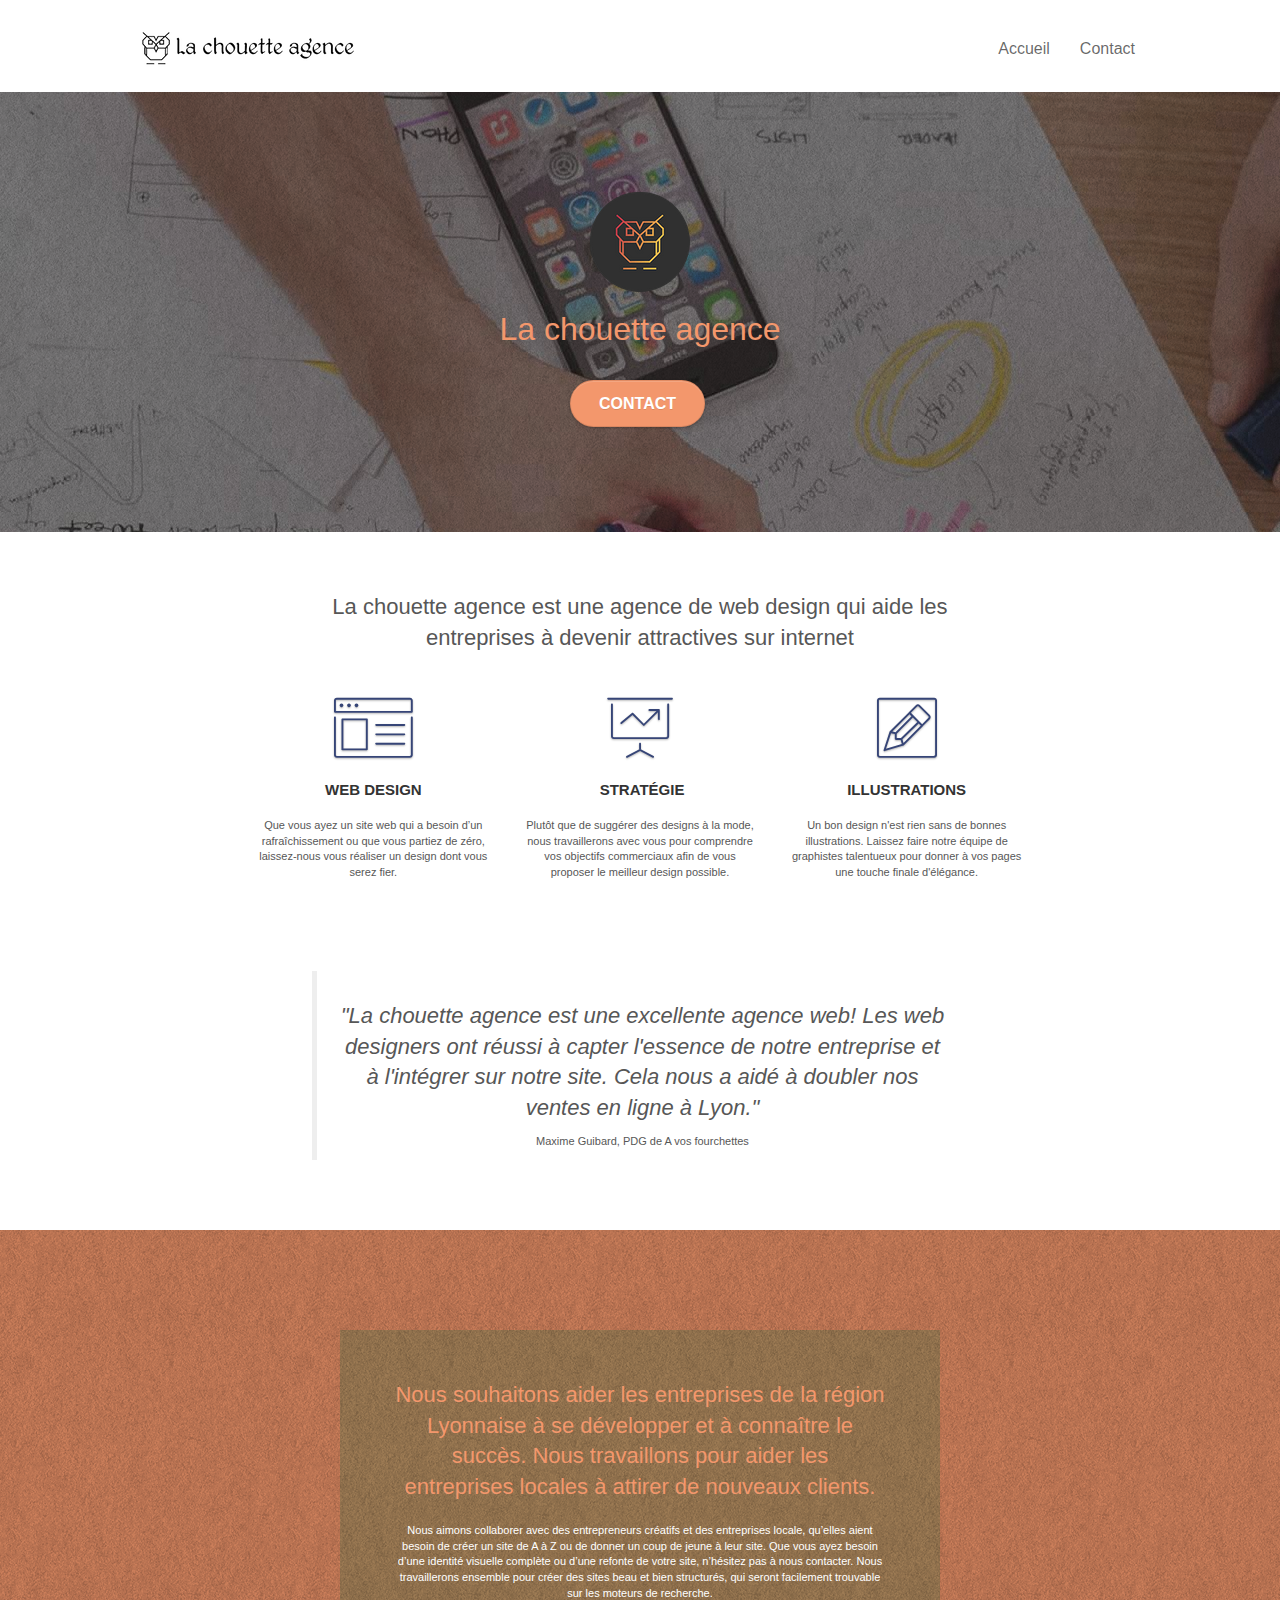
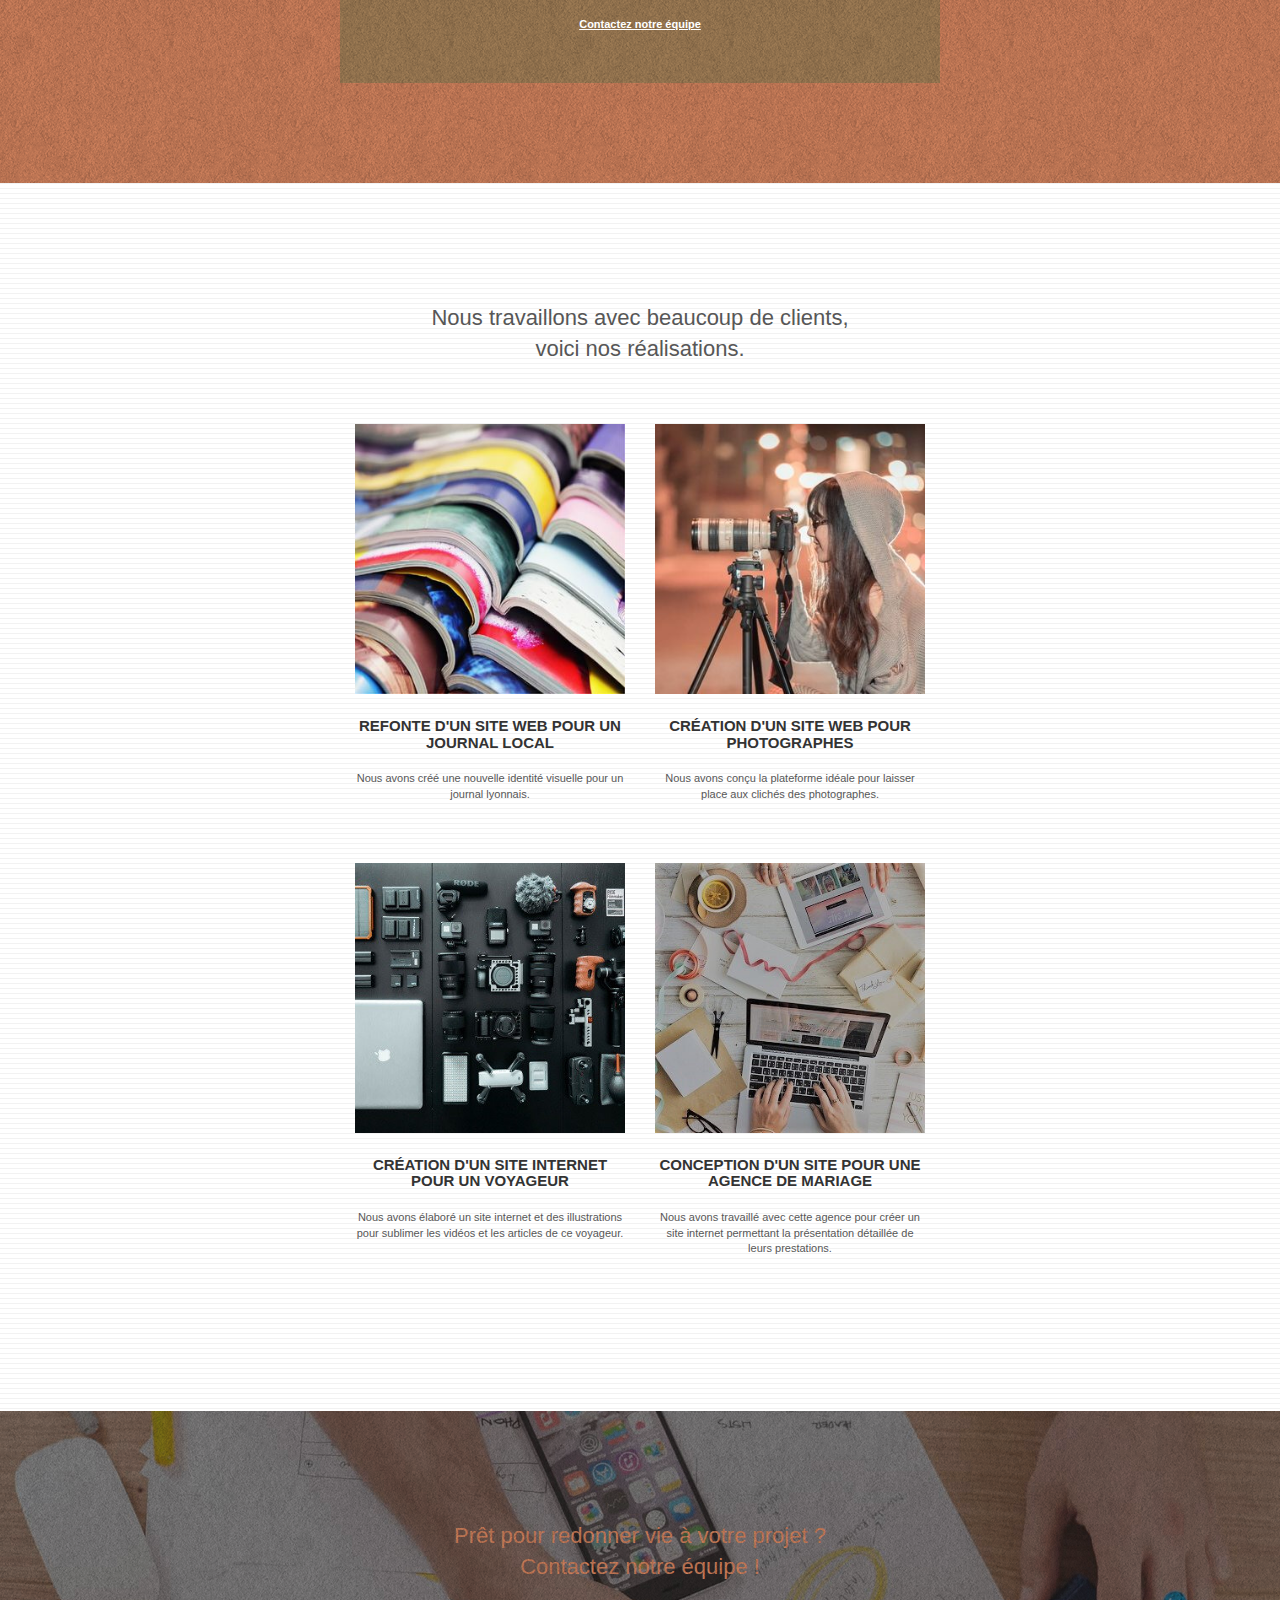
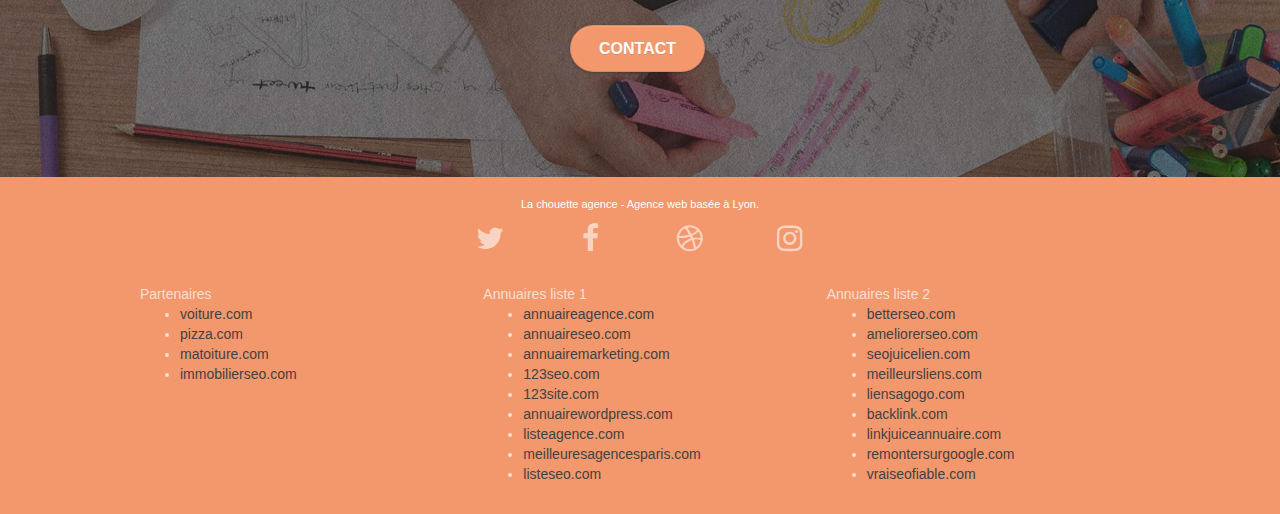
<file: index.html>
<!doctype html>
<html lang="fr">
<head>
    <meta charset="utf-8">
    <meta name="keywords" content="entreprise web design lyon, agence web design Lyon, webmarketing, marketing web, webdesign, agence web, améliorer visibilité, améliorer référencement. Conseil et Accompagnement. Développement sur-mesure.">
    <meta name="description" content="La chouette agence est une agence de web design qui aide les entreprises à devenir attractives sur internet. Nous souhaitons aider les entreprises de la région Lyonnaise à se développer et à connaître le succès. Nous travaillons pour aider les entreprises locales à attirer de nouveaux clients.">
    <meta name="viewport" content="width=device-width, initial-scale=1.0, viewport-fit=cover">
	<meta name="robots" content="index, follow">
    <link rel="shortcut icon" type="image/png" href="favicon.png">
    
	<link rel="stylesheet" type="text/css" href="style-mini.css">
	<!-- <link rel="canonical" href="http://www.lachouetteagence.com"> -->
	
    

	<script src="js/bootstrap.js"></script>
	<script src="js/blocs.js"></script>
	<script src="js/jquery.touchSwipe.js" defer></script>
	<script src="js/gmaps.js"></script>
	<script src="js/jquery-2.1.0.js"></script>

    <title>La chouette agence - Agence de web design à Lyon</title>

    
<!-- Analytics -->
 
<!-- Analytics END -->
    
</head>
<body>
<!-- Principal conteneur -->
<div class="page-container">
    
<!-- bloc-0 -->
<header class="bloc bgc-white l-bloc " id="bloc-0">
	<div class="container bloc-sm">

		<nav class="navbar row">
			<div class="navbar-header">
				
					<a class="navbar-brand" href="index.html"><img src="img/la-chouette-agence.png" title="La chouette agence logo" alt="logo chouette agence" height="40" /></a>
				
				<button id="nav-toggle" type="button" class="ui-navbar-toggle navbar-toggle" data-toggle="collapse" data-target=".navbar-1">
					<span class="sr-only">Toggle navigation</span><span class="icon-bar"></span><span class="icon-bar"></span><span class="icon-bar"></span>
				</button>
			</div>
			<div class="collapse navbar-collapse navbar-1 special-dropdown-nav">
				<ul class="site-navigation nav navbar-nav">
					
					<li>
						<a href="index.html">Accueil</a>
					</li>
					
					<li>
					</li>
					<li>
						<a href="contact.html">Contact</a>
					</li>
				</ul>
			</div>
		</nav>
	</div>
</header>
<!-- bloc-0 END -->

<main>

<!-- bloc-1-presentation -->
<div class="bloc bgc-dark-slate-blue bg-banniere d-bloc bg-t-edge bloc-bg-texture texture-paper b-parallax" id="bloc-1-hero">
	<div class="container bloc-lg">
		<div class="row tight-width-whitespace">
			<div class="col-sm-12">
				<img src="img/logo.png" class="center-block image-resize-mode" width="100" title="La chouette agence logo" alt="chouette agence, agence web design paris" />
				<h1 class="text-center hero-bloc-text tc-white ">
					La chouette agence
				</h1>
				<div class="text-center">
					<a href="contact.html" class="btn btn-lg btn-clean btn-rd cta-hero btn-atomic-tangerine" id="cta-hero">Contact</a>
				</div>
			</div>
		</div>
	</div>
</div>
<!-- bloc-1-presentation END -->

<!-- bloc-2-services -->
<div class="bloc bgc-white l-bloc" id="bloc-2-services">
	<div class="container bloc-md">
		<div class="row">
			<div class="col-md-8 col-md-offset-2">
				<h2 class="text-center mg-md" >La chouette agence est une agence de web design qui aide les entreprises à devenir attractives sur internet</h2>
			</div>
		</div>
		<div class="row voffset-lg med-width-whitespace">
			<div class="col-sm-4">
				<div class="text-center">
					<span class="et-icon-browser sm-shadow icon-dark-slate-blue icons icon-lg"></span>
				</div>
				<h3 class="mg-md text-center">
					Web design
				</h3>
				<p class="text-center ">
					Que vous ayez un site web qui a besoin d&rsquo;un rafraîchissement ou que vous partiez de zéro, laissez-nous vous réaliser un design dont vous serez fier.
				</p>
			</div>
			<div class="col-sm-4">
				<div class="text-center">
					<span class="et-icon-presentation sm-shadow icon-dark-slate-blue icons icon-lg"></span>
				</div>
				<h3 class="mg-md text-center">
					&nbsp;Stratégie
				</h3>
				<p class="text-center ">
					Plutôt que de suggérer des designs à la mode, nous travaillerons avec vous pour comprendre vos objectifs commerciaux afin de vous proposer le meilleur design possible.<br>
				</p>
			</div>
			<div class="col-sm-4">
				<div class="text-center">
					<span class="et-icon-edit sm-shadow icon-dark-slate-blue icons icon-lg"></span>
				</div>
				<h3 class="mg-md text-center">
					Illustrations
				</h3>
				<p class="text-center ">
					Un bon design n'est rien sans de bonnes illustrations. Laissez faire notre équipe de graphistes talentueux pour donner à vos pages une touche finale d'élégance.
				</p>
			</div>
		</div>
		<div class="row voffset-lg voffset">
			<div class="col-xs-12 col-md-8 col-md-offset-2 text-center">
				<blockquote>
					<h2 style="font-style: italic;">"La chouette agence est une excellente agence web! Les web designers ont réussi à capter l'essence de notre entreprise et à l'intégrer sur notre site. Cela nous a aidé à doubler nos ventes en ligne à Lyon."</h2>
					<p>Maxime Guibard, PDG de A vos fourchettes</p>
				</blockquote>
			</div>
		</div>
	</div>
</div>
<!-- bloc-2-services END -->

<!-- bloc-3-what-i-do -->
<div class="bloc tc-white bgc-atomic-tangerine bg-presentation d-bloc bloc-bg-texture texture-paper b-parallax" id="bloc-3-what-i-do">
	<div class="container bloc-lg">
		<div class="row tight-width-whitespace black-background">
			<div class="col-sm-12">
				<h2 class="mg-md text-center tc-white">
					Nous souhaitons aider les entreprises de la région Lyonnaise à se développer et à connaître le succès. Nous travaillons pour aider les entreprises locales à attirer de nouveaux clients.<br>
				</h2>
				<p class="text-center white">
					Nous aimons collaborer avec des entrepreneurs créatifs et des entreprises locale, qu’elles aient besoin de créer un site de A à Z ou de donner un coup de jeune à leur site. Que vous ayez besoin d’une identité visuelle complète ou d’une refonte de votre site, n’hésitez pas à nous contacter. Nous travaillerons ensemble pour créer des sites beau et bien structurés, qui seront facilement trouvable sur les moteurs de recherche. <br><br><a class="ltc-white bold-link" href="contact.html">Contactez notre équipe</a><br>
				</p>
			</div>
		</div>
	</div>
</div>
<!-- bloc-3-what-i-do END -->

<!-- bloc-4-portfolio -->
<div class="bloc bgc-white bg-lines-h2-bg bg-repeat l-bloc" id="bloc-4-portfolio">
	<div class="container bloc-lg">
		<div class="row">
			<div class="col-sm-12 text-center">
				<h2>Nous travaillons avec beaucoup de clients,<br/> voici nos réalisations.</h2>
			</div>
		</div>
		<div class="row tight-width-whitespace portfolio-row">
			<div class="col-sm-6">
				<a href="#" data-lightbox="img/1.jpg" data-gallery-id="gallery-1" data-caption="Refonte d'un site web pour un journal local" data-frame="snapshot-lb"><img src="img/projet-site-journal-local.jpg" title="Refonte d'un site de journal" alt="paris web design chouette agence, refonte site journal" class="img-responsive portfolio-thumb" /></a>
				<h3 class="mg-md text-center">
					Refonte d'un site web pour un journal local
				</h3>
				<p class="text-center">
					Nous avons créé une nouvelle identité visuelle pour un journal lyonnais.
				</p>
			</div>
			<div class="col-sm-6">
				<a href="#" data-lightbox="img/2.jpg" data-gallery-id="gallery-1" data-caption="Création d'un site web pour photographes" data-frame="snapshot-lb"><img src="img/projet-site-photographe.jpg" title="Création d'un site pour photographe" class="img-responsive portfolio-thumb" alt="paris web design chouette agence, creation site pour photographes" /></a>
				<h3 class="mg-md text-center">
					Création d'un site web pour photographes
				</h3>
				<p class="text-center">
					Nous avons conçu la plateforme idéale pour laisser place aux clichés des photographes.
				</p>
			</div>
		</div>
		<div class="row tight-width-whitespace portfolio-row">
			<div class="col-sm-6">
				<a href="#" data-lightbox="img/3.jpg" data-gallery-id="gallery-1" data-caption="Création d'un site internet pour un voyageur" data-frame="snapshot-lb"><img src="img/projet-site-voyage.jpg" title="Création d'un site de voyage" class="img-responsive portfolio-thumb" alt="paris web design chouette agence, creation site web pour voyageur"/></a>
				<h3 class="mg-md text-center">
					Création d'un site internet pour un voyageur
				</h3>
				<p class="text-center">
					Nous avons élaboré un site internet et des illustrations pour sublimer les vidéos et les articles de ce voyageur.
				</p>
			</div>
			<div class="col-sm-6">
				<a href="#" data-lightbox="img/4.jpg" data-gallery-id="gallery-1" data-caption="Conception d'un site pour une agence de mariage" data-frame="snapshot-lb"><img src="img/projet-site-mariage.jpg" title="Création d'un site d'agence de mariage" class="img-responsive portfolio-thumb" alt="paris web design chouette agence, creation site web agence mariage" /></a>
				<h3 class="mg-md text-center">
					Conception d'un site pour une agence de mariage
				</h3>
				<p class="text-center">
					Nous avons travaillé avec cette agence pour créer un site internet permettant la présentation détaillée de leurs prestations.
				</p>
			</div>
		</div>
	</div>
</div>
<!-- bloc-4-portfolio END -->

<!-- bloc-5-cta -->
<div class="bloc bgc-dark-slate-blue bg-banniere d-bloc bloc-bg-texture texture-paper" id="bloc-5-cta">
	<div class="container bloc-lg">
		<div class="row">
			<h2 class="mg-md text-center tc-white">
				Prêt pour redonner vie à votre projet ?<br>Contactez notre équipe !
			</h2>
			<div class="col-sm-12 text-center">
				<a href="contact.html" class="btn btn-atomic-tangerine btn-clean btn-rd btn-lg cta-hero">Contact</a>
			</div>
		</div>
	</div>
</div>
<!-- bloc-5-cta END -->

</main>

<!-- Footer - bloc-8 -->
<footer class="bloc bgc-atomic-tangerine d-bloc" id="bloc-8">
	<div class="container bloc-sm">
		<div class="row">
			<div class="col-sm-12">
				<p class="text-center white">
					La chouette agence - Agence web basée à Lyon.<br>
				</p>
				<div class="row row-no-gutters social">
					<div class="col-sm-3">
						<div class="text-center">
							<a class="social" href="index.html"><span class="fa fa-twitter icon-md"></span></a>
						</div>
					</div>
					<div class="col-sm-3">
						<div class="text-center">
							<a class="social" href="index.html"><span class="fa fa-facebook icon-md"></span></a>
						</div>
					</div>
					<div class="col-sm-3">
						<div class="text-center">
							<a class="social" href="index.html"><span class="fa fa-dribbble icon-md"></span></a>
						</div>
					</div>
					<div class="col-sm-3">
						<div class="text-center">
							<a class="social" href="index.html"><span class="fa fa-instagram icon-md"></span></a>
						</div>
					</div>
				</div>
				<div class="row">
					<div class="col-sm-4">
						Partenaires
							<ul>
								<li><a href="voiture.com">voiture.com</a></li>
								<li><a href="pizza.com">pizza.com</a></li>
								<li><a href="matoiture.com">matoiture.com</a></li>
								<li><a href="immobilierseo.com">immobilierseo.com</a></li>
							</ul>		
					</div>
					<div class="col-sm-4">
						Annuaires liste 1
						<ul>
							<li><a href="annuaireagence.com">annuaireagence.com</a></li>
							<li><a href="annuaireseo.com">annuaireseo.com</a></li>
							<li><a href="annuairemarketing.com">annuairemarketing.com</a></li>
							<li><a href="123seoture.com">123seo.com</a></li>
							<li><a href="123site.com">123site.com</a></li>
							<li><a href="annuairewordpress.com">annuairewordpress.com</a></li>
							<li><a href="listeagence.com">listeagence.com</a></li>
							<li><a href="meilleuresagencesparis.com">meilleuresagencesparis.com</a></li>
							<li><a href="listeseo.com">listeseo.com</a></li>
						</ul>
					</div>
					<div class="col-sm-4">
						Annuaires liste 2
						<ul>
							<li><a href="betterseo.com">betterseo.com</a></li>
							<li><a href="ameliorerseo.com">ameliorerseo.com</a></li>
							<li><a href="seojuicelien.com">seojuicelien.com</a></li>
							<li><a href="meilleursliens.com">meilleursliens.com</a></li>
							<li><a href="liensagogo.com">liensagogo.com</a></li>
							<li><a href="backlink.com">backlink.com</a></li>
							<li><a href="linkjuiceannuaire.com">linkjuiceannuaire.com</a></li>
							<li><a href="remontersurgoogle.com">remontersurgoogle.com</a></li>
							<li><a href="vraiseofiable.com">vraiseofiable.com</a></li>
						</ul>
					</div>
				</div>
			</div>
		</div>
	</div>
</footer>
<!-- Footer - bloc-8 END -->

</div>
<!-- Principal conteneur END -->
    

</body>
</html>
</file>
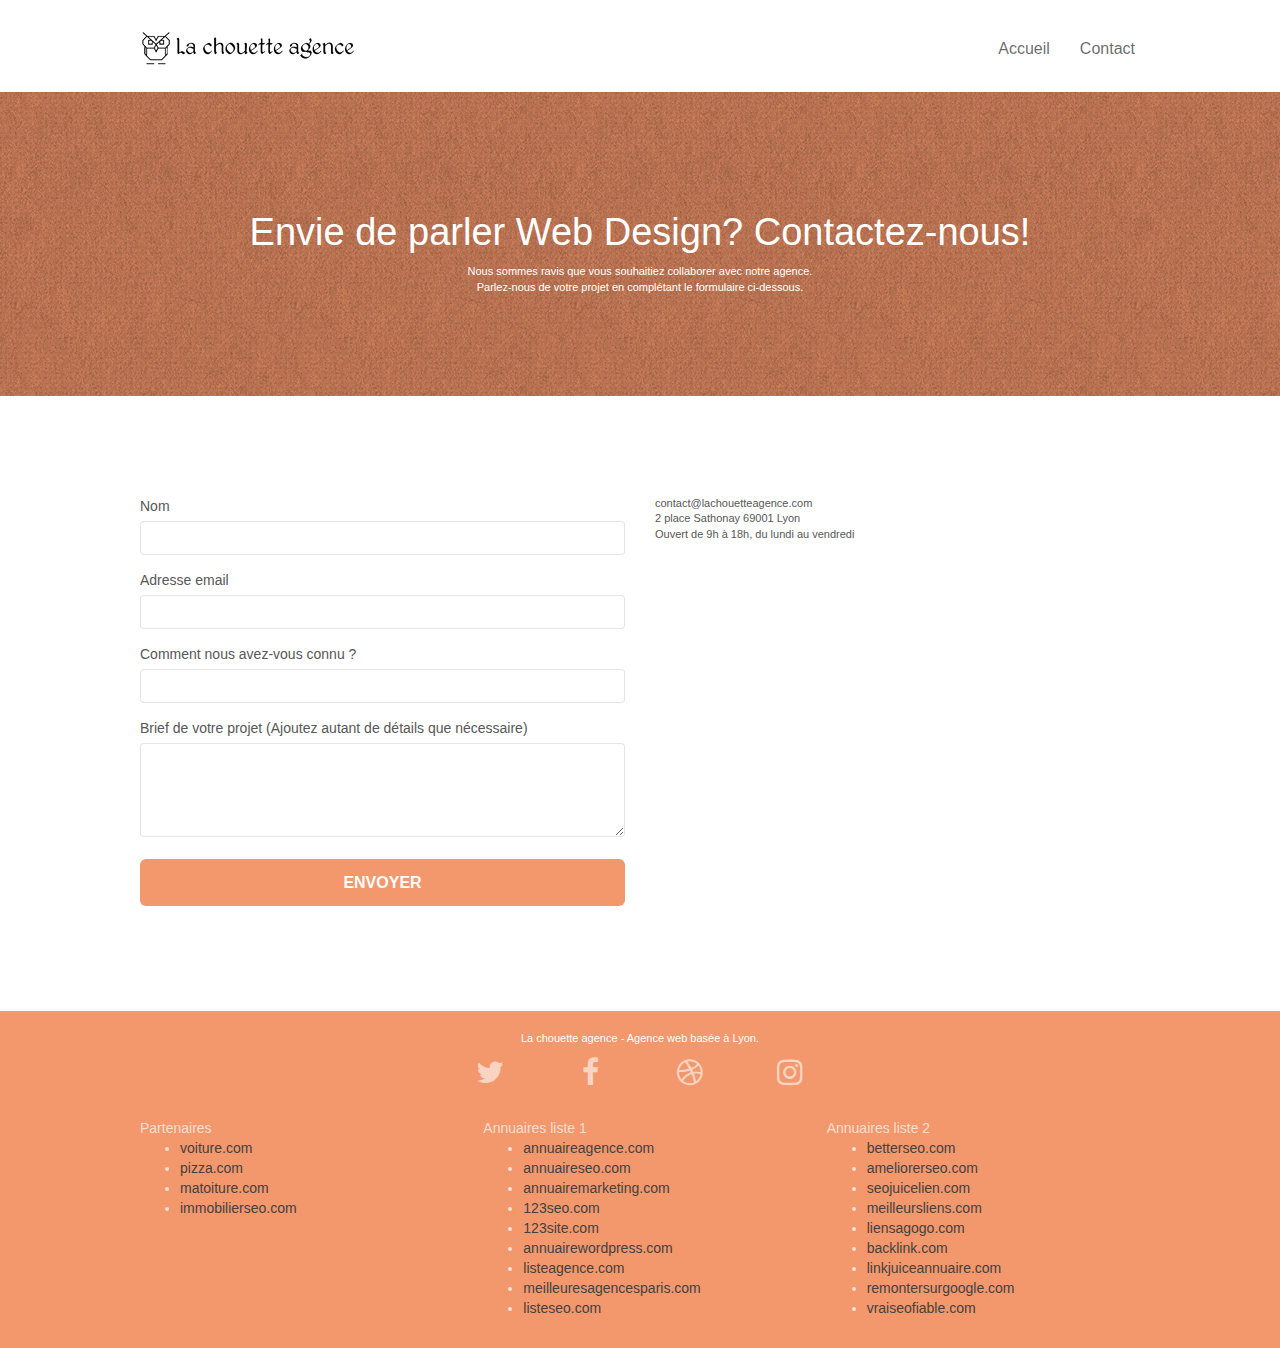
<file: contact.html>
<!doctype html>
<html lang="fr">
<head>
    <meta charset="utf-8">
    <meta name="keywords" content="entreprise web design lyon, agence web design Lyon, agence design, web design, webmarketing, marketing web, webdesign, agence web, auvergne rhone alpes, améliorer SEO, améliorer visibilité site web, améliorer référencement site web">
    <meta name="description" content="La chouette agence est une agence de web design qui aide les entreprises à devenir attractives sur internet. Nous souhaitons aider les entreprises de la région Lyonnaise à se développer et à connaître le succès. Nous travaillons pour aider les entreprises locales à attirer de nouveaux clients.">
    <meta name="viewport" content="width=device-width, initial-scale=1.0, viewport-fit=cover">
	<meta name="robots" content="index, follow">
    <link rel="shortcut icon" type="image/png" href="favicon.png">
    
	<link rel="stylesheet" type="text/css" href="style-mini.css">
	<!-- <link rel="canonical" href="http://www.lachouetteagence.com/contact"> -->
	
    
	<script src="js/bootstrap.js"></script>
	<script src="js/blocs.js"></script>
	<script src="js/jquery.touchSwipe.js" defer></script>
	<script src="js/gmaps.js"></script>
	<script src="js/jquery-2.1.0.js"></script>

    <title>Contact - La chouette agence</title>

    
<!-- Analytics -->
 
<!-- Analytics END -->
    
</head>
<body>
<!-- Principal conteneur -->
<div class="page-container">
    
<!-- bloc-0 -->
<header class="bloc bgc-white l-bloc " id="bloc-0">
	<div class="container bloc-sm">

		<nav class="navbar row">
			<div class="navbar-header">
				
				<a class="navbar-brand" href="index.html"><img src="img/la-chouette-agence.png" alt="paris web design logo agence web meilleure agence" height="40" /></a>
				
				<button id="nav-toggle" type="button" class="ui-navbar-toggle navbar-toggle" data-toggle="collapse" data-target=".navbar-1">
					<span class="sr-only">Toggle navigation</span><span class="icon-bar"></span><span class="icon-bar"></span><span class="icon-bar"></span>
				</button>
			</div>
			<div class="collapse navbar-collapse navbar-1 special-dropdown-nav">
				<ul class="site-navigation nav navbar-nav">
					<li>
						<a href="index.html">Accueil</a>
					</li>
					<li>
					</li>
					<li>
						<a href="contact.html">Contact</a>
					</li>
				</ul>
			</div>
		</nav>
	</div>
</header>
<!-- bloc-0 END -->

<main>
<!-- bloc-6 -->
<div class="bloc bg-dots-bg bg-repeat bgc-atomic-tangerine d-bloc bloc-bg-texture texture-paper" id="bloc-6">
	<div class="container bloc-lg">
		<div class="row">
			<div class="col-sm-12">
				<h1 class="text-center hero-bloc-text white">
					<!-- Parlons web design ! -->
					Envie de parler Web Design? Contactez-nous! 
				</h1>
				<p class="text-center mg-lg white tight-width-whitespace">
					Nous sommes ravis que vous souhaitiez collaborer avec notre agence.<br>
					Parlez-nous de votre projet en complétant le formulaire ci-dessous.
				</p>
			</div>
		</div>
	</div>
</div>
<!-- bloc-6 END -->

<!-- bloc-7 -->
<div class="bloc bgc-white l-bloc" id="bloc-7">
	<div class="container bloc-lg">
		<div class="row">
			<div class="col-sm-6">
				<form id="form_1" novalidate>
					<div class="form-group">
						<label>
							Nom
						</label>
						<input id="name" class="form-control" name="nom" required />
					</div>
					<div class="form-group">
						<label>
							Adresse email
						</label>
						<input id="email" class="form-control" type="email" name="adresse-email" required />
					</div>
					<div class="form-group">
						<label>
							Comment nous avez-vous connu ?
						</label>
						<input class="form-control" type="email" name="comment-nous-avez-vous-connu" required id="input_504" />
					</div>
					<div class="form-group">
						<label>
							Brief de votre projet (Ajoutez autant de détails que nécessaire)<br>
						</label><textarea id="message" class="form-control" rows="4" cols="50" name="votre-projet" required></textarea>
					</div> 
					<button class="bloc-button btn btn-lg btn-block cta-hero btn-atomic-tangerine" type="submit">
						Envoyer
					</button>
				</form>
			</div>
			<div class="col-sm-6">
				<p>
					contact@lachouetteagence.com<br>2 place Sathonay 69001 Lyon<br>Ouvert de 9h à 18h, du lundi au vendredi<br>
				</p>
			</div>
		</div>
	</div>
</div>
<!-- bloc-7 END -->

<!-- ScrollToTop Button -->
<!-- <a class="bloc-button btn btn-d scrollToTop" onclick="scrollToTarget('1')"><span class="fa fa-chevron-up"></span></a> -->
<!-- ScrollToTop Button END-->

</main>

<!-- Footer - bloc-8 -->
<footer class="bloc bgc-atomic-tangerine d-bloc" id="bloc-8">
	<div class="container bloc-sm">
		<div class="row">
			<div class="col-sm-12">
				<p class="text-center white">
					La chouette agence - Agence web basée à Lyon.<br>
				</p>
				<div class="row row-no-gutters social">
					<div class="col-sm-3">
						<div class="text-center">
							<a class="social" href="index.html"><span class="fa fa-twitter icon-md"></span></a>
						</div>
					</div>
					<div class="col-sm-3">
						<div class="text-center">
							<a class="social" href="index.html"><span class="fa fa-facebook icon-md"></span></a>
						</div>
					</div>
					<div class="col-sm-3">
						<div class="text-center">
							<a class="social" href="index.html"><span class="fa fa-dribbble icon-md"></span></a>
						</div>
					</div>
					<div class="col-sm-3">
						<div class="text-center">
							<a class="social" href="index.html"><span class="fa fa-instagram icon-md"></span></a>
						</div>
					</div>
				</div>
				<div class="row">
					<div class="col-sm-4">
						Partenaires
							<ul>
								<li><a href="voiture.com">voiture.com</a></li>
								<li><a href="pizza.com">pizza.com</a></li>
								<li><a href="matoiture.com">matoiture.com</a></li>
								<li><a href="immobilierseo.com">immobilierseo.com</a></li>
							</ul>		
					</div>
					<div class="col-sm-4">
						Annuaires liste 1
						<ul>
							<li><a href="annuaireagence.com">annuaireagence.com</a></li>
							<li><a href="annuaireseo.com">annuaireseo.com</a></li>
							<li><a href="annuairemarketing.com">annuairemarketing.com</a></li>
							<li><a href="123seoture.com">123seo.com</a></li>
							<li><a href="123site.com">123site.com</a></li>
							<li><a href="annuairewordpress.com">annuairewordpress.com</a></li>
							<li><a href="listeagence.com">listeagence.com</a></li>
							<li><a href="meilleuresagencesparis.com">meilleuresagencesparis.com</a></li>
							<li><a href="listeseo.com">listeseo.com</a></li>
						</ul>
					</div>
					<div class="col-sm-4">
						Annuaires liste 2
						<ul>
							<li><a href="betterseo.com">betterseo.com</a></li>
							<li><a href="ameliorerseo.com">ameliorerseo.com</a></li>
							<li><a href="seojuicelien.com">seojuicelien.com</a></li>
							<li><a href="meilleursliens.com">meilleursliens.com</a></li>
							<li><a href="liensagogo.com">liensagogo.com</a></li>
							<li><a href="backlink.com">backlink.com</a></li>
							<li><a href="linkjuiceannuaire.com">linkjuiceannuaire.com</a></li>
							<li><a href="remontersurgoogle.com">remontersurgoogle.com</a></li>
							<li><a href="vraiseofiable.com">vraiseofiable.com</a></li>
						</ul>
					</div>
				</div>
			</div>
		</div>
	</div>
</footer>
<!-- Footer - bloc-8 END -->

</div>
<!-- Principal conteneur END -->
    

</body>



</html>
</file>
<file: style-mini.css>
html{font-family:sans-serif;-webkit-text-size-adjust:100%;-ms-text-size-adjust:100%}body{margin:0}article,aside,details,figcaption,figure,footer,header,hgroup,main,menu,nav,section,summary{display:block}audio,canvas,progress,video{display:inline-block;vertical-align:baseline}audio:not([controls]){display:none;height:0}[hidden],template{display:none}a{background-color:transparent}a:active,a:hover{outline:0}abbr[title]{border-bottom:1px dotted}b,strong{font-weight:700}dfn{font-style:italic}h1{margin:.67em 0;font-size:2em}mark{color:#000;background:#ff0}small{font-size:80%}sub,sup{position:relative;font-size:75%;line-height:0;vertical-align:baseline}sup{top:-.5em}sub{bottom:-.25em}img{border:0}svg:not(:root){overflow:hidden}figure{margin:1em 40px}hr{height:0;-webkit-box-sizing:content-box;-moz-box-sizing:content-box;box-sizing:content-box}pre{overflow:auto}code,kbd,pre,samp{font-family:monospace,monospace;font-size:1em}button,input,optgroup,select,textarea{margin:0;font:inherit;color:inherit}button{overflow:visible}button,select{text-transform:none}button,html input[type=button],input[type=reset],input[type=submit]{-webkit-appearance:button;cursor:pointer}button[disabled],html input[disabled]{cursor:default}button::-moz-focus-inner,input::-moz-focus-inner{padding:0;border:0}input{line-height:normal}input[type=checkbox],input[type=radio]{-webkit-box-sizing:border-box;-moz-box-sizing:border-box;box-sizing:border-box;padding:0}input[type=number]::-webkit-inner-spin-button,input[type=number]::-webkit-outer-spin-button{height:auto}input[type=search]{-webkit-box-sizing:content-box;-moz-box-sizing:content-box;box-sizing:content-box;-webkit-appearance:textfield}input[type=search]::-webkit-search-cancel-button,input[type=search]::-webkit-search-decoration{-webkit-appearance:none}fieldset{padding:.35em .625em .75em;margin:0 2px;border:1px solid silver}legend{padding:0;border:0}textarea{overflow:auto}optgroup{font-weight:700}table{border-spacing:0;border-collapse:collapse}td,th{padding:0}/*! Source: https://github.com/h5bp/html5-boilerplate/blob/master/src/css/main.css */@media print{*,:after,:before{color:#000!important;text-shadow:none!important;background:0 0!important;-webkit-box-shadow:none!important;box-shadow:none!important}a,a:visited{text-decoration:underline}a[href]:after{content:" (" attr(href) ")"}abbr[title]:after{content:" (" attr(title) ")"}a[href^="#"]:after,a[href^="javascript:"]:after{content:""}blockquote,pre{border:1px solid #999;page-break-inside:avoid}thead{display:table-header-group}img,tr{page-break-inside:avoid}img{max-width:100%!important}h2,h3,p{orphans:3;widows:3}h2,h3{page-break-after:avoid}.navbar{display:none}.btn>.caret,.dropup>.btn>.caret{border-top-color:#000!important}.label{border:1px solid #000}.table{border-collapse:collapse!important}.table td,.table th{background-color:#fff!important}.table-bordered td,.table-bordered th{border:1px solid #ddd!important}}@font-face{font-family:'Glyphicons Halflings';src:url(fonts/glyphicons-halflings-regular.eot);src:url(fonts/glyphicons-halflings-regular.eot?#iefix) format('embedded-opentype'),url(fonts/glyphicons-halflings-regular.woff2) format('woff2'),url(fonts/glyphicons-halflings-regular.woff) format('woff'),url(fonts/glyphicons-halflings-regular.ttf) format('truetype'),url(fonts/glyphicons-halflings-regular.svg#glyphicons_halflingsregular) format('svg')}.glyphicon{position:relative;top:1px;display:inline-block;font-family:'Glyphicons Halflings';font-style:normal;font-weight:400;line-height:1;-webkit-font-smoothing:antialiased;-moz-osx-font-smoothing:grayscale}.glyphicon-asterisk:before{content:"\2a"}.glyphicon-plus:before{content:"\2b"}.glyphicon-eur:before,.glyphicon-euro:before{content:"\20ac"}.glyphicon-minus:before{content:"\2212"}.glyphicon-cloud:before{content:"\2601"}.glyphicon-envelope:before{content:"\2709"}.glyphicon-pencil:before{content:"\270f"}.glyphicon-glass:before{content:"\e001"}.glyphicon-music:before{content:"\e002"}.glyphicon-search:before{content:"\e003"}.glyphicon-heart:before{content:"\e005"}.glyphicon-star:before{content:"\e006"}.glyphicon-star-empty:before{content:"\e007"}.glyphicon-user:before{content:"\e008"}.glyphicon-film:before{content:"\e009"}.glyphicon-th-large:before{content:"\e010"}.glyphicon-th:before{content:"\e011"}.glyphicon-th-list:before{content:"\e012"}.glyphicon-ok:before{content:"\e013"}.glyphicon-remove:before{content:"\e014"}.glyphicon-zoom-in:before{content:"\e015"}.glyphicon-zoom-out:before{content:"\e016"}.glyphicon-off:before{content:"\e017"}.glyphicon-signal:before{content:"\e018"}.glyphicon-cog:before{content:"\e019"}.glyphicon-trash:before{content:"\e020"}.glyphicon-home:before{content:"\e021"}.glyphicon-file:before{content:"\e022"}.glyphicon-time:before{content:"\e023"}.glyphicon-road:before{content:"\e024"}.glyphicon-download-alt:before{content:"\e025"}.glyphicon-download:before{content:"\e026"}.glyphicon-upload:before{content:"\e027"}.glyphicon-inbox:before{content:"\e028"}.glyphicon-play-circle:before{content:"\e029"}.glyphicon-repeat:before{content:"\e030"}.glyphicon-refresh:before{content:"\e031"}.glyphicon-list-alt:before{content:"\e032"}.glyphicon-lock:before{content:"\e033"}.glyphicon-flag:before{content:"\e034"}.glyphicon-headphones:before{content:"\e035"}.glyphicon-volume-off:before{content:"\e036"}.glyphicon-volume-down:before{content:"\e037"}.glyphicon-volume-up:before{content:"\e038"}.glyphicon-qrcode:before{content:"\e039"}.glyphicon-barcode:before{content:"\e040"}.glyphicon-tag:before{content:"\e041"}.glyphicon-tags:before{content:"\e042"}.glyphicon-book:before{content:"\e043"}.glyphicon-bookmark:before{content:"\e044"}.glyphicon-print:before{content:"\e045"}.glyphicon-camera:before{content:"\e046"}.glyphicon-font:before{content:"\e047"}.glyphicon-bold:before{content:"\e048"}.glyphicon-italic:before{content:"\e049"}.glyphicon-text-height:before{content:"\e050"}.glyphicon-text-width:before{content:"\e051"}.glyphicon-align-left:before{content:"\e052"}.glyphicon-align-center:before{content:"\e053"}.glyphicon-align-right:before{content:"\e054"}.glyphicon-align-justify:before{content:"\e055"}.glyphicon-list:before{content:"\e056"}.glyphicon-indent-left:before{content:"\e057"}.glyphicon-indent-right:before{content:"\e058"}.glyphicon-facetime-video:before{content:"\e059"}.glyphicon-picture:before{content:"\e060"}.glyphicon-map-marker:before{content:"\e062"}.glyphicon-adjust:before{content:"\e063"}.glyphicon-tint:before{content:"\e064"}.glyphicon-edit:before{content:"\e065"}.glyphicon-share:before{content:"\e066"}.glyphicon-check:before{content:"\e067"}.glyphicon-move:before{content:"\e068"}.glyphicon-step-backward:before{content:"\e069"}.glyphicon-fast-backward:before{content:"\e070"}.glyphicon-backward:before{content:"\e071"}.glyphicon-play:before{content:"\e072"}.glyphicon-pause:before{content:"\e073"}.glyphicon-stop:before{content:"\e074"}.glyphicon-forward:before{content:"\e075"}.glyphicon-fast-forward:before{content:"\e076"}.glyphicon-step-forward:before{content:"\e077"}.glyphicon-eject:before{content:"\e078"}.glyphicon-chevron-left:before{content:"\e079"}.glyphicon-chevron-right:before{content:"\e080"}.glyphicon-plus-sign:before{content:"\e081"}.glyphicon-minus-sign:before{content:"\e082"}.glyphicon-remove-sign:before{content:"\e083"}.glyphicon-ok-sign:before{content:"\e084"}.glyphicon-question-sign:before{content:"\e085"}.glyphicon-info-sign:before{content:"\e086"}.glyphicon-screenshot:before{content:"\e087"}.glyphicon-remove-circle:before{content:"\e088"}.glyphicon-ok-circle:before{content:"\e089"}.glyphicon-ban-circle:before{content:"\e090"}.glyphicon-arrow-left:before{content:"\e091"}.glyphicon-arrow-right:before{content:"\e092"}.glyphicon-arrow-up:before{content:"\e093"}.glyphicon-arrow-down:before{content:"\e094"}.glyphicon-share-alt:before{content:"\e095"}.glyphicon-resize-full:before{content:"\e096"}.glyphicon-resize-small:before{content:"\e097"}.glyphicon-exclamation-sign:before{content:"\e101"}.glyphicon-gift:before{content:"\e102"}.glyphicon-leaf:before{content:"\e103"}.glyphicon-fire:before{content:"\e104"}.glyphicon-eye-open:before{content:"\e105"}.glyphicon-eye-close:before{content:"\e106"}.glyphicon-warning-sign:before{content:"\e107"}.glyphicon-plane:before{content:"\e108"}.glyphicon-calendar:before{content:"\e109"}.glyphicon-random:before{content:"\e110"}.glyphicon-comment:before{content:"\e111"}.glyphicon-magnet:before{content:"\e112"}.glyphicon-chevron-up:before{content:"\e113"}.glyphicon-chevron-down:before{content:"\e114"}.glyphicon-retweet:before{content:"\e115"}.glyphicon-shopping-cart:before{content:"\e116"}.glyphicon-folder-close:before{content:"\e117"}.glyphicon-folder-open:before{content:"\e118"}.glyphicon-resize-vertical:before{content:"\e119"}.glyphicon-resize-horizontal:before{content:"\e120"}.glyphicon-hdd:before{content:"\e121"}.glyphicon-bullhorn:before{content:"\e122"}.glyphicon-bell:before{content:"\e123"}.glyphicon-certificate:before{content:"\e124"}.glyphicon-thumbs-up:before{content:"\e125"}.glyphicon-thumbs-down:before{content:"\e126"}.glyphicon-hand-right:before{content:"\e127"}.glyphicon-hand-left:before{content:"\e128"}.glyphicon-hand-up:before{content:"\e129"}.glyphicon-hand-down:before{content:"\e130"}.glyphicon-circle-arrow-right:before{content:"\e131"}.glyphicon-circle-arrow-left:before{content:"\e132"}.glyphicon-circle-arrow-up:before{content:"\e133"}.glyphicon-circle-arrow-down:before{content:"\e134"}.glyphicon-globe:before{content:"\e135"}.glyphicon-wrench:before{content:"\e136"}.glyphicon-tasks:before{content:"\e137"}.glyphicon-filter:before{content:"\e138"}.glyphicon-briefcase:before{content:"\e139"}.glyphicon-fullscreen:before{content:"\e140"}.glyphicon-dashboard:before{content:"\e141"}.glyphicon-paperclip:before{content:"\e142"}.glyphicon-heart-empty:before{content:"\e143"}.glyphicon-link:before{content:"\e144"}.glyphicon-phone:before{content:"\e145"}.glyphicon-pushpin:before{content:"\e146"}.glyphicon-usd:before{content:"\e148"}.glyphicon-gbp:before{content:"\e149"}.glyphicon-sort:before{content:"\e150"}.glyphicon-sort-by-alphabet:before{content:"\e151"}.glyphicon-sort-by-alphabet-alt:before{content:"\e152"}.glyphicon-sort-by-order:before{content:"\e153"}.glyphicon-sort-by-order-alt:before{content:"\e154"}.glyphicon-sort-by-attributes:before{content:"\e155"}.glyphicon-sort-by-attributes-alt:before{content:"\e156"}.glyphicon-unchecked:before{content:"\e157"}.glyphicon-expand:before{content:"\e158"}.glyphicon-collapse-down:before{content:"\e159"}.glyphicon-collapse-up:before{content:"\e160"}.glyphicon-log-in:before{content:"\e161"}.glyphicon-flash:before{content:"\e162"}.glyphicon-log-out:before{content:"\e163"}.glyphicon-new-window:before{content:"\e164"}.glyphicon-record:before{content:"\e165"}.glyphicon-save:before{content:"\e166"}.glyphicon-open:before{content:"\e167"}.glyphicon-saved:before{content:"\e168"}.glyphicon-import:before{content:"\e169"}.glyphicon-export:before{content:"\e170"}.glyphicon-send:before{content:"\e171"}.glyphicon-floppy-disk:before{content:"\e172"}.glyphicon-floppy-saved:before{content:"\e173"}.glyphicon-floppy-remove:before{content:"\e174"}.glyphicon-floppy-save:before{content:"\e175"}.glyphicon-floppy-open:before{content:"\e176"}.glyphicon-credit-card:before{content:"\e177"}.glyphicon-transfer:before{content:"\e178"}.glyphicon-cutlery:before{content:"\e179"}.glyphicon-header:before{content:"\e180"}.glyphicon-compressed:before{content:"\e181"}.glyphicon-earphone:before{content:"\e182"}.glyphicon-phone-alt:before{content:"\e183"}.glyphicon-tower:before{content:"\e184"}.glyphicon-stats:before{content:"\e185"}.glyphicon-sd-video:before{content:"\e186"}.glyphicon-hd-video:before{content:"\e187"}.glyphicon-subtitles:before{content:"\e188"}.glyphicon-sound-stereo:before{content:"\e189"}.glyphicon-sound-dolby:before{content:"\e190"}.glyphicon-sound-5-1:before{content:"\e191"}.glyphicon-sound-6-1:before{content:"\e192"}.glyphicon-sound-7-1:before{content:"\e193"}.glyphicon-copyright-mark:before{content:"\e194"}.glyphicon-registration-mark:before{content:"\e195"}.glyphicon-cloud-download:before{content:"\e197"}.glyphicon-cloud-upload:before{content:"\e198"}.glyphicon-tree-conifer:before{content:"\e199"}.glyphicon-tree-deciduous:before{content:"\e200"}.glyphicon-cd:before{content:"\e201"}.glyphicon-save-file:before{content:"\e202"}.glyphicon-open-file:before{content:"\e203"}.glyphicon-level-up:before{content:"\e204"}.glyphicon-copy:before{content:"\e205"}.glyphicon-paste:before{content:"\e206"}.glyphicon-alert:before{content:"\e209"}.glyphicon-equalizer:before{content:"\e210"}.glyphicon-king:before{content:"\e211"}.glyphicon-queen:before{content:"\e212"}.glyphicon-pawn:before{content:"\e213"}.glyphicon-bishop:before{content:"\e214"}.glyphicon-knight:before{content:"\e215"}.glyphicon-baby-formula:before{content:"\e216"}.glyphicon-tent:before{content:"\26fa"}.glyphicon-blackboard:before{content:"\e218"}.glyphicon-bed:before{content:"\e219"}.glyphicon-apple:before{content:"\f8ff"}.glyphicon-erase:before{content:"\e221"}.glyphicon-hourglass:before{content:"\231b"}.glyphicon-lamp:before{content:"\e223"}.glyphicon-duplicate:before{content:"\e224"}.glyphicon-piggy-bank:before{content:"\e225"}.glyphicon-scissors:before{content:"\e226"}.glyphicon-bitcoin:before{content:"\e227"}.glyphicon-btc:before{content:"\e227"}.glyphicon-xbt:before{content:"\e227"}.glyphicon-yen:before{content:"\00a5"}.glyphicon-jpy:before{content:"\00a5"}.glyphicon-ruble:before{content:"\20bd"}.glyphicon-rub:before{content:"\20bd"}.glyphicon-scale:before{content:"\e230"}.glyphicon-ice-lolly:before{content:"\e231"}.glyphicon-ice-lolly-tasted:before{content:"\e232"}.glyphicon-education:before{content:"\e233"}.glyphicon-option-horizontal:before{content:"\e234"}.glyphicon-option-vertical:before{content:"\e235"}.glyphicon-menu-hamburger:before{content:"\e236"}.glyphicon-modal-window:before{content:"\e237"}.glyphicon-oil:before{content:"\e238"}.glyphicon-grain:before{content:"\e239"}.glyphicon-sunglasses:before{content:"\e240"}.glyphicon-text-size:before{content:"\e241"}.glyphicon-text-color:before{content:"\e242"}.glyphicon-text-background:before{content:"\e243"}.glyphicon-object-align-top:before{content:"\e244"}.glyphicon-object-align-bottom:before{content:"\e245"}.glyphicon-object-align-horizontal:before{content:"\e246"}.glyphicon-object-align-left:before{content:"\e247"}.glyphicon-object-align-vertical:before{content:"\e248"}.glyphicon-object-align-right:before{content:"\e249"}.glyphicon-triangle-right:before{content:"\e250"}.glyphicon-triangle-left:before{content:"\e251"}.glyphicon-triangle-bottom:before{content:"\e252"}.glyphicon-triangle-top:before{content:"\e253"}.glyphicon-console:before{content:"\e254"}.glyphicon-superscript:before{content:"\e255"}.glyphicon-subscript:before{content:"\e256"}.glyphicon-menu-left:before{content:"\e257"}.glyphicon-menu-right:before{content:"\e258"}.glyphicon-menu-down:before{content:"\e259"}.glyphicon-menu-up:before{content:"\e260"}*{-webkit-box-sizing:border-box;-moz-box-sizing:border-box;box-sizing:border-box}:after,:before{-webkit-box-sizing:border-box;-moz-box-sizing:border-box;box-sizing:border-box}html{font-size:10px;-webkit-tap-highlight-color:transparent}body{font-family:"Helvetica Neue",Helvetica,Arial,sans-serif;font-size:14px;line-height:1.42857143;color:#333;background-color:#fff}button,input,select,textarea{font-family:inherit;font-size:inherit;line-height:inherit}a{color:#337ab7;text-decoration:none}a:focus,a:hover{color:#23527c;text-decoration:underline}a:focus{outline:thin dotted;outline:5px auto -webkit-focus-ring-color;outline-offset:-2px}figure{margin:0}img{vertical-align:middle}.carousel-inner>.item>a>img,.carousel-inner>.item>img,.img-responsive,.thumbnail a>img,.thumbnail>img{display:block;max-width:100%;height:auto}.img-rounded{border-radius:6px}.img-thumbnail{display:inline-block;max-width:100%;height:auto;padding:4px;line-height:1.42857143;background-color:#fff;border:1px solid #ddd;border-radius:4px;-webkit-transition:all .2s ease-in-out;-o-transition:all .2s ease-in-out;transition:all .2s ease-in-out}.img-circle{border-radius:50%}hr{margin-top:20px;margin-bottom:20px;border:0;border-top:1px solid #eee}.sr-only{position:absolute;width:1px;height:1px;padding:0;margin:-1px;overflow:hidden;clip:rect(0,0,0,0);border:0}.sr-only-focusable:active,.sr-only-focusable:focus{position:static;width:auto;height:auto;margin:0;overflow:visible;clip:auto}[role=button]{cursor:pointer}.h1,.h2,.h3,.h4,.h5,.h6,h1,h2,h3,h4,h5,h6{font-family:inherit;font-weight:500;line-height:1.1;color:inherit}.h1 .small,.h1 small,.h2 .small,.h2 small,.h3 .small,.h3 small,.h4 .small,.h4 small,.h5 .small,.h5 small,.h6 .small,.h6 small,h1 .small,h1 small,h2 .small,h2 small,h3 .small,h3 small,h4 .small,h4 small,h5 .small,h5 small,h6 .small,h6 small{font-weight:400;line-height:1;color:#777}.h1,.h2,.h3,h1,h2,h3{margin-top:20px;margin-bottom:10px}.h1 .small,.h1 small,.h2 .small,.h2 small,.h3 .small,.h3 small,h1 .small,h1 small,h2 .small,h2 small,h3 .small,h3 small{font-size:65%}.h4,.h5,.h6,h4,h5,h6{margin-top:10px;margin-bottom:10px}.h4 .small,.h4 small,.h5 .small,.h5 small,.h6 .small,.h6 small,h4 .small,h4 small,h5 .small,h5 small,h6 .small,h6 small{font-size:75%}.h1,h1{font-size:36px}.h2,h2{font-size:30px}.h3,h3{font-size:24px}.h4,h4{font-size:18px}.h5,h5{font-size:14px}.h6,h6{font-size:12px}p{margin:0 0 10px}.lead{margin-bottom:20px;font-size:16px;font-weight:300;line-height:1.4}@media (min-width:768px){.lead{font-size:21px}}.small,small{font-size:85%}.mark,mark{padding:.2em;background-color:#fcf8e3}.text-left{text-align:left}.text-right{text-align:right}.text-center{text-align:center}.text-justify{text-align:justify}.text-nowrap{white-space:nowrap}.text-lowercase{text-transform:lowercase}.text-uppercase{text-transform:uppercase}.text-capitalize{text-transform:capitalize}.text-muted{color:#777}.text-primary{color:#337ab7}a.text-primary:focus,a.text-primary:hover{color:#286090}.text-success{color:#3c763d}a.text-success:focus,a.text-success:hover{color:#2b542c}.text-info{color:#31708f}a.text-info:focus,a.text-info:hover{color:#245269}.text-warning{color:#8a6d3b}a.text-warning:focus,a.text-warning:hover{color:#66512c}.text-danger{color:#a94442}a.text-danger:focus,a.text-danger:hover{color:#843534}.bg-primary{color:#fff;background-color:#337ab7}a.bg-primary:focus,a.bg-primary:hover{background-color:#286090}.bg-success{background-color:#dff0d8}a.bg-success:focus,a.bg-success:hover{background-color:#c1e2b3}.bg-info{background-color:#d9edf7}a.bg-info:focus,a.bg-info:hover{background-color:#afd9ee}.bg-warning{background-color:#fcf8e3}a.bg-warning:focus,a.bg-warning:hover{background-color:#f7ecb5}.bg-danger{background-color:#f2dede}a.bg-danger:focus,a.bg-danger:hover{background-color:#e4b9b9}.page-header{padding-bottom:9px;margin:40px 0 20px;border-bottom:1px solid #eee}ol,ul{margin-top:0;margin-bottom:10px}ol ol,ol ul,ul ol,ul ul{margin-bottom:0}.list-unstyled{padding-left:0;list-style:none}.list-inline{padding-left:0;margin-left:-5px;list-style:none}.list-inline>li{display:inline-block;padding-right:5px;padding-left:5px}dl{margin-top:0;margin-bottom:20px}dd,dt{line-height:1.42857143}dt{font-weight:700}dd{margin-left:0}@media (min-width:768px){.dl-horizontal dt{float:left;width:160px;overflow:hidden;clear:left;text-align:right;text-overflow:ellipsis;white-space:nowrap}.dl-horizontal dd{margin-left:180px}}abbr[data-original-title],abbr[title]{cursor:help;border-bottom:1px dotted #777}.initialism{font-size:90%;text-transform:uppercase}blockquote{padding:10px 20px;margin:0 0 20px;font-size:17.5px;border-left:5px solid #eee}blockquote ol:last-child,blockquote p:last-child,blockquote ul:last-child{margin-bottom:0}blockquote .small,blockquote footer,blockquote small{display:block;font-size:80%;line-height:1.42857143;color:#777}blockquote .small:before,blockquote footer:before,blockquote small:before{content:'\2014 \00A0'}.blockquote-reverse,blockquote.pull-right{padding-right:15px;padding-left:0;text-align:right;border-right:5px solid #eee;border-left:0}.blockquote-reverse .small:before,.blockquote-reverse footer:before,.blockquote-reverse small:before,blockquote.pull-right .small:before,blockquote.pull-right footer:before,blockquote.pull-right small:before{content:''}.blockquote-reverse .small:after,.blockquote-reverse footer:after,.blockquote-reverse small:after,blockquote.pull-right .small:after,blockquote.pull-right footer:after,blockquote.pull-right small:after{content:'\00A0 \2014'}address{margin-bottom:20px;font-style:normal;line-height:1.42857143}code,kbd,pre,samp{font-family:Menlo,Monaco,Consolas,"Courier New",monospace}code{padding:2px 4px;font-size:90%;color:#c7254e;background-color:#f9f2f4;border-radius:4px}kbd{padding:2px 4px;font-size:90%;color:#fff;background-color:#333;border-radius:3px;-webkit-box-shadow:inset 0 -1px 0 rgba(0,0,0,.25);box-shadow:inset 0 -1px 0 rgba(0,0,0,.25)}kbd kbd{padding:0;font-size:100%;font-weight:700;-webkit-box-shadow:none;box-shadow:none}pre{display:block;padding:9.5px;margin:0 0 10px;font-size:13px;line-height:1.42857143;color:#333;word-break:break-all;word-wrap:break-word;background-color:#f5f5f5;border:1px solid #ccc;border-radius:4px}pre code{padding:0;font-size:inherit;color:inherit;white-space:pre-wrap;background-color:transparent;border-radius:0}.pre-scrollable{max-height:340px;overflow-y:scroll}.container{padding-right:15px;padding-left:15px;margin-right:auto;margin-left:auto}@media (min-width:768px){.container{width:750px}}@media (min-width:992px){.container{width:970px}}@media (min-width:1200px){.container{width:1170px}}.container-fluid{padding-right:15px;padding-left:15px;margin-right:auto;margin-left:auto}.row{margin-right:-15px;margin-left:-15px}.col-lg-1,.col-lg-10,.col-lg-11,.col-lg-12,.col-lg-2,.col-lg-3,.col-lg-4,.col-lg-5,.col-lg-6,.col-lg-7,.col-lg-8,.col-lg-9,.col-md-1,.col-md-10,.col-md-11,.col-md-12,.col-md-2,.col-md-3,.col-md-4,.col-md-5,.col-md-6,.col-md-7,.col-md-8,.col-md-9,.col-sm-1,.col-sm-10,.col-sm-11,.col-sm-12,.col-sm-2,.col-sm-3,.col-sm-4,.col-sm-5,.col-sm-6,.col-sm-7,.col-sm-8,.col-sm-9,.col-xs-1,.col-xs-10,.col-xs-11,.col-xs-12,.col-xs-2,.col-xs-3,.col-xs-4,.col-xs-5,.col-xs-6,.col-xs-7,.col-xs-8,.col-xs-9{position:relative;min-height:1px;padding-right:15px;padding-left:15px}.col-xs-1,.col-xs-10,.col-xs-11,.col-xs-12,.col-xs-2,.col-xs-3,.col-xs-4,.col-xs-5,.col-xs-6,.col-xs-7,.col-xs-8,.col-xs-9{float:left}.col-xs-12{width:100%}.col-xs-11{width:91.66666667%}.col-xs-10{width:83.33333333%}.col-xs-9{width:75%}.col-xs-8{width:66.66666667%}.col-xs-7{width:58.33333333%}.col-xs-6{width:50%}.col-xs-5{width:41.66666667%}.col-xs-4{width:33.33333333%}.col-xs-3{width:25%}.col-xs-2{width:16.66666667%}.col-xs-1{width:8.33333333%}.col-xs-pull-12{right:100%}.col-xs-pull-11{right:91.66666667%}.col-xs-pull-10{right:83.33333333%}.col-xs-pull-9{right:75%}.col-xs-pull-8{right:66.66666667%}.col-xs-pull-7{right:58.33333333%}.col-xs-pull-6{right:50%}.col-xs-pull-5{right:41.66666667%}.col-xs-pull-4{right:33.33333333%}.col-xs-pull-3{right:25%}.col-xs-pull-2{right:16.66666667%}.col-xs-pull-1{right:8.33333333%}.col-xs-pull-0{right:auto}.col-xs-push-12{left:100%}.col-xs-push-11{left:91.66666667%}.col-xs-push-10{left:83.33333333%}.col-xs-push-9{left:75%}.col-xs-push-8{left:66.66666667%}.col-xs-push-7{left:58.33333333%}.col-xs-push-6{left:50%}.col-xs-push-5{left:41.66666667%}.col-xs-push-4{left:33.33333333%}.col-xs-push-3{left:25%}.col-xs-push-2{left:16.66666667%}.col-xs-push-1{left:8.33333333%}.col-xs-push-0{left:auto}.col-xs-offset-12{margin-left:100%}.col-xs-offset-11{margin-left:91.66666667%}.col-xs-offset-10{margin-left:83.33333333%}.col-xs-offset-9{margin-left:75%}.col-xs-offset-8{margin-left:66.66666667%}.col-xs-offset-7{margin-left:58.33333333%}.col-xs-offset-6{margin-left:50%}.col-xs-offset-5{margin-left:41.66666667%}.col-xs-offset-4{margin-left:33.33333333%}.col-xs-offset-3{margin-left:25%}.col-xs-offset-2{margin-left:16.66666667%}.col-xs-offset-1{margin-left:8.33333333%}.col-xs-offset-0{margin-left:0}@media (min-width:768px){.col-sm-1,.col-sm-10,.col-sm-11,.col-sm-12,.col-sm-2,.col-sm-3,.col-sm-4,.col-sm-5,.col-sm-6,.col-sm-7,.col-sm-8,.col-sm-9{float:left}.col-sm-12{width:100%}.col-sm-11{width:91.66666667%}.col-sm-10{width:83.33333333%}.col-sm-9{width:75%}.col-sm-8{width:66.66666667%}.col-sm-7{width:58.33333333%}.col-sm-6{width:50%}.col-sm-5{width:41.66666667%}.col-sm-4{width:33.33333333%}.col-sm-3{width:25%}.col-sm-2{width:16.66666667%}.col-sm-1{width:8.33333333%}.col-sm-pull-12{right:100%}.col-sm-pull-11{right:91.66666667%}.col-sm-pull-10{right:83.33333333%}.col-sm-pull-9{right:75%}.col-sm-pull-8{right:66.66666667%}.col-sm-pull-7{right:58.33333333%}.col-sm-pull-6{right:50%}.col-sm-pull-5{right:41.66666667%}.col-sm-pull-4{right:33.33333333%}.col-sm-pull-3{right:25%}.col-sm-pull-2{right:16.66666667%}.col-sm-pull-1{right:8.33333333%}.col-sm-pull-0{right:auto}.col-sm-push-12{left:100%}.col-sm-push-11{left:91.66666667%}.col-sm-push-10{left:83.33333333%}.col-sm-push-9{left:75%}.col-sm-push-8{left:66.66666667%}.col-sm-push-7{left:58.33333333%}.col-sm-push-6{left:50%}.col-sm-push-5{left:41.66666667%}.col-sm-push-4{left:33.33333333%}.col-sm-push-3{left:25%}.col-sm-push-2{left:16.66666667%}.col-sm-push-1{left:8.33333333%}.col-sm-push-0{left:auto}.col-sm-offset-12{margin-left:100%}.col-sm-offset-11{margin-left:91.66666667%}.col-sm-offset-10{margin-left:83.33333333%}.col-sm-offset-9{margin-left:75%}.col-sm-offset-8{margin-left:66.66666667%}.col-sm-offset-7{margin-left:58.33333333%}.col-sm-offset-6{margin-left:50%}.col-sm-offset-5{margin-left:41.66666667%}.col-sm-offset-4{margin-left:33.33333333%}.col-sm-offset-3{margin-left:25%}.col-sm-offset-2{margin-left:16.66666667%}.col-sm-offset-1{margin-left:8.33333333%}.col-sm-offset-0{margin-left:0}}@media (min-width:992px){.col-md-1,.col-md-10,.col-md-11,.col-md-12,.col-md-2,.col-md-3,.col-md-4,.col-md-5,.col-md-6,.col-md-7,.col-md-8,.col-md-9{float:left}.col-md-12{width:100%}.col-md-11{width:91.66666667%}.col-md-10{width:83.33333333%}.col-md-9{width:75%}.col-md-8{width:66.66666667%}.col-md-7{width:58.33333333%}.col-md-6{width:50%}.col-md-5{width:41.66666667%}.col-md-4{width:33.33333333%}.col-md-3{width:25%}.col-md-2{width:16.66666667%}.col-md-1{width:8.33333333%}.col-md-pull-12{right:100%}.col-md-pull-11{right:91.66666667%}.col-md-pull-10{right:83.33333333%}.col-md-pull-9{right:75%}.col-md-pull-8{right:66.66666667%}.col-md-pull-7{right:58.33333333%}.col-md-pull-6{right:50%}.col-md-pull-5{right:41.66666667%}.col-md-pull-4{right:33.33333333%}.col-md-pull-3{right:25%}.col-md-pull-2{right:16.66666667%}.col-md-pull-1{right:8.33333333%}.col-md-pull-0{right:auto}.col-md-push-12{left:100%}.col-md-push-11{left:91.66666667%}.col-md-push-10{left:83.33333333%}.col-md-push-9{left:75%}.col-md-push-8{left:66.66666667%}.col-md-push-7{left:58.33333333%}.col-md-push-6{left:50%}.col-md-push-5{left:41.66666667%}.col-md-push-4{left:33.33333333%}.col-md-push-3{left:25%}.col-md-push-2{left:16.66666667%}.col-md-push-1{left:8.33333333%}.col-md-push-0{left:auto}.col-md-offset-12{margin-left:100%}.col-md-offset-11{margin-left:91.66666667%}.col-md-offset-10{margin-left:83.33333333%}.col-md-offset-9{margin-left:75%}.col-md-offset-8{margin-left:66.66666667%}.col-md-offset-7{margin-left:58.33333333%}.col-md-offset-6{margin-left:50%}.col-md-offset-5{margin-left:41.66666667%}.col-md-offset-4{margin-left:33.33333333%}.col-md-offset-3{margin-left:25%}.col-md-offset-2{margin-left:16.66666667%}.col-md-offset-1{margin-left:8.33333333%}.col-md-offset-0{margin-left:0}}@media (min-width:1200px){.col-lg-1,.col-lg-10,.col-lg-11,.col-lg-12,.col-lg-2,.col-lg-3,.col-lg-4,.col-lg-5,.col-lg-6,.col-lg-7,.col-lg-8,.col-lg-9{float:left}.col-lg-12{width:100%}.col-lg-11{width:91.66666667%}.col-lg-10{width:83.33333333%}.col-lg-9{width:75%}.col-lg-8{width:66.66666667%}.col-lg-7{width:58.33333333%}.col-lg-6{width:50%}.col-lg-5{width:41.66666667%}.col-lg-4{width:33.33333333%}.col-lg-3{width:25%}.col-lg-2{width:16.66666667%}.col-lg-1{width:8.33333333%}.col-lg-pull-12{right:100%}.col-lg-pull-11{right:91.66666667%}.col-lg-pull-10{right:83.33333333%}.col-lg-pull-9{right:75%}.col-lg-pull-8{right:66.66666667%}.col-lg-pull-7{right:58.33333333%}.col-lg-pull-6{right:50%}.col-lg-pull-5{right:41.66666667%}.col-lg-pull-4{right:33.33333333%}.col-lg-pull-3{right:25%}.col-lg-pull-2{right:16.66666667%}.col-lg-pull-1{right:8.33333333%}.col-lg-pull-0{right:auto}.col-lg-push-12{left:100%}.col-lg-push-11{left:91.66666667%}.col-lg-push-10{left:83.33333333%}.col-lg-push-9{left:75%}.col-lg-push-8{left:66.66666667%}.col-lg-push-7{left:58.33333333%}.col-lg-push-6{left:50%}.col-lg-push-5{left:41.66666667%}.col-lg-push-4{left:33.33333333%}.col-lg-push-3{left:25%}.col-lg-push-2{left:16.66666667%}.col-lg-push-1{left:8.33333333%}.col-lg-push-0{left:auto}.col-lg-offset-12{margin-left:100%}.col-lg-offset-11{margin-left:91.66666667%}.col-lg-offset-10{margin-left:83.33333333%}.col-lg-offset-9{margin-left:75%}.col-lg-offset-8{margin-left:66.66666667%}.col-lg-offset-7{margin-left:58.33333333%}.col-lg-offset-6{margin-left:50%}.col-lg-offset-5{margin-left:41.66666667%}.col-lg-offset-4{margin-left:33.33333333%}.col-lg-offset-3{margin-left:25%}.col-lg-offset-2{margin-left:16.66666667%}.col-lg-offset-1{margin-left:8.33333333%}.col-lg-offset-0{margin-left:0}}table{background-color:transparent}caption{padding-top:8px;padding-bottom:8px;color:#777;text-align:left}th{text-align:left}.table{width:100%;max-width:100%;margin-bottom:20px}.table>tbody>tr>td,.table>tbody>tr>th,.table>tfoot>tr>td,.table>tfoot>tr>th,.table>thead>tr>td,.table>thead>tr>th{padding:8px;line-height:1.42857143;vertical-align:top;border-top:1px solid #ddd}.table>thead>tr>th{vertical-align:bottom;border-bottom:2px solid #ddd}.table>caption+thead>tr:first-child>td,.table>caption+thead>tr:first-child>th,.table>colgroup+thead>tr:first-child>td,.table>colgroup+thead>tr:first-child>th,.table>thead:first-child>tr:first-child>td,.table>thead:first-child>tr:first-child>th{border-top:0}.table>tbody+tbody{border-top:2px solid #ddd}.table .table{background-color:#fff}.table-condensed>tbody>tr>td,.table-condensed>tbody>tr>th,.table-condensed>tfoot>tr>td,.table-condensed>tfoot>tr>th,.table-condensed>thead>tr>td,.table-condensed>thead>tr>th{padding:5px}.table-bordered{border:1px solid #ddd}.table-bordered>tbody>tr>td,.table-bordered>tbody>tr>th,.table-bordered>tfoot>tr>td,.table-bordered>tfoot>tr>th,.table-bordered>thead>tr>td,.table-bordered>thead>tr>th{border:1px solid #ddd}.table-bordered>thead>tr>td,.table-bordered>thead>tr>th{border-bottom-width:2px}.table-striped>tbody>tr:nth-of-type(odd){background-color:#f9f9f9}.table-hover>tbody>tr:hover{background-color:#f5f5f5}table col[class*=col-]{position:static;display:table-column;float:none}table td[class*=col-],table th[class*=col-]{position:static;display:table-cell;float:none}.table>tbody>tr.active>td,.table>tbody>tr.active>th,.table>tbody>tr>td.active,.table>tbody>tr>th.active,.table>tfoot>tr.active>td,.table>tfoot>tr.active>th,.table>tfoot>tr>td.active,.table>tfoot>tr>th.active,.table>thead>tr.active>td,.table>thead>tr.active>th,.table>thead>tr>td.active,.table>thead>tr>th.active{background-color:#f5f5f5}.table-hover>tbody>tr.active:hover>td,.table-hover>tbody>tr.active:hover>th,.table-hover>tbody>tr:hover>.active,.table-hover>tbody>tr>td.active:hover,.table-hover>tbody>tr>th.active:hover{background-color:#e8e8e8}.table>tbody>tr.success>td,.table>tbody>tr.success>th,.table>tbody>tr>td.success,.table>tbody>tr>th.success,.table>tfoot>tr.success>td,.table>tfoot>tr.success>th,.table>tfoot>tr>td.success,.table>tfoot>tr>th.success,.table>thead>tr.success>td,.table>thead>tr.success>th,.table>thead>tr>td.success,.table>thead>tr>th.success{background-color:#dff0d8}.table-hover>tbody>tr.success:hover>td,.table-hover>tbody>tr.success:hover>th,.table-hover>tbody>tr:hover>.success,.table-hover>tbody>tr>td.success:hover,.table-hover>tbody>tr>th.success:hover{background-color:#d0e9c6}.table>tbody>tr.info>td,.table>tbody>tr.info>th,.table>tbody>tr>td.info,.table>tbody>tr>th.info,.table>tfoot>tr.info>td,.table>tfoot>tr.info>th,.table>tfoot>tr>td.info,.table>tfoot>tr>th.info,.table>thead>tr.info>td,.table>thead>tr.info>th,.table>thead>tr>td.info,.table>thead>tr>th.info{background-color:#d9edf7}.table-hover>tbody>tr.info:hover>td,.table-hover>tbody>tr.info:hover>th,.table-hover>tbody>tr:hover>.info,.table-hover>tbody>tr>td.info:hover,.table-hover>tbody>tr>th.info:hover{background-color:#c4e3f3}.table>tbody>tr.warning>td,.table>tbody>tr.warning>th,.table>tbody>tr>td.warning,.table>tbody>tr>th.warning,.table>tfoot>tr.warning>td,.table>tfoot>tr.warning>th,.table>tfoot>tr>td.warning,.table>tfoot>tr>th.warning,.table>thead>tr.warning>td,.table>thead>tr.warning>th,.table>thead>tr>td.warning,.table>thead>tr>th.warning{background-color:#fcf8e3}.table-hover>tbody>tr.warning:hover>td,.table-hover>tbody>tr.warning:hover>th,.table-hover>tbody>tr:hover>.warning,.table-hover>tbody>tr>td.warning:hover,.table-hover>tbody>tr>th.warning:hover{background-color:#faf2cc}.table>tbody>tr.danger>td,.table>tbody>tr.danger>th,.table>tbody>tr>td.danger,.table>tbody>tr>th.danger,.table>tfoot>tr.danger>td,.table>tfoot>tr.danger>th,.table>tfoot>tr>td.danger,.table>tfoot>tr>th.danger,.table>thead>tr.danger>td,.table>thead>tr.danger>th,.table>thead>tr>td.danger,.table>thead>tr>th.danger{background-color:#f2dede}.table-hover>tbody>tr.danger:hover>td,.table-hover>tbody>tr.danger:hover>th,.table-hover>tbody>tr:hover>.danger,.table-hover>tbody>tr>td.danger:hover,.table-hover>tbody>tr>th.danger:hover{background-color:#ebcccc}.table-responsive{min-height:.01%;overflow-x:auto}@media screen and (max-width:767px){.table-responsive{width:100%;margin-bottom:15px;overflow-y:hidden;-ms-overflow-style:-ms-autohiding-scrollbar;border:1px solid #ddd}.table-responsive>.table{margin-bottom:0}.table-responsive>.table>tbody>tr>td,.table-responsive>.table>tbody>tr>th,.table-responsive>.table>tfoot>tr>td,.table-responsive>.table>tfoot>tr>th,.table-responsive>.table>thead>tr>td,.table-responsive>.table>thead>tr>th{white-space:nowrap}.table-responsive>.table-bordered{border:0}.table-responsive>.table-bordered>tbody>tr>td:first-child,.table-responsive>.table-bordered>tbody>tr>th:first-child,.table-responsive>.table-bordered>tfoot>tr>td:first-child,.table-responsive>.table-bordered>tfoot>tr>th:first-child,.table-responsive>.table-bordered>thead>tr>td:first-child,.table-responsive>.table-bordered>thead>tr>th:first-child{border-left:0}.table-responsive>.table-bordered>tbody>tr>td:last-child,.table-responsive>.table-bordered>tbody>tr>th:last-child,.table-responsive>.table-bordered>tfoot>tr>td:last-child,.table-responsive>.table-bordered>tfoot>tr>th:last-child,.table-responsive>.table-bordered>thead>tr>td:last-child,.table-responsive>.table-bordered>thead>tr>th:last-child{border-right:0}.table-responsive>.table-bordered>tbody>tr:last-child>td,.table-responsive>.table-bordered>tbody>tr:last-child>th,.table-responsive>.table-bordered>tfoot>tr:last-child>td,.table-responsive>.table-bordered>tfoot>tr:last-child>th{border-bottom:0}}fieldset{min-width:0;padding:0;margin:0;border:0}legend{display:block;width:100%;padding:0;margin-bottom:20px;font-size:21px;line-height:inherit;color:#333;border:0;border-bottom:1px solid #e5e5e5}label{display:inline-block;max-width:100%;margin-bottom:5px;font-weight:700}input[type=search]{-webkit-box-sizing:border-box;-moz-box-sizing:border-box;box-sizing:border-box}input[type=checkbox],input[type=radio]{margin:4px 0 0;line-height:normal}input[type=file]{display:block}input[type=range]{display:block;width:100%}select[multiple],select[size]{height:auto}input[type=checkbox]:focus,input[type=file]:focus,input[type=radio]:focus{outline:thin dotted;outline:5px auto -webkit-focus-ring-color;outline-offset:-2px}output{display:block;padding-top:7px;font-size:14px;line-height:1.42857143;color:#555}.form-control{display:block;width:100%;height:34px;padding:6px 12px;font-size:14px;line-height:1.42857143;color:#555;background-color:#fff;background-image:none;border:1px solid #ccc;border-radius:4px;-webkit-box-shadow:inset 0 1px 1px rgba(0,0,0,.075);box-shadow:inset 0 1px 1px rgba(0,0,0,.075);-webkit-transition:border-color ease-in-out .15s,-webkit-box-shadow ease-in-out .15s;-o-transition:border-color ease-in-out .15s,box-shadow ease-in-out .15s;transition:border-color ease-in-out .15s,box-shadow ease-in-out .15s}.form-control:focus{border-color:#66afe9;outline:0;-webkit-box-shadow:inset 0 1px 1px rgba(0,0,0,.075),0 0 8px rgba(102,175,233,.6);box-shadow:inset 0 1px 1px rgba(0,0,0,.075),0 0 8px rgba(102,175,233,.6)}.form-control::-moz-placeholder{color:#999;opacity:1}.form-control:-ms-input-placeholder{color:#999}.form-control::-webkit-input-placeholder{color:#999}.form-control[disabled],.form-control[readonly],fieldset[disabled] .form-control{background-color:#eee;opacity:1}.form-control[disabled],fieldset[disabled] .form-control{cursor:not-allowed}textarea.form-control{height:auto}input[type=search]{-webkit-appearance:none}@media screen and (-webkit-min-device-pixel-ratio:0){input[type=date].form-control,input[type=datetime-local].form-control,input[type=month].form-control,input[type=time].form-control{line-height:34px}.input-group-sm input[type=date],.input-group-sm input[type=datetime-local],.input-group-sm input[type=month],.input-group-sm input[type=time],input[type=date].input-sm,input[type=datetime-local].input-sm,input[type=month].input-sm,input[type=time].input-sm{line-height:30px}.input-group-lg input[type=date],.input-group-lg input[type=datetime-local],.input-group-lg input[type=month],.input-group-lg input[type=time],input[type=date].input-lg,input[type=datetime-local].input-lg,input[type=month].input-lg,input[type=time].input-lg{line-height:46px}}.form-group{margin-bottom:15px}.checkbox,.radio{position:relative;display:block;margin-top:10px;margin-bottom:10px}.checkbox label,.radio label{min-height:20px;padding-left:20px;margin-bottom:0;font-weight:400;cursor:pointer}.checkbox input[type=checkbox],.checkbox-inline input[type=checkbox],.radio input[type=radio],.radio-inline input[type=radio]{position:absolute;margin-left:-20px}.checkbox+.checkbox,.radio+.radio{margin-top:-5px}.checkbox-inline,.radio-inline{position:relative;display:inline-block;padding-left:20px;margin-bottom:0;font-weight:400;vertical-align:middle;cursor:pointer}.checkbox-inline+.checkbox-inline,.radio-inline+.radio-inline{margin-top:0;margin-left:10px}fieldset[disabled] input[type=checkbox],fieldset[disabled] input[type=radio],input[type=checkbox].disabled,input[type=checkbox][disabled],input[type=radio].disabled,input[type=radio][disabled]{cursor:not-allowed}.checkbox-inline.disabled,.radio-inline.disabled,fieldset[disabled] .checkbox-inline,fieldset[disabled] .radio-inline{cursor:not-allowed}.checkbox.disabled label,.radio.disabled label,fieldset[disabled] .checkbox label,fieldset[disabled] .radio label{cursor:not-allowed}.form-control-static{min-height:34px;padding-top:7px;padding-bottom:7px;margin-bottom:0}.form-control-static.input-lg,.form-control-static.input-sm{padding-right:0;padding-left:0}.input-sm{height:30px;padding:5px 10px;font-size:12px;line-height:1.5;border-radius:3px}select.input-sm{height:30px;line-height:30px}select[multiple].input-sm,textarea.input-sm{height:auto}.form-group-sm .form-control{height:30px;padding:5px 10px;font-size:12px;line-height:1.5;border-radius:3px}.form-group-sm select.form-control{height:30px;line-height:30px}.form-group-sm select[multiple].form-control,.form-group-sm textarea.form-control{height:auto}.form-group-sm .form-control-static{height:30px;min-height:32px;padding:6px 10px;font-size:12px;line-height:1.5}.input-lg{height:46px;padding:10px 16px;font-size:18px;line-height:1.3333333;border-radius:6px}select.input-lg{height:46px;line-height:46px}select[multiple].input-lg,textarea.input-lg{height:auto}.form-group-lg .form-control{height:46px;padding:10px 16px;font-size:18px;line-height:1.3333333;border-radius:6px}.form-group-lg select.form-control{height:46px;line-height:46px}.form-group-lg select[multiple].form-control,.form-group-lg textarea.form-control{height:auto}.form-group-lg .form-control-static{height:46px;min-height:38px;padding:11px 16px;font-size:18px;line-height:1.3333333}.has-feedback{position:relative}.has-feedback .form-control{padding-right:42.5px}.form-control-feedback{position:absolute;top:0;right:0;z-index:2;display:block;width:34px;height:34px;line-height:34px;text-align:center;pointer-events:none}.form-group-lg .form-control+.form-control-feedback,.input-group-lg+.form-control-feedback,.input-lg+.form-control-feedback{width:46px;height:46px;line-height:46px}.form-group-sm .form-control+.form-control-feedback,.input-group-sm+.form-control-feedback,.input-sm+.form-control-feedback{width:30px;height:30px;line-height:30px}.has-success .checkbox,.has-success .checkbox-inline,.has-success .control-label,.has-success .help-block,.has-success .radio,.has-success .radio-inline,.has-success.checkbox label,.has-success.checkbox-inline label,.has-success.radio label,.has-success.radio-inline label{color:#3c763d}.has-success .form-control{border-color:#3c763d;-webkit-box-shadow:inset 0 1px 1px rgba(0,0,0,.075);box-shadow:inset 0 1px 1px rgba(0,0,0,.075)}.has-success .form-control:focus{border-color:#2b542c;-webkit-box-shadow:inset 0 1px 1px rgba(0,0,0,.075),0 0 6px #67b168;box-shadow:inset 0 1px 1px rgba(0,0,0,.075),0 0 6px #67b168}.has-success .input-group-addon{color:#3c763d;background-color:#dff0d8;border-color:#3c763d}.has-success .form-control-feedback{color:#3c763d}.has-warning .checkbox,.has-warning .checkbox-inline,.has-warning .control-label,.has-warning .help-block,.has-warning .radio,.has-warning .radio-inline,.has-warning.checkbox label,.has-warning.checkbox-inline label,.has-warning.radio label,.has-warning.radio-inline label{color:#8a6d3b}.has-warning .form-control{border-color:#8a6d3b;-webkit-box-shadow:inset 0 1px 1px rgba(0,0,0,.075);box-shadow:inset 0 1px 1px rgba(0,0,0,.075)}.has-warning .form-control:focus{border-color:#66512c;-webkit-box-shadow:inset 0 1px 1px rgba(0,0,0,.075),0 0 6px #c0a16b;box-shadow:inset 0 1px 1px rgba(0,0,0,.075),0 0 6px #c0a16b}.has-warning .input-group-addon{color:#8a6d3b;background-color:#fcf8e3;border-color:#8a6d3b}.has-warning .form-control-feedback{color:#8a6d3b}.has-error .checkbox,.has-error .checkbox-inline,.has-error .control-label,.has-error .help-block,.has-error .radio,.has-error .radio-inline,.has-error.checkbox label,.has-error.checkbox-inline label,.has-error.radio label,.has-error.radio-inline label{color:#a94442}.has-error .form-control{border-color:#a94442;-webkit-box-shadow:inset 0 1px 1px rgba(0,0,0,.075);box-shadow:inset 0 1px 1px rgba(0,0,0,.075)}.has-error .form-control:focus{border-color:#843534;-webkit-box-shadow:inset 0 1px 1px rgba(0,0,0,.075),0 0 6px #ce8483;box-shadow:inset 0 1px 1px rgba(0,0,0,.075),0 0 6px #ce8483}.has-error .input-group-addon{color:#a94442;background-color:#f2dede;border-color:#a94442}.has-error .form-control-feedback{color:#a94442}.has-feedback label~.form-control-feedback{top:25px}.has-feedback label.sr-only~.form-control-feedback{top:0}.help-block{display:block;margin-top:5px;margin-bottom:10px;color:#737373}@media (min-width:768px){.form-inline .form-group{display:inline-block;margin-bottom:0;vertical-align:middle}.form-inline .form-control{display:inline-block;width:auto;vertical-align:middle}.form-inline .form-control-static{display:inline-block}.form-inline .input-group{display:inline-table;vertical-align:middle}.form-inline .input-group .form-control,.form-inline .input-group .input-group-addon,.form-inline .input-group .input-group-btn{width:auto}.form-inline .input-group>.form-control{width:100%}.form-inline .control-label{margin-bottom:0;vertical-align:middle}.form-inline .checkbox,.form-inline .radio{display:inline-block;margin-top:0;margin-bottom:0;vertical-align:middle}.form-inline .checkbox label,.form-inline .radio label{padding-left:0}.form-inline .checkbox input[type=checkbox],.form-inline .radio input[type=radio]{position:relative;margin-left:0}.form-inline .has-feedback .form-control-feedback{top:0}}.form-horizontal .checkbox,.form-horizontal .checkbox-inline,.form-horizontal .radio,.form-horizontal .radio-inline{padding-top:7px;margin-top:0;margin-bottom:0}.form-horizontal .checkbox,.form-horizontal .radio{min-height:27px}.form-horizontal .form-group{margin-right:-15px;margin-left:-15px}@media (min-width:768px){.form-horizontal .control-label{padding-top:7px;margin-bottom:0;text-align:right}}.form-horizontal .has-feedback .form-control-feedback{right:15px}@media (min-width:768px){.form-horizontal .form-group-lg .control-label{padding-top:14.33px;font-size:18px}}@media (min-width:768px){.form-horizontal .form-group-sm .control-label{padding-top:6px;font-size:12px}}.btn{display:inline-block;padding:6px 12px;margin-bottom:0;font-size:14px;font-weight:400;line-height:1.42857143;text-align:center;white-space:nowrap;vertical-align:middle;-ms-touch-action:manipulation;touch-action:manipulation;cursor:pointer;-webkit-user-select:none;-moz-user-select:none;-ms-user-select:none;user-select:none;background-image:none;border:1px solid transparent;border-radius:4px}.btn.active.focus,.btn.active:focus,.btn.focus,.btn:active.focus,.btn:active:focus,.btn:focus{outline:thin dotted;outline:5px auto -webkit-focus-ring-color;outline-offset:-2px}.btn.focus,.btn:focus,.btn:hover{color:#333;text-decoration:none}.btn.active,.btn:active{background-image:none;outline:0;-webkit-box-shadow:inset 0 3px 5px rgba(0,0,0,.125);box-shadow:inset 0 3px 5px rgba(0,0,0,.125)}.btn.disabled,.btn[disabled],fieldset[disabled] .btn{cursor:not-allowed;-webkit-box-shadow:none;box-shadow:none;opacity:.65}a.btn.disabled,fieldset[disabled] a.btn{pointer-events:none}.btn-default{color:#333;background-color:#fff;border-color:#ccc}.btn-default.focus,.btn-default:focus{color:#333;background-color:#e6e6e6;border-color:#8c8c8c}.btn-default:hover{color:#333;background-color:#e6e6e6;border-color:#adadad}.btn-default.active,.btn-default:active,.open>.dropdown-toggle.btn-default{color:#333;background-color:#e6e6e6;border-color:#adadad}.btn-default.active.focus,.btn-default.active:focus,.btn-default.active:hover,.btn-default:active.focus,.btn-default:active:focus,.btn-default:active:hover,.open>.dropdown-toggle.btn-default.focus,.open>.dropdown-toggle.btn-default:focus,.open>.dropdown-toggle.btn-default:hover{color:#333;background-color:#d4d4d4;border-color:#8c8c8c}.btn-default.active,.btn-default:active,.open>.dropdown-toggle.btn-default{background-image:none}.btn-default.disabled,.btn-default.disabled.active,.btn-default.disabled.focus,.btn-default.disabled:active,.btn-default.disabled:focus,.btn-default.disabled:hover,.btn-default[disabled],.btn-default[disabled].active,.btn-default[disabled].focus,.btn-default[disabled]:active,.btn-default[disabled]:focus,.btn-default[disabled]:hover,fieldset[disabled] .btn-default,fieldset[disabled] .btn-default.active,fieldset[disabled] .btn-default.focus,fieldset[disabled] .btn-default:active,fieldset[disabled] .btn-default:focus,fieldset[disabled] .btn-default:hover{background-color:#fff;border-color:#ccc}.btn-default .badge{color:#fff;background-color:#333}.btn-primary{color:#fff;background-color:#337ab7;border-color:#2e6da4}.btn-primary.focus,.btn-primary:focus{color:#fff;background-color:#286090;border-color:#122b40}.btn-primary:hover{color:#fff;background-color:#286090;border-color:#204d74}.btn-primary.active,.btn-primary:active,.open>.dropdown-toggle.btn-primary{color:#fff;background-color:#286090;border-color:#204d74}.btn-primary.active.focus,.btn-primary.active:focus,.btn-primary.active:hover,.btn-primary:active.focus,.btn-primary:active:focus,.btn-primary:active:hover,.open>.dropdown-toggle.btn-primary.focus,.open>.dropdown-toggle.btn-primary:focus,.open>.dropdown-toggle.btn-primary:hover{color:#fff;background-color:#204d74;border-color:#122b40}.btn-primary.active,.btn-primary:active,.open>.dropdown-toggle.btn-primary{background-image:none}.btn-primary.disabled,.btn-primary.disabled.active,.btn-primary.disabled.focus,.btn-primary.disabled:active,.btn-primary.disabled:focus,.btn-primary.disabled:hover,.btn-primary[disabled],.btn-primary[disabled].active,.btn-primary[disabled].focus,.btn-primary[disabled]:active,.btn-primary[disabled]:focus,.btn-primary[disabled]:hover,fieldset[disabled] .btn-primary,fieldset[disabled] .btn-primary.active,fieldset[disabled] .btn-primary.focus,fieldset[disabled] .btn-primary:active,fieldset[disabled] .btn-primary:focus,fieldset[disabled] .btn-primary:hover{background-color:#337ab7;border-color:#2e6da4}.btn-primary .badge{color:#337ab7;background-color:#fff}.btn-success{color:#fff;background-color:#5cb85c;border-color:#4cae4c}.btn-success.focus,.btn-success:focus{color:#fff;background-color:#449d44;border-color:#255625}.btn-success:hover{color:#fff;background-color:#449d44;border-color:#398439}.btn-success.active,.btn-success:active,.open>.dropdown-toggle.btn-success{color:#fff;background-color:#449d44;border-color:#398439}.btn-success.active.focus,.btn-success.active:focus,.btn-success.active:hover,.btn-success:active.focus,.btn-success:active:focus,.btn-success:active:hover,.open>.dropdown-toggle.btn-success.focus,.open>.dropdown-toggle.btn-success:focus,.open>.dropdown-toggle.btn-success:hover{color:#fff;background-color:#398439;border-color:#255625}.btn-success.active,.btn-success:active,.open>.dropdown-toggle.btn-success{background-image:none}.btn-success.disabled,.btn-success.disabled.active,.btn-success.disabled.focus,.btn-success.disabled:active,.btn-success.disabled:focus,.btn-success.disabled:hover,.btn-success[disabled],.btn-success[disabled].active,.btn-success[disabled].focus,.btn-success[disabled]:active,.btn-success[disabled]:focus,.btn-success[disabled]:hover,fieldset[disabled] .btn-success,fieldset[disabled] .btn-success.active,fieldset[disabled] .btn-success.focus,fieldset[disabled] .btn-success:active,fieldset[disabled] .btn-success:focus,fieldset[disabled] .btn-success:hover{background-color:#5cb85c;border-color:#4cae4c}.btn-success .badge{color:#5cb85c;background-color:#fff}.btn-info{color:#fff;background-color:#5bc0de;border-color:#46b8da}.btn-info.focus,.btn-info:focus{color:#fff;background-color:#31b0d5;border-color:#1b6d85}.btn-info:hover{color:#fff;background-color:#31b0d5;border-color:#269abc}.btn-info.active,.btn-info:active,.open>.dropdown-toggle.btn-info{color:#fff;background-color:#31b0d5;border-color:#269abc}.btn-info.active.focus,.btn-info.active:focus,.btn-info.active:hover,.btn-info:active.focus,.btn-info:active:focus,.btn-info:active:hover,.open>.dropdown-toggle.btn-info.focus,.open>.dropdown-toggle.btn-info:focus,.open>.dropdown-toggle.btn-info:hover{color:#fff;background-color:#269abc;border-color:#1b6d85}.btn-info.active,.btn-info:active,.open>.dropdown-toggle.btn-info{background-image:none}.btn-info.disabled,.btn-info.disabled.active,.btn-info.disabled.focus,.btn-info.disabled:active,.btn-info.disabled:focus,.btn-info.disabled:hover,.btn-info[disabled],.btn-info[disabled].active,.btn-info[disabled].focus,.btn-info[disabled]:active,.btn-info[disabled]:focus,.btn-info[disabled]:hover,fieldset[disabled] .btn-info,fieldset[disabled] .btn-info.active,fieldset[disabled] .btn-info.focus,fieldset[disabled] .btn-info:active,fieldset[disabled] .btn-info:focus,fieldset[disabled] .btn-info:hover{background-color:#5bc0de;border-color:#46b8da}.btn-info .badge{color:#5bc0de;background-color:#fff}.btn-warning{color:#fff;background-color:#f0ad4e;border-color:#eea236}.btn-warning.focus,.btn-warning:focus{color:#fff;background-color:#ec971f;border-color:#985f0d}.btn-warning:hover{color:#fff;background-color:#ec971f;border-color:#d58512}.btn-warning.active,.btn-warning:active,.open>.dropdown-toggle.btn-warning{color:#fff;background-color:#ec971f;border-color:#d58512}.btn-warning.active.focus,.btn-warning.active:focus,.btn-warning.active:hover,.btn-warning:active.focus,.btn-warning:active:focus,.btn-warning:active:hover,.open>.dropdown-toggle.btn-warning.focus,.open>.dropdown-toggle.btn-warning:focus,.open>.dropdown-toggle.btn-warning:hover{color:#fff;background-color:#d58512;border-color:#985f0d}.btn-warning.active,.btn-warning:active,.open>.dropdown-toggle.btn-warning{background-image:none}.btn-warning.disabled,.btn-warning.disabled.active,.btn-warning.disabled.focus,.btn-warning.disabled:active,.btn-warning.disabled:focus,.btn-warning.disabled:hover,.btn-warning[disabled],.btn-warning[disabled].active,.btn-warning[disabled].focus,.btn-warning[disabled]:active,.btn-warning[disabled]:focus,.btn-warning[disabled]:hover,fieldset[disabled] .btn-warning,fieldset[disabled] .btn-warning.active,fieldset[disabled] .btn-warning.focus,fieldset[disabled] .btn-warning:active,fieldset[disabled] .btn-warning:focus,fieldset[disabled] .btn-warning:hover{background-color:#f0ad4e;border-color:#eea236}.btn-warning .badge{color:#f0ad4e;background-color:#fff}.btn-danger{color:#fff;background-color:#d9534f;border-color:#d43f3a}.btn-danger.focus,.btn-danger:focus{color:#fff;background-color:#c9302c;border-color:#761c19}.btn-danger:hover{color:#fff;background-color:#c9302c;border-color:#ac2925}.btn-danger.active,.btn-danger:active,.open>.dropdown-toggle.btn-danger{color:#fff;background-color:#c9302c;border-color:#ac2925}.btn-danger.active.focus,.btn-danger.active:focus,.btn-danger.active:hover,.btn-danger:active.focus,.btn-danger:active:focus,.btn-danger:active:hover,.open>.dropdown-toggle.btn-danger.focus,.open>.dropdown-toggle.btn-danger:focus,.open>.dropdown-toggle.btn-danger:hover{color:#fff;background-color:#ac2925;border-color:#761c19}.btn-danger.active,.btn-danger:active,.open>.dropdown-toggle.btn-danger{background-image:none}.btn-danger.disabled,.btn-danger.disabled.active,.btn-danger.disabled.focus,.btn-danger.disabled:active,.btn-danger.disabled:focus,.btn-danger.disabled:hover,.btn-danger[disabled],.btn-danger[disabled].active,.btn-danger[disabled].focus,.btn-danger[disabled]:active,.btn-danger[disabled]:focus,.btn-danger[disabled]:hover,fieldset[disabled] .btn-danger,fieldset[disabled] .btn-danger.active,fieldset[disabled] .btn-danger.focus,fieldset[disabled] .btn-danger:active,fieldset[disabled] .btn-danger:focus,fieldset[disabled] .btn-danger:hover{background-color:#d9534f;border-color:#d43f3a}.btn-danger .badge{color:#d9534f;background-color:#fff}.btn-link{font-weight:400;color:#337ab7;border-radius:0}.btn-link,.btn-link.active,.btn-link:active,.btn-link[disabled],fieldset[disabled] .btn-link{background-color:transparent;-webkit-box-shadow:none;box-shadow:none}.btn-link,.btn-link:active,.btn-link:focus,.btn-link:hover{border-color:transparent}.btn-link:focus,.btn-link:hover{color:#23527c;text-decoration:underline;background-color:transparent}.btn-link[disabled]:focus,.btn-link[disabled]:hover,fieldset[disabled] .btn-link:focus,fieldset[disabled] .btn-link:hover{color:#777;text-decoration:none}.btn-group-lg>.btn,.btn-lg{padding:10px 16px;font-size:18px;line-height:1.3333333;border-radius:6px}.btn-group-sm>.btn,.btn-sm{padding:5px 10px;font-size:12px;line-height:1.5;border-radius:3px}.btn-group-xs>.btn,.btn-xs{padding:1px 5px;font-size:12px;line-height:1.5;border-radius:3px}.btn-block{display:block;width:100%}.btn-block+.btn-block{margin-top:5px}input[type=button].btn-block,input[type=reset].btn-block,input[type=submit].btn-block{width:100%}.fade{opacity:0;-webkit-transition:opacity .15s linear;-o-transition:opacity .15s linear;transition:opacity .15s linear}.fade.in{opacity:1}.collapse{display:none}.collapse.in{display:block}tr.collapse.in{display:table-row}tbody.collapse.in{display:table-row-group}.collapsing{position:relative;height:0;overflow:hidden;-webkit-transition-timing-function:ease;-o-transition-timing-function:ease;transition-timing-function:ease;-webkit-transition-duration:.35s;-o-transition-duration:.35s;transition-duration:.35s;-webkit-transition-property:height,visibility;-o-transition-property:height,visibility;transition-property:height,visibility}.caret{display:inline-block;width:0;height:0;margin-left:2px;vertical-align:middle;border-top:4px dashed;border-top:4px solid;border-right:4px solid transparent;border-left:4px solid transparent}.dropdown,.dropup{position:relative}.dropdown-toggle:focus{outline:0}.dropdown-menu{position:absolute;top:100%;left:0;z-index:1000;display:none;float:left;min-width:160px;padding:5px 0;margin:2px 0 0;font-size:14px;text-align:left;list-style:none;background-color:#fff;-webkit-background-clip:padding-box;background-clip:padding-box;border:1px solid #ccc;border:1px solid rgba(0,0,0,.15);border-radius:4px;-webkit-box-shadow:0 6px 12px rgba(0,0,0,.175);box-shadow:0 6px 12px rgba(0,0,0,.175)}.dropdown-menu.pull-right{right:0;left:auto}.dropdown-menu .divider{height:1px;margin:9px 0;overflow:hidden;background-color:#e5e5e5}.dropdown-menu>li>a{display:block;padding:3px 20px;clear:both;font-weight:400;line-height:1.42857143;color:#333;white-space:nowrap}.dropdown-menu>li>a:focus,.dropdown-menu>li>a:hover{color:#262626;text-decoration:none;background-color:#f5f5f5}.dropdown-menu>.active>a,.dropdown-menu>.active>a:focus,.dropdown-menu>.active>a:hover{color:#fff;text-decoration:none;background-color:#337ab7;outline:0}.dropdown-menu>.disabled>a,.dropdown-menu>.disabled>a:focus,.dropdown-menu>.disabled>a:hover{color:#777}.dropdown-menu>.disabled>a:focus,.dropdown-menu>.disabled>a:hover{text-decoration:none;cursor:not-allowed;background-color:transparent;background-image:none}.open>.dropdown-menu{display:block}.open>a{outline:0}.dropdown-menu-right{right:0;left:auto}.dropdown-menu-left{right:auto;left:0}.dropdown-header{display:block;padding:3px 20px;font-size:12px;line-height:1.42857143;color:#777;white-space:nowrap}.dropdown-backdrop{position:fixed;top:0;right:0;bottom:0;left:0;z-index:990}.pull-right>.dropdown-menu{right:0;left:auto}.dropup .caret,.navbar-fixed-bottom .dropdown .caret{content:"";border-top:0;border-bottom:4px dashed}.dropup .dropdown-menu,.navbar-fixed-bottom .dropdown .dropdown-menu{top:auto;bottom:100%;margin-bottom:2px}@media (min-width:768px){.navbar-right .dropdown-menu{right:0;left:auto}.navbar-right .dropdown-menu-left{right:auto;left:0}}.btn-group,.btn-group-vertical{position:relative;display:inline-block;vertical-align:middle}.btn-group-vertical>.btn,.btn-group>.btn{position:relative;float:left}.btn-group-vertical>.btn.active,.btn-group-vertical>.btn:active,.btn-group-vertical>.btn:focus,.btn-group-vertical>.btn:hover,.btn-group>.btn.active,.btn-group>.btn:active,.btn-group>.btn:focus,.btn-group>.btn:hover{z-index:2}.btn-group .btn+.btn,.btn-group .btn+.btn-group,.btn-group .btn-group+.btn,.btn-group .btn-group+.btn-group{margin-left:-1px}.btn-toolbar{margin-left:-5px}.btn-toolbar .btn,.btn-toolbar .btn-group,.btn-toolbar .input-group{float:left}.btn-toolbar>.btn,.btn-toolbar>.btn-group,.btn-toolbar>.input-group{margin-left:5px}.btn-group>.btn:not(:first-child):not(:last-child):not(.dropdown-toggle){border-radius:0}.btn-group>.btn:first-child{margin-left:0}.btn-group>.btn:first-child:not(:last-child):not(.dropdown-toggle){border-top-right-radius:0;border-bottom-right-radius:0}.btn-group>.btn:last-child:not(:first-child),.btn-group>.dropdown-toggle:not(:first-child){border-top-left-radius:0;border-bottom-left-radius:0}.btn-group>.btn-group{float:left}.btn-group>.btn-group:not(:first-child):not(:last-child)>.btn{border-radius:0}.btn-group>.btn-group:first-child:not(:last-child)>.btn:last-child,.btn-group>.btn-group:first-child:not(:last-child)>.dropdown-toggle{border-top-right-radius:0;border-bottom-right-radius:0}.btn-group>.btn-group:last-child:not(:first-child)>.btn:first-child{border-top-left-radius:0;border-bottom-left-radius:0}.btn-group .dropdown-toggle:active,.btn-group.open .dropdown-toggle{outline:0}.btn-group>.btn+.dropdown-toggle{padding-right:8px;padding-left:8px}.btn-group>.btn-lg+.dropdown-toggle{padding-right:12px;padding-left:12px}.btn-group.open .dropdown-toggle{-webkit-box-shadow:inset 0 3px 5px rgba(0,0,0,.125);box-shadow:inset 0 3px 5px rgba(0,0,0,.125)}.btn-group.open .dropdown-toggle.btn-link{-webkit-box-shadow:none;box-shadow:none}.btn .caret{margin-left:0}.btn-lg .caret{border-width:5px 5px 0;border-bottom-width:0}.dropup .btn-lg .caret{border-width:0 5px 5px}.btn-group-vertical>.btn,.btn-group-vertical>.btn-group,.btn-group-vertical>.btn-group>.btn{display:block;float:none;width:100%;max-width:100%}.btn-group-vertical>.btn-group>.btn{float:none}.btn-group-vertical>.btn+.btn,.btn-group-vertical>.btn+.btn-group,.btn-group-vertical>.btn-group+.btn,.btn-group-vertical>.btn-group+.btn-group{margin-top:-1px;margin-left:0}.btn-group-vertical>.btn:not(:first-child):not(:last-child){border-radius:0}.btn-group-vertical>.btn:first-child:not(:last-child){border-top-right-radius:4px;border-bottom-right-radius:0;border-bottom-left-radius:0}.btn-group-vertical>.btn:last-child:not(:first-child){border-top-left-radius:0;border-top-right-radius:0;border-bottom-left-radius:4px}.btn-group-vertical>.btn-group:not(:first-child):not(:last-child)>.btn{border-radius:0}.btn-group-vertical>.btn-group:first-child:not(:last-child)>.btn:last-child,.btn-group-vertical>.btn-group:first-child:not(:last-child)>.dropdown-toggle{border-bottom-right-radius:0;border-bottom-left-radius:0}.btn-group-vertical>.btn-group:last-child:not(:first-child)>.btn:first-child{border-top-left-radius:0;border-top-right-radius:0}.btn-group-justified{display:table;width:100%;table-layout:fixed;border-collapse:separate}.btn-group-justified>.btn,.btn-group-justified>.btn-group{display:table-cell;float:none;width:1%}.btn-group-justified>.btn-group .btn{width:100%}.btn-group-justified>.btn-group .dropdown-menu{left:auto}[data-toggle=buttons]>.btn input[type=checkbox],[data-toggle=buttons]>.btn input[type=radio],[data-toggle=buttons]>.btn-group>.btn input[type=checkbox],[data-toggle=buttons]>.btn-group>.btn input[type=radio]{position:absolute;clip:rect(0,0,0,0);pointer-events:none}.input-group{position:relative;display:table;border-collapse:separate}.input-group[class*=col-]{float:none;padding-right:0;padding-left:0}.input-group .form-control{position:relative;z-index:2;float:left;width:100%;margin-bottom:0}.input-group-lg>.form-control,.input-group-lg>.input-group-addon,.input-group-lg>.input-group-btn>.btn{height:46px;padding:10px 16px;font-size:18px;line-height:1.3333333;border-radius:6px}select.input-group-lg>.form-control,select.input-group-lg>.input-group-addon,select.input-group-lg>.input-group-btn>.btn{height:46px;line-height:46px}select[multiple].input-group-lg>.form-control,select[multiple].input-group-lg>.input-group-addon,select[multiple].input-group-lg>.input-group-btn>.btn,textarea.input-group-lg>.form-control,textarea.input-group-lg>.input-group-addon,textarea.input-group-lg>.input-group-btn>.btn{height:auto}.input-group-sm>.form-control,.input-group-sm>.input-group-addon,.input-group-sm>.input-group-btn>.btn{height:30px;padding:5px 10px;font-size:12px;line-height:1.5;border-radius:3px}select.input-group-sm>.form-control,select.input-group-sm>.input-group-addon,select.input-group-sm>.input-group-btn>.btn{height:30px;line-height:30px}select[multiple].input-group-sm>.form-control,select[multiple].input-group-sm>.input-group-addon,select[multiple].input-group-sm>.input-group-btn>.btn,textarea.input-group-sm>.form-control,textarea.input-group-sm>.input-group-addon,textarea.input-group-sm>.input-group-btn>.btn{height:auto}.input-group .form-control,.input-group-addon,.input-group-btn{display:table-cell}.input-group .form-control:not(:first-child):not(:last-child),.input-group-addon:not(:first-child):not(:last-child),.input-group-btn:not(:first-child):not(:last-child){border-radius:0}.input-group-addon,.input-group-btn{width:1%;white-space:nowrap;vertical-align:middle}.input-group-addon{padding:6px 12px;font-size:14px;font-weight:400;line-height:1;color:#555;text-align:center;background-color:#eee;border:1px solid #ccc;border-radius:4px}.input-group-addon.input-sm{padding:5px 10px;font-size:12px;border-radius:3px}.input-group-addon.input-lg{padding:10px 16px;font-size:18px;border-radius:6px}.input-group-addon input[type=checkbox],.input-group-addon input[type=radio]{margin-top:0}.input-group .form-control:first-child,.input-group-addon:first-child,.input-group-btn:first-child>.btn,.input-group-btn:first-child>.btn-group>.btn,.input-group-btn:first-child>.dropdown-toggle,.input-group-btn:last-child>.btn-group:not(:last-child)>.btn,.input-group-btn:last-child>.btn:not(:last-child):not(.dropdown-toggle){border-top-right-radius:0;border-bottom-right-radius:0}.input-group-addon:first-child{border-right:0}.input-group .form-control:last-child,.input-group-addon:last-child,.input-group-btn:first-child>.btn-group:not(:first-child)>.btn,.input-group-btn:first-child>.btn:not(:first-child),.input-group-btn:last-child>.btn,.input-group-btn:last-child>.btn-group>.btn,.input-group-btn:last-child>.dropdown-toggle{border-top-left-radius:0;border-bottom-left-radius:0}.input-group-addon:last-child{border-left:0}.input-group-btn{position:relative;font-size:0;white-space:nowrap}.input-group-btn>.btn{position:relative}.input-group-btn>.btn+.btn{margin-left:-1px}.input-group-btn>.btn:active,.input-group-btn>.btn:focus,.input-group-btn>.btn:hover{z-index:2}.input-group-btn:first-child>.btn,.input-group-btn:first-child>.btn-group{margin-right:-1px}.input-group-btn:last-child>.btn,.input-group-btn:last-child>.btn-group{z-index:2;margin-left:-1px}.nav{padding-left:0;margin-bottom:0;list-style:none}.nav>li{position:relative;display:block}.nav>li>a{position:relative;display:block;padding:10px 15px}.nav>li>a:focus,.nav>li>a:hover{background-color:#eee}.nav>li.disabled>a{color:#777}.nav>li.disabled>a:focus,.nav>li.disabled>a:hover{color:#777;text-decoration:none;cursor:not-allowed;background-color:transparent}.nav .open>a,.nav .open>a:focus,.nav .open>a:hover{background-color:#eee;border-color:#337ab7}.nav .nav-divider{height:1px;margin:9px 0;overflow:hidden;background-color:#e5e5e5}.nav>li>a>img{max-width:none}.nav-tabs{border-bottom:1px solid #ddd}.nav-tabs>li{float:left;margin-bottom:-1px}.nav-tabs>li>a{margin-right:2px;line-height:1.42857143;border:1px solid transparent;border-radius:4px 4px 0 0}.nav-tabs>li>a:hover{border-color:#eee #eee #ddd}.nav-tabs>li.active>a,.nav-tabs>li.active>a:focus,.nav-tabs>li.active>a:hover{color:#555;cursor:default;background-color:#fff;border:1px solid #ddd;border-bottom-color:transparent}.nav-tabs.nav-justified{width:100%;border-bottom:0}.nav-tabs.nav-justified>li{float:none}.nav-tabs.nav-justified>li>a{margin-bottom:5px;text-align:center}.nav-tabs.nav-justified>.dropdown .dropdown-menu{top:auto;left:auto}@media (min-width:768px){.nav-tabs.nav-justified>li{display:table-cell;width:1%}.nav-tabs.nav-justified>li>a{margin-bottom:0}}.nav-tabs.nav-justified>li>a{margin-right:0;border-radius:4px}.nav-tabs.nav-justified>.active>a,.nav-tabs.nav-justified>.active>a:focus,.nav-tabs.nav-justified>.active>a:hover{border:1px solid #ddd}@media (min-width:768px){.nav-tabs.nav-justified>li>a{border-bottom:1px solid #ddd;border-radius:4px 4px 0 0}.nav-tabs.nav-justified>.active>a,.nav-tabs.nav-justified>.active>a:focus,.nav-tabs.nav-justified>.active>a:hover{border-bottom-color:#fff}}.nav-pills>li{float:left}.nav-pills>li>a{border-radius:4px}.nav-pills>li+li{margin-left:2px}.nav-pills>li.active>a,.nav-pills>li.active>a:focus,.nav-pills>li.active>a:hover{color:#fff;background-color:#337ab7}.nav-stacked>li{float:none}.nav-stacked>li+li{margin-top:2px;margin-left:0}.nav-justified{width:100%}.nav-justified>li{float:none}.nav-justified>li>a{margin-bottom:5px;text-align:center}.nav-justified>.dropdown .dropdown-menu{top:auto;left:auto}@media (min-width:768px){.nav-justified>li{display:table-cell;width:1%}.nav-justified>li>a{margin-bottom:0}}.nav-tabs-justified{border-bottom:0}.nav-tabs-justified>li>a{margin-right:0;border-radius:4px}.nav-tabs-justified>.active>a,.nav-tabs-justified>.active>a:focus,.nav-tabs-justified>.active>a:hover{border:1px solid #ddd}@media (min-width:768px){.nav-tabs-justified>li>a{border-bottom:1px solid #ddd;border-radius:4px 4px 0 0}.nav-tabs-justified>.active>a,.nav-tabs-justified>.active>a:focus,.nav-tabs-justified>.active>a:hover{border-bottom-color:#fff}}.tab-content>.tab-pane{display:none}.tab-content>.active{display:block}.nav-tabs .dropdown-menu{margin-top:-1px;border-top-left-radius:0;border-top-right-radius:0}.navbar{position:relative;min-height:50px;margin-bottom:20px;border:1px solid transparent}@media (min-width:768px){.navbar{border-radius:4px}}@media (min-width:768px){.navbar-header{float:left}}.navbar-collapse{padding-right:15px;padding-left:15px;overflow-x:visible;-webkit-overflow-scrolling:touch;border-top:1px solid transparent;-webkit-box-shadow:inset 0 1px 0 rgba(255,255,255,.1);box-shadow:inset 0 1px 0 rgba(255,255,255,.1)}.navbar-collapse.in{overflow-y:auto}@media (min-width:768px){.navbar-collapse{width:auto;border-top:0;-webkit-box-shadow:none;box-shadow:none}.navbar-collapse.collapse{display:block!important;height:auto!important;padding-bottom:0;overflow:visible!important}.navbar-collapse.in{overflow-y:visible}.navbar-fixed-bottom .navbar-collapse,.navbar-fixed-top .navbar-collapse,.navbar-static-top .navbar-collapse{padding-right:0;padding-left:0}}.navbar-fixed-bottom .navbar-collapse,.navbar-fixed-top .navbar-collapse{max-height:340px}@media (max-width:480px) and (orientation:landscape){.navbar-fixed-bottom .navbar-collapse,.navbar-fixed-top .navbar-collapse{max-height:200px}}.container-fluid>.navbar-collapse,.container-fluid>.navbar-header,.container>.navbar-collapse,.container>.navbar-header{margin-right:-15px;margin-left:-15px}@media (min-width:768px){.container-fluid>.navbar-collapse,.container-fluid>.navbar-header,.container>.navbar-collapse,.container>.navbar-header{margin-right:0;margin-left:0}}.navbar-static-top{z-index:1000;border-width:0 0 1px}@media (min-width:768px){.navbar-static-top{border-radius:0}}.navbar-fixed-bottom,.navbar-fixed-top{position:fixed;right:0;left:0;z-index:1030}@media (min-width:768px){.navbar-fixed-bottom,.navbar-fixed-top{border-radius:0}}.navbar-fixed-top{top:0;border-width:0 0 1px}.navbar-fixed-bottom{bottom:0;margin-bottom:0;border-width:1px 0 0}.navbar-brand{float:left;height:50px;padding:15px 15px;font-size:18px;line-height:20px}.navbar-brand:focus,.navbar-brand:hover{text-decoration:none}.navbar-brand>img{display:block}@media (min-width:768px){.navbar>.container .navbar-brand,.navbar>.container-fluid .navbar-brand{margin-left:-15px}}.navbar-toggle{position:relative;float:right;padding:9px 10px;margin-top:8px;margin-right:15px;margin-bottom:8px;background-color:transparent;background-image:none;border:1px solid transparent;border-radius:4px}.navbar-toggle:focus{outline:0}.navbar-toggle .icon-bar{display:block;width:22px;height:2px;border-radius:1px}.navbar-toggle .icon-bar+.icon-bar{margin-top:4px}@media (min-width:768px){.navbar-toggle{display:none}}.navbar-nav{margin:7.5px -15px}.navbar-nav>li>a{padding-top:10px;padding-bottom:10px;line-height:20px}@media (max-width:767px){.navbar-nav .open .dropdown-menu{position:static;float:none;width:auto;margin-top:0;background-color:transparent;border:0;-webkit-box-shadow:none;box-shadow:none}.navbar-nav .open .dropdown-menu .dropdown-header,.navbar-nav .open .dropdown-menu>li>a{padding:5px 15px 5px 25px}.navbar-nav .open .dropdown-menu>li>a{line-height:20px}.navbar-nav .open .dropdown-menu>li>a:focus,.navbar-nav .open .dropdown-menu>li>a:hover{background-image:none}}@media (min-width:768px){.navbar-nav{float:left;margin:0}.navbar-nav>li{float:left}.navbar-nav>li>a{padding-top:15px;padding-bottom:15px}}.navbar-form{padding:10px 15px;margin-top:8px;margin-right:-15px;margin-bottom:8px;margin-left:-15px;border-top:1px solid transparent;border-bottom:1px solid transparent;-webkit-box-shadow:inset 0 1px 0 rgba(255,255,255,.1),0 1px 0 rgba(255,255,255,.1);box-shadow:inset 0 1px 0 rgba(255,255,255,.1),0 1px 0 rgba(255,255,255,.1)}@media (min-width:768px){.navbar-form .form-group{display:inline-block;margin-bottom:0;vertical-align:middle}.navbar-form .form-control{display:inline-block;width:auto;vertical-align:middle}.navbar-form .form-control-static{display:inline-block}.navbar-form .input-group{display:inline-table;vertical-align:middle}.navbar-form .input-group .form-control,.navbar-form .input-group .input-group-addon,.navbar-form .input-group .input-group-btn{width:auto}.navbar-form .input-group>.form-control{width:100%}.navbar-form .control-label{margin-bottom:0;vertical-align:middle}.navbar-form .checkbox,.navbar-form .radio{display:inline-block;margin-top:0;margin-bottom:0;vertical-align:middle}.navbar-form .checkbox label,.navbar-form .radio label{padding-left:0}.navbar-form .checkbox input[type=checkbox],.navbar-form .radio input[type=radio]{position:relative;margin-left:0}.navbar-form .has-feedback .form-control-feedback{top:0}}@media (max-width:767px){.navbar-form .form-group{margin-bottom:5px}.navbar-form .form-group:last-child{margin-bottom:0}}@media (min-width:768px){.navbar-form{width:auto;padding-top:0;padding-bottom:0;margin-right:0;margin-left:0;border:0;-webkit-box-shadow:none;box-shadow:none}}.navbar-nav>li>.dropdown-menu{margin-top:0;border-top-left-radius:0;border-top-right-radius:0}.navbar-fixed-bottom .navbar-nav>li>.dropdown-menu{margin-bottom:0;border-top-left-radius:4px;border-top-right-radius:4px;border-bottom-right-radius:0;border-bottom-left-radius:0}.navbar-btn{margin-top:8px;margin-bottom:8px}.navbar-btn.btn-sm{margin-top:10px;margin-bottom:10px}.navbar-btn.btn-xs{margin-top:14px;margin-bottom:14px}.navbar-text{margin-top:15px;margin-bottom:15px}@media (min-width:768px){.navbar-text{float:left;margin-right:15px;margin-left:15px}}@media (min-width:768px){.navbar-left{float:left!important}.navbar-right{float:right!important;margin-right:-15px}.navbar-right~.navbar-right{margin-right:0}}.navbar-default{background-color:#f8f8f8;border-color:#e7e7e7}.navbar-default .navbar-brand{color:#777}.navbar-default .navbar-brand:focus,.navbar-default .navbar-brand:hover{color:#5e5e5e;background-color:transparent}.navbar-default .navbar-text{color:#777}.navbar-default .navbar-nav>li>a{color:#777}.navbar-default .navbar-nav>li>a:focus,.navbar-default .navbar-nav>li>a:hover{color:#333;background-color:transparent}.navbar-default .navbar-nav>.active>a,.navbar-default .navbar-nav>.active>a:focus,.navbar-default .navbar-nav>.active>a:hover{color:#555;background-color:#e7e7e7}.navbar-default .navbar-nav>.disabled>a,.navbar-default .navbar-nav>.disabled>a:focus,.navbar-default .navbar-nav>.disabled>a:hover{color:#ccc;background-color:transparent}.navbar-default .navbar-toggle{border-color:#ddd}.navbar-default .navbar-toggle:focus,.navbar-default .navbar-toggle:hover{background-color:#ddd}.navbar-default .navbar-toggle .icon-bar{background-color:#888}.navbar-default .navbar-collapse,.navbar-default .navbar-form{border-color:#e7e7e7}.navbar-default .navbar-nav>.open>a,.navbar-default .navbar-nav>.open>a:focus,.navbar-default .navbar-nav>.open>a:hover{color:#555;background-color:#e7e7e7}@media (max-width:767px){.navbar-default .navbar-nav .open .dropdown-menu>li>a{color:#777}.navbar-default .navbar-nav .open .dropdown-menu>li>a:focus,.navbar-default .navbar-nav .open .dropdown-menu>li>a:hover{color:#333;background-color:transparent}.navbar-default .navbar-nav .open .dropdown-menu>.active>a,.navbar-default .navbar-nav .open .dropdown-menu>.active>a:focus,.navbar-default .navbar-nav .open .dropdown-menu>.active>a:hover{color:#555;background-color:#e7e7e7}.navbar-default .navbar-nav .open .dropdown-menu>.disabled>a,.navbar-default .navbar-nav .open .dropdown-menu>.disabled>a:focus,.navbar-default .navbar-nav .open .dropdown-menu>.disabled>a:hover{color:#ccc;background-color:transparent}}.navbar-default .navbar-link{color:#777}.navbar-default .navbar-link:hover{color:#333}.navbar-default .btn-link{color:#777}.navbar-default .btn-link:focus,.navbar-default .btn-link:hover{color:#333}.navbar-default .btn-link[disabled]:focus,.navbar-default .btn-link[disabled]:hover,fieldset[disabled] .navbar-default .btn-link:focus,fieldset[disabled] .navbar-default .btn-link:hover{color:#ccc}.navbar-inverse{background-color:#222;border-color:#080808}.navbar-inverse .navbar-brand{color:#9d9d9d}.navbar-inverse .navbar-brand:focus,.navbar-inverse .navbar-brand:hover{color:#fff;background-color:transparent}.navbar-inverse .navbar-text{color:#9d9d9d}.navbar-inverse .navbar-nav>li>a{color:#9d9d9d}.navbar-inverse .navbar-nav>li>a:focus,.navbar-inverse .navbar-nav>li>a:hover{color:#fff;background-color:transparent}.navbar-inverse .navbar-nav>.active>a,.navbar-inverse .navbar-nav>.active>a:focus,.navbar-inverse .navbar-nav>.active>a:hover{color:#fff;background-color:#080808}.navbar-inverse .navbar-nav>.disabled>a,.navbar-inverse .navbar-nav>.disabled>a:focus,.navbar-inverse .navbar-nav>.disabled>a:hover{color:#444;background-color:transparent}.navbar-inverse .navbar-toggle{border-color:#333}.navbar-inverse .navbar-toggle:focus,.navbar-inverse .navbar-toggle:hover{background-color:#333}.navbar-inverse .navbar-toggle .icon-bar{background-color:#fff}.navbar-inverse .navbar-collapse,.navbar-inverse .navbar-form{border-color:#101010}.navbar-inverse .navbar-nav>.open>a,.navbar-inverse .navbar-nav>.open>a:focus,.navbar-inverse .navbar-nav>.open>a:hover{color:#fff;background-color:#080808}@media (max-width:767px){.navbar-inverse .navbar-nav .open .dropdown-menu>.dropdown-header{border-color:#080808}.navbar-inverse .navbar-nav .open .dropdown-menu .divider{background-color:#080808}.navbar-inverse .navbar-nav .open .dropdown-menu>li>a{color:#9d9d9d}.navbar-inverse .navbar-nav .open .dropdown-menu>li>a:focus,.navbar-inverse .navbar-nav .open .dropdown-menu>li>a:hover{color:#fff;background-color:transparent}.navbar-inverse .navbar-nav .open .dropdown-menu>.active>a,.navbar-inverse .navbar-nav .open .dropdown-menu>.active>a:focus,.navbar-inverse .navbar-nav .open .dropdown-menu>.active>a:hover{color:#fff;background-color:#080808}.navbar-inverse .navbar-nav .open .dropdown-menu>.disabled>a,.navbar-inverse .navbar-nav .open .dropdown-menu>.disabled>a:focus,.navbar-inverse .navbar-nav .open .dropdown-menu>.disabled>a:hover{color:#444;background-color:transparent}}.navbar-inverse .navbar-link{color:#9d9d9d}.navbar-inverse .navbar-link:hover{color:#fff}.navbar-inverse .btn-link{color:#9d9d9d}.navbar-inverse .btn-link:focus,.navbar-inverse .btn-link:hover{color:#fff}.navbar-inverse .btn-link[disabled]:focus,.navbar-inverse .btn-link[disabled]:hover,fieldset[disabled] .navbar-inverse .btn-link:focus,fieldset[disabled] .navbar-inverse .btn-link:hover{color:#444}.breadcrumb{padding:8px 15px;margin-bottom:20px;list-style:none;background-color:#f5f5f5;border-radius:4px}.breadcrumb>li{display:inline-block}.breadcrumb>li+li:before{padding:0 5px;color:#ccc;content:"/\00a0"}.breadcrumb>.active{color:#777}.pagination{display:inline-block;padding-left:0;margin:20px 0;border-radius:4px}.pagination>li{display:inline}.pagination>li>a,.pagination>li>span{position:relative;float:left;padding:6px 12px;margin-left:-1px;line-height:1.42857143;color:#337ab7;text-decoration:none;background-color:#fff;border:1px solid #ddd}.pagination>li:first-child>a,.pagination>li:first-child>span{margin-left:0;border-top-left-radius:4px;border-bottom-left-radius:4px}.pagination>li:last-child>a,.pagination>li:last-child>span{border-top-right-radius:4px;border-bottom-right-radius:4px}.pagination>li>a:focus,.pagination>li>a:hover,.pagination>li>span:focus,.pagination>li>span:hover{z-index:3;color:#23527c;background-color:#eee;border-color:#ddd}.pagination>.active>a,.pagination>.active>a:focus,.pagination>.active>a:hover,.pagination>.active>span,.pagination>.active>span:focus,.pagination>.active>span:hover{z-index:2;color:#fff;cursor:default;background-color:#337ab7;border-color:#337ab7}.pagination>.disabled>a,.pagination>.disabled>a:focus,.pagination>.disabled>a:hover,.pagination>.disabled>span,.pagination>.disabled>span:focus,.pagination>.disabled>span:hover{color:#777;cursor:not-allowed;background-color:#fff;border-color:#ddd}.pagination-lg>li>a,.pagination-lg>li>span{padding:10px 16px;font-size:18px;line-height:1.3333333}.pagination-lg>li:first-child>a,.pagination-lg>li:first-child>span{border-top-left-radius:6px;border-bottom-left-radius:6px}.pagination-lg>li:last-child>a,.pagination-lg>li:last-child>span{border-top-right-radius:6px;border-bottom-right-radius:6px}.pagination-sm>li>a,.pagination-sm>li>span{padding:5px 10px;font-size:12px;line-height:1.5}.pagination-sm>li:first-child>a,.pagination-sm>li:first-child>span{border-top-left-radius:3px;border-bottom-left-radius:3px}.pagination-sm>li:last-child>a,.pagination-sm>li:last-child>span{border-top-right-radius:3px;border-bottom-right-radius:3px}.pager{padding-left:0;margin:20px 0;text-align:center;list-style:none}.pager li{display:inline}.pager li>a,.pager li>span{display:inline-block;padding:5px 14px;background-color:#fff;border:1px solid #ddd;border-radius:15px}.pager li>a:focus,.pager li>a:hover{text-decoration:none;background-color:#eee}.pager .next>a,.pager .next>span{float:right}.pager .previous>a,.pager .previous>span{float:left}.pager .disabled>a,.pager .disabled>a:focus,.pager .disabled>a:hover,.pager .disabled>span{color:#777;cursor:not-allowed;background-color:#fff}.label{display:inline;padding:.2em .6em .3em;font-size:75%;font-weight:700;line-height:1;color:#fff;text-align:center;white-space:nowrap;vertical-align:baseline;border-radius:.25em}a.label:focus,a.label:hover{color:#fff;text-decoration:none;cursor:pointer}.label:empty{display:none}.btn .label{position:relative;top:-1px}.label-default{background-color:#777}.label-default[href]:focus,.label-default[href]:hover{background-color:#5e5e5e}.label-primary{background-color:#337ab7}.label-primary[href]:focus,.label-primary[href]:hover{background-color:#286090}.label-success{background-color:#5cb85c}.label-success[href]:focus,.label-success[href]:hover{background-color:#449d44}.label-info{background-color:#5bc0de}.label-info[href]:focus,.label-info[href]:hover{background-color:#31b0d5}.label-warning{background-color:#f0ad4e}.label-warning[href]:focus,.label-warning[href]:hover{background-color:#ec971f}.label-danger{background-color:#d9534f}.label-danger[href]:focus,.label-danger[href]:hover{background-color:#c9302c}.badge{display:inline-block;min-width:10px;padding:3px 7px;font-size:12px;font-weight:700;line-height:1;color:#fff;text-align:center;white-space:nowrap;vertical-align:middle;background-color:#777;border-radius:10px}.badge:empty{display:none}.btn .badge{position:relative;top:-1px}.btn-group-xs>.btn .badge,.btn-xs .badge{top:0;padding:1px 5px}a.badge:focus,a.badge:hover{color:#fff;text-decoration:none;cursor:pointer}.list-group-item.active>.badge,.nav-pills>.active>a>.badge{color:#337ab7;background-color:#fff}.list-group-item>.badge{float:right}.list-group-item>.badge+.badge{margin-right:5px}.nav-pills>li>a>.badge{margin-left:3px}.jumbotron{padding-top:30px;padding-bottom:30px;margin-bottom:30px;color:inherit;background-color:#eee}.jumbotron .h1,.jumbotron h1{color:inherit}.jumbotron p{margin-bottom:15px;font-size:21px;font-weight:200}.jumbotron>hr{border-top-color:#d5d5d5}.container .jumbotron,.container-fluid .jumbotron{border-radius:6px}.jumbotron .container{max-width:100%}@media screen and (min-width:768px){.jumbotron{padding-top:48px;padding-bottom:48px}.container .jumbotron,.container-fluid .jumbotron{padding-right:60px;padding-left:60px}.jumbotron .h1,.jumbotron h1{font-size:63px}}.thumbnail{display:block;padding:4px;margin-bottom:20px;line-height:1.42857143;background-color:#fff;border:1px solid #ddd;border-radius:4px;-webkit-transition:border .2s ease-in-out;-o-transition:border .2s ease-in-out;transition:border .2s ease-in-out}.thumbnail a>img,.thumbnail>img{margin-right:auto;margin-left:auto}a.thumbnail.active,a.thumbnail:focus,a.thumbnail:hover{border-color:#337ab7}.thumbnail .caption{padding:9px;color:#333}.alert{padding:15px;margin-bottom:20px;border:1px solid transparent;border-radius:4px}.alert h4{margin-top:0;color:inherit}.alert .alert-link{font-weight:700}.alert>p,.alert>ul{margin-bottom:0}.alert>p+p{margin-top:5px}.alert-dismissable,.alert-dismissible{padding-right:35px}.alert-dismissable .close,.alert-dismissible .close{position:relative;top:-2px;right:-21px;color:inherit}.alert-success{color:#3c763d;background-color:#dff0d8;border-color:#d6e9c6}.alert-success hr{border-top-color:#c9e2b3}.alert-success .alert-link{color:#2b542c}.alert-info{color:#31708f;background-color:#d9edf7;border-color:#bce8f1}.alert-info hr{border-top-color:#a6e1ec}.alert-info .alert-link{color:#245269}.alert-warning{color:#8a6d3b;background-color:#fcf8e3;border-color:#faebcc}.alert-warning hr{border-top-color:#f7e1b5}.alert-warning .alert-link{color:#66512c}.alert-danger{color:#a94442;background-color:#f2dede;border-color:#ebccd1}.alert-danger hr{border-top-color:#e4b9c0}.alert-danger .alert-link{color:#843534}@-webkit-keyframes progress-bar-stripes{from{background-position:40px 0}to{background-position:0 0}}@-o-keyframes progress-bar-stripes{from{background-position:40px 0}to{background-position:0 0}}@keyframes progress-bar-stripes{from{background-position:40px 0}to{background-position:0 0}}.progress{height:20px;margin-bottom:20px;overflow:hidden;background-color:#f5f5f5;border-radius:4px;-webkit-box-shadow:inset 0 1px 2px rgba(0,0,0,.1);box-shadow:inset 0 1px 2px rgba(0,0,0,.1)}.progress-bar{float:left;width:0;height:100%;font-size:12px;line-height:20px;color:#fff;text-align:center;background-color:#337ab7;-webkit-box-shadow:inset 0 -1px 0 rgba(0,0,0,.15);box-shadow:inset 0 -1px 0 rgba(0,0,0,.15);-webkit-transition:width .6s ease;-o-transition:width .6s ease;transition:width .6s ease}.progress-bar-striped,.progress-striped .progress-bar{background-image:-webkit-linear-gradient(45deg,rgba(255,255,255,.15) 25%,transparent 25%,transparent 50%,rgba(255,255,255,.15) 50%,rgba(255,255,255,.15) 75%,transparent 75%,transparent);background-image:-o-linear-gradient(45deg,rgba(255,255,255,.15) 25%,transparent 25%,transparent 50%,rgba(255,255,255,.15) 50%,rgba(255,255,255,.15) 75%,transparent 75%,transparent);background-image:linear-gradient(45deg,rgba(255,255,255,.15) 25%,transparent 25%,transparent 50%,rgba(255,255,255,.15) 50%,rgba(255,255,255,.15) 75%,transparent 75%,transparent);-webkit-background-size:40px 40px;background-size:40px 40px}.progress-bar.active,.progress.active .progress-bar{-webkit-animation:progress-bar-stripes 2s linear infinite;-o-animation:progress-bar-stripes 2s linear infinite;animation:progress-bar-stripes 2s linear infinite}.progress-bar-success{background-color:#5cb85c}.progress-striped .progress-bar-success{background-image:-webkit-linear-gradient(45deg,rgba(255,255,255,.15) 25%,transparent 25%,transparent 50%,rgba(255,255,255,.15) 50%,rgba(255,255,255,.15) 75%,transparent 75%,transparent);background-image:-o-linear-gradient(45deg,rgba(255,255,255,.15) 25%,transparent 25%,transparent 50%,rgba(255,255,255,.15) 50%,rgba(255,255,255,.15) 75%,transparent 75%,transparent);background-image:linear-gradient(45deg,rgba(255,255,255,.15) 25%,transparent 25%,transparent 50%,rgba(255,255,255,.15) 50%,rgba(255,255,255,.15) 75%,transparent 75%,transparent)}.progress-bar-info{background-color:#5bc0de}.progress-striped .progress-bar-info{background-image:-webkit-linear-gradient(45deg,rgba(255,255,255,.15) 25%,transparent 25%,transparent 50%,rgba(255,255,255,.15) 50%,rgba(255,255,255,.15) 75%,transparent 75%,transparent);background-image:-o-linear-gradient(45deg,rgba(255,255,255,.15) 25%,transparent 25%,transparent 50%,rgba(255,255,255,.15) 50%,rgba(255,255,255,.15) 75%,transparent 75%,transparent);background-image:linear-gradient(45deg,rgba(255,255,255,.15) 25%,transparent 25%,transparent 50%,rgba(255,255,255,.15) 50%,rgba(255,255,255,.15) 75%,transparent 75%,transparent)}.progress-bar-warning{background-color:#f0ad4e}.progress-striped .progress-bar-warning{background-image:-webkit-linear-gradient(45deg,rgba(255,255,255,.15) 25%,transparent 25%,transparent 50%,rgba(255,255,255,.15) 50%,rgba(255,255,255,.15) 75%,transparent 75%,transparent);background-image:-o-linear-gradient(45deg,rgba(255,255,255,.15) 25%,transparent 25%,transparent 50%,rgba(255,255,255,.15) 50%,rgba(255,255,255,.15) 75%,transparent 75%,transparent);background-image:linear-gradient(45deg,rgba(255,255,255,.15) 25%,transparent 25%,transparent 50%,rgba(255,255,255,.15) 50%,rgba(255,255,255,.15) 75%,transparent 75%,transparent)}.progress-bar-danger{background-color:#d9534f}.progress-striped .progress-bar-danger{background-image:-webkit-linear-gradient(45deg,rgba(255,255,255,.15) 25%,transparent 25%,transparent 50%,rgba(255,255,255,.15) 50%,rgba(255,255,255,.15) 75%,transparent 75%,transparent);background-image:-o-linear-gradient(45deg,rgba(255,255,255,.15) 25%,transparent 25%,transparent 50%,rgba(255,255,255,.15) 50%,rgba(255,255,255,.15) 75%,transparent 75%,transparent);background-image:linear-gradient(45deg,rgba(255,255,255,.15) 25%,transparent 25%,transparent 50%,rgba(255,255,255,.15) 50%,rgba(255,255,255,.15) 75%,transparent 75%,transparent)}.media{margin-top:15px}.media:first-child{margin-top:0}.media,.media-body{overflow:hidden;zoom:1}.media-body{width:10000px}.media-object{display:block}.media-object.img-thumbnail{max-width:none}.media-right,.media>.pull-right{padding-left:10px}.media-left,.media>.pull-left{padding-right:10px}.media-body,.media-left,.media-right{display:table-cell;vertical-align:top}.media-middle{vertical-align:middle}.media-bottom{vertical-align:bottom}.media-heading{margin-top:0;margin-bottom:5px}.media-list{padding-left:0;list-style:none}.list-group{padding-left:0;margin-bottom:20px}.list-group-item{position:relative;display:block;padding:10px 15px;margin-bottom:-1px;background-color:#fff;border:1px solid #ddd}.list-group-item:first-child{border-top-left-radius:4px;border-top-right-radius:4px}.list-group-item:last-child{margin-bottom:0;border-bottom-right-radius:4px;border-bottom-left-radius:4px}a.list-group-item,button.list-group-item{color:#555}a.list-group-item .list-group-item-heading,button.list-group-item .list-group-item-heading{color:#333}a.list-group-item:focus,a.list-group-item:hover,button.list-group-item:focus,button.list-group-item:hover{color:#555;text-decoration:none;background-color:#f5f5f5}button.list-group-item{width:100%;text-align:left}.list-group-item.disabled,.list-group-item.disabled:focus,.list-group-item.disabled:hover{color:#777;cursor:not-allowed;background-color:#eee}.list-group-item.disabled .list-group-item-heading,.list-group-item.disabled:focus .list-group-item-heading,.list-group-item.disabled:hover .list-group-item-heading{color:inherit}.list-group-item.disabled .list-group-item-text,.list-group-item.disabled:focus .list-group-item-text,.list-group-item.disabled:hover .list-group-item-text{color:#777}.list-group-item.active,.list-group-item.active:focus,.list-group-item.active:hover{z-index:2;color:#fff;background-color:#337ab7;border-color:#337ab7}.list-group-item.active .list-group-item-heading,.list-group-item.active .list-group-item-heading>.small,.list-group-item.active .list-group-item-heading>small,.list-group-item.active:focus .list-group-item-heading,.list-group-item.active:focus .list-group-item-heading>.small,.list-group-item.active:focus .list-group-item-heading>small,.list-group-item.active:hover .list-group-item-heading,.list-group-item.active:hover .list-group-item-heading>.small,.list-group-item.active:hover .list-group-item-heading>small{color:inherit}.list-group-item.active .list-group-item-text,.list-group-item.active:focus .list-group-item-text,.list-group-item.active:hover .list-group-item-text{color:#c7ddef}.list-group-item-success{color:#3c763d;background-color:#dff0d8}a.list-group-item-success,button.list-group-item-success{color:#3c763d}a.list-group-item-success .list-group-item-heading,button.list-group-item-success .list-group-item-heading{color:inherit}a.list-group-item-success:focus,a.list-group-item-success:hover,button.list-group-item-success:focus,button.list-group-item-success:hover{color:#3c763d;background-color:#d0e9c6}a.list-group-item-success.active,a.list-group-item-success.active:focus,a.list-group-item-success.active:hover,button.list-group-item-success.active,button.list-group-item-success.active:focus,button.list-group-item-success.active:hover{color:#fff;background-color:#3c763d;border-color:#3c763d}.list-group-item-info{color:#31708f;background-color:#d9edf7}a.list-group-item-info,button.list-group-item-info{color:#31708f}a.list-group-item-info .list-group-item-heading,button.list-group-item-info .list-group-item-heading{color:inherit}a.list-group-item-info:focus,a.list-group-item-info:hover,button.list-group-item-info:focus,button.list-group-item-info:hover{color:#31708f;background-color:#c4e3f3}a.list-group-item-info.active,a.list-group-item-info.active:focus,a.list-group-item-info.active:hover,button.list-group-item-info.active,button.list-group-item-info.active:focus,button.list-group-item-info.active:hover{color:#fff;background-color:#31708f;border-color:#31708f}.list-group-item-warning{color:#8a6d3b;background-color:#fcf8e3}a.list-group-item-warning,button.list-group-item-warning{color:#8a6d3b}a.list-group-item-warning .list-group-item-heading,button.list-group-item-warning .list-group-item-heading{color:inherit}a.list-group-item-warning:focus,a.list-group-item-warning:hover,button.list-group-item-warning:focus,button.list-group-item-warning:hover{color:#8a6d3b;background-color:#faf2cc}a.list-group-item-warning.active,a.list-group-item-warning.active:focus,a.list-group-item-warning.active:hover,button.list-group-item-warning.active,button.list-group-item-warning.active:focus,button.list-group-item-warning.active:hover{color:#fff;background-color:#8a6d3b;border-color:#8a6d3b}.list-group-item-danger{color:#a94442;background-color:#f2dede}a.list-group-item-danger,button.list-group-item-danger{color:#a94442}a.list-group-item-danger .list-group-item-heading,button.list-group-item-danger .list-group-item-heading{color:inherit}a.list-group-item-danger:focus,a.list-group-item-danger:hover,button.list-group-item-danger:focus,button.list-group-item-danger:hover{color:#a94442;background-color:#ebcccc}a.list-group-item-danger.active,a.list-group-item-danger.active:focus,a.list-group-item-danger.active:hover,button.list-group-item-danger.active,button.list-group-item-danger.active:focus,button.list-group-item-danger.active:hover{color:#fff;background-color:#a94442;border-color:#a94442}.list-group-item-heading{margin-top:0;margin-bottom:5px}.list-group-item-text{margin-bottom:0;line-height:1.3}.panel{margin-bottom:20px;background-color:#fff;border:1px solid transparent;border-radius:4px;-webkit-box-shadow:0 1px 1px rgba(0,0,0,.05);box-shadow:0 1px 1px rgba(0,0,0,.05)}.panel-body{padding:15px}.panel-heading{padding:10px 15px;border-bottom:1px solid transparent;border-top-left-radius:3px;border-top-right-radius:3px}.panel-heading>.dropdown .dropdown-toggle{color:inherit}.panel-title{margin-top:0;margin-bottom:0;font-size:16px;color:inherit}.panel-title>.small,.panel-title>.small>a,.panel-title>a,.panel-title>small,.panel-title>small>a{color:inherit}.panel-footer{padding:10px 15px;background-color:#f5f5f5;border-top:1px solid #ddd;border-bottom-right-radius:3px;border-bottom-left-radius:3px}.panel>.list-group,.panel>.panel-collapse>.list-group{margin-bottom:0}.panel>.list-group .list-group-item,.panel>.panel-collapse>.list-group .list-group-item{border-width:1px 0;border-radius:0}.panel>.list-group:first-child .list-group-item:first-child,.panel>.panel-collapse>.list-group:first-child .list-group-item:first-child{border-top:0;border-top-left-radius:3px;border-top-right-radius:3px}.panel>.list-group:last-child .list-group-item:last-child,.panel>.panel-collapse>.list-group:last-child .list-group-item:last-child{border-bottom:0;border-bottom-right-radius:3px;border-bottom-left-radius:3px}.panel>.panel-heading+.panel-collapse>.list-group .list-group-item:first-child{border-top-left-radius:0;border-top-right-radius:0}.panel-heading+.list-group .list-group-item:first-child{border-top-width:0}.list-group+.panel-footer{border-top-width:0}.panel>.panel-collapse>.table,.panel>.table,.panel>.table-responsive>.table{margin-bottom:0}.panel>.panel-collapse>.table caption,.panel>.table caption,.panel>.table-responsive>.table caption{padding-right:15px;padding-left:15px}.panel>.table-responsive:first-child>.table:first-child,.panel>.table:first-child{border-top-left-radius:3px;border-top-right-radius:3px}.panel>.table-responsive:first-child>.table:first-child>tbody:first-child>tr:first-child,.panel>.table-responsive:first-child>.table:first-child>thead:first-child>tr:first-child,.panel>.table:first-child>tbody:first-child>tr:first-child,.panel>.table:first-child>thead:first-child>tr:first-child{border-top-left-radius:3px;border-top-right-radius:3px}.panel>.table-responsive:first-child>.table:first-child>tbody:first-child>tr:first-child td:first-child,.panel>.table-responsive:first-child>.table:first-child>tbody:first-child>tr:first-child th:first-child,.panel>.table-responsive:first-child>.table:first-child>thead:first-child>tr:first-child td:first-child,.panel>.table-responsive:first-child>.table:first-child>thead:first-child>tr:first-child th:first-child,.panel>.table:first-child>tbody:first-child>tr:first-child td:first-child,.panel>.table:first-child>tbody:first-child>tr:first-child th:first-child,.panel>.table:first-child>thead:first-child>tr:first-child td:first-child,.panel>.table:first-child>thead:first-child>tr:first-child th:first-child{border-top-left-radius:3px}.panel>.table-responsive:first-child>.table:first-child>tbody:first-child>tr:first-child td:last-child,.panel>.table-responsive:first-child>.table:first-child>tbody:first-child>tr:first-child th:last-child,.panel>.table-responsive:first-child>.table:first-child>thead:first-child>tr:first-child td:last-child,.panel>.table-responsive:first-child>.table:first-child>thead:first-child>tr:first-child th:last-child,.panel>.table:first-child>tbody:first-child>tr:first-child td:last-child,.panel>.table:first-child>tbody:first-child>tr:first-child th:last-child,.panel>.table:first-child>thead:first-child>tr:first-child td:last-child,.panel>.table:first-child>thead:first-child>tr:first-child th:last-child{border-top-right-radius:3px}.panel>.table-responsive:last-child>.table:last-child,.panel>.table:last-child{border-bottom-right-radius:3px;border-bottom-left-radius:3px}.panel>.table-responsive:last-child>.table:last-child>tbody:last-child>tr:last-child,.panel>.table-responsive:last-child>.table:last-child>tfoot:last-child>tr:last-child,.panel>.table:last-child>tbody:last-child>tr:last-child,.panel>.table:last-child>tfoot:last-child>tr:last-child{border-bottom-right-radius:3px;border-bottom-left-radius:3px}.panel>.table-responsive:last-child>.table:last-child>tbody:last-child>tr:last-child td:first-child,.panel>.table-responsive:last-child>.table:last-child>tbody:last-child>tr:last-child th:first-child,.panel>.table-responsive:last-child>.table:last-child>tfoot:last-child>tr:last-child td:first-child,.panel>.table-responsive:last-child>.table:last-child>tfoot:last-child>tr:last-child th:first-child,.panel>.table:last-child>tbody:last-child>tr:last-child td:first-child,.panel>.table:last-child>tbody:last-child>tr:last-child th:first-child,.panel>.table:last-child>tfoot:last-child>tr:last-child td:first-child,.panel>.table:last-child>tfoot:last-child>tr:last-child th:first-child{border-bottom-left-radius:3px}.panel>.table-responsive:last-child>.table:last-child>tbody:last-child>tr:last-child td:last-child,.panel>.table-responsive:last-child>.table:last-child>tbody:last-child>tr:last-child th:last-child,.panel>.table-responsive:last-child>.table:last-child>tfoot:last-child>tr:last-child td:last-child,.panel>.table-responsive:last-child>.table:last-child>tfoot:last-child>tr:last-child th:last-child,.panel>.table:last-child>tbody:last-child>tr:last-child td:last-child,.panel>.table:last-child>tbody:last-child>tr:last-child th:last-child,.panel>.table:last-child>tfoot:last-child>tr:last-child td:last-child,.panel>.table:last-child>tfoot:last-child>tr:last-child th:last-child{border-bottom-right-radius:3px}.panel>.panel-body+.table,.panel>.panel-body+.table-responsive,.panel>.table+.panel-body,.panel>.table-responsive+.panel-body{border-top:1px solid #ddd}.panel>.table>tbody:first-child>tr:first-child td,.panel>.table>tbody:first-child>tr:first-child th{border-top:0}.panel>.table-bordered,.panel>.table-responsive>.table-bordered{border:0}.panel>.table-bordered>tbody>tr>td:first-child,.panel>.table-bordered>tbody>tr>th:first-child,.panel>.table-bordered>tfoot>tr>td:first-child,.panel>.table-bordered>tfoot>tr>th:first-child,.panel>.table-bordered>thead>tr>td:first-child,.panel>.table-bordered>thead>tr>th:first-child,.panel>.table-responsive>.table-bordered>tbody>tr>td:first-child,.panel>.table-responsive>.table-bordered>tbody>tr>th:first-child,.panel>.table-responsive>.table-bordered>tfoot>tr>td:first-child,.panel>.table-responsive>.table-bordered>tfoot>tr>th:first-child,.panel>.table-responsive>.table-bordered>thead>tr>td:first-child,.panel>.table-responsive>.table-bordered>thead>tr>th:first-child{border-left:0}.panel>.table-bordered>tbody>tr>td:last-child,.panel>.table-bordered>tbody>tr>th:last-child,.panel>.table-bordered>tfoot>tr>td:last-child,.panel>.table-bordered>tfoot>tr>th:last-child,.panel>.table-bordered>thead>tr>td:last-child,.panel>.table-bordered>thead>tr>th:last-child,.panel>.table-responsive>.table-bordered>tbody>tr>td:last-child,.panel>.table-responsive>.table-bordered>tbody>tr>th:last-child,.panel>.table-responsive>.table-bordered>tfoot>tr>td:last-child,.panel>.table-responsive>.table-bordered>tfoot>tr>th:last-child,.panel>.table-responsive>.table-bordered>thead>tr>td:last-child,.panel>.table-responsive>.table-bordered>thead>tr>th:last-child{border-right:0}.panel>.table-bordered>tbody>tr:first-child>td,.panel>.table-bordered>tbody>tr:first-child>th,.panel>.table-bordered>thead>tr:first-child>td,.panel>.table-bordered>thead>tr:first-child>th,.panel>.table-responsive>.table-bordered>tbody>tr:first-child>td,.panel>.table-responsive>.table-bordered>tbody>tr:first-child>th,.panel>.table-responsive>.table-bordered>thead>tr:first-child>td,.panel>.table-responsive>.table-bordered>thead>tr:first-child>th{border-bottom:0}.panel>.table-bordered>tbody>tr:last-child>td,.panel>.table-bordered>tbody>tr:last-child>th,.panel>.table-bordered>tfoot>tr:last-child>td,.panel>.table-bordered>tfoot>tr:last-child>th,.panel>.table-responsive>.table-bordered>tbody>tr:last-child>td,.panel>.table-responsive>.table-bordered>tbody>tr:last-child>th,.panel>.table-responsive>.table-bordered>tfoot>tr:last-child>td,.panel>.table-responsive>.table-bordered>tfoot>tr:last-child>th{border-bottom:0}.panel>.table-responsive{margin-bottom:0;border:0}.panel-group{margin-bottom:20px}.panel-group .panel{margin-bottom:0;border-radius:4px}.panel-group .panel+.panel{margin-top:5px}.panel-group .panel-heading{border-bottom:0}.panel-group .panel-heading+.panel-collapse>.list-group,.panel-group .panel-heading+.panel-collapse>.panel-body{border-top:1px solid #ddd}.panel-group .panel-footer{border-top:0}.panel-group .panel-footer+.panel-collapse .panel-body{border-bottom:1px solid #ddd}.panel-default{border-color:#ddd}.panel-default>.panel-heading{color:#333;background-color:#f5f5f5;border-color:#ddd}.panel-default>.panel-heading+.panel-collapse>.panel-body{border-top-color:#ddd}.panel-default>.panel-heading .badge{color:#f5f5f5;background-color:#333}.panel-default>.panel-footer+.panel-collapse>.panel-body{border-bottom-color:#ddd}.panel-primary{border-color:#337ab7}.panel-primary>.panel-heading{color:#fff;background-color:#337ab7;border-color:#337ab7}.panel-primary>.panel-heading+.panel-collapse>.panel-body{border-top-color:#337ab7}.panel-primary>.panel-heading .badge{color:#337ab7;background-color:#fff}.panel-primary>.panel-footer+.panel-collapse>.panel-body{border-bottom-color:#337ab7}.panel-success{border-color:#d6e9c6}.panel-success>.panel-heading{color:#3c763d;background-color:#dff0d8;border-color:#d6e9c6}.panel-success>.panel-heading+.panel-collapse>.panel-body{border-top-color:#d6e9c6}.panel-success>.panel-heading .badge{color:#dff0d8;background-color:#3c763d}.panel-success>.panel-footer+.panel-collapse>.panel-body{border-bottom-color:#d6e9c6}.panel-info{border-color:#bce8f1}.panel-info>.panel-heading{color:#31708f;background-color:#d9edf7;border-color:#bce8f1}.panel-info>.panel-heading+.panel-collapse>.panel-body{border-top-color:#bce8f1}.panel-info>.panel-heading .badge{color:#d9edf7;background-color:#31708f}.panel-info>.panel-footer+.panel-collapse>.panel-body{border-bottom-color:#bce8f1}.panel-warning{border-color:#faebcc}.panel-warning>.panel-heading{color:#8a6d3b;background-color:#fcf8e3;border-color:#faebcc}.panel-warning>.panel-heading+.panel-collapse>.panel-body{border-top-color:#faebcc}.panel-warning>.panel-heading .badge{color:#fcf8e3;background-color:#8a6d3b}.panel-warning>.panel-footer+.panel-collapse>.panel-body{border-bottom-color:#faebcc}.panel-danger{border-color:#ebccd1}.panel-danger>.panel-heading{color:#a94442;background-color:#f2dede;border-color:#ebccd1}.panel-danger>.panel-heading+.panel-collapse>.panel-body{border-top-color:#ebccd1}.panel-danger>.panel-heading .badge{color:#f2dede;background-color:#a94442}.panel-danger>.panel-footer+.panel-collapse>.panel-body{border-bottom-color:#ebccd1}.embed-responsive{position:relative;display:block;height:0;padding:0;overflow:hidden}.embed-responsive .embed-responsive-item,.embed-responsive embed,.embed-responsive iframe,.embed-responsive object,.embed-responsive video{position:absolute;top:0;bottom:0;left:0;width:100%;height:100%;border:0}.embed-responsive-16by9{padding-bottom:56.25%}.embed-responsive-4by3{padding-bottom:75%}.well{min-height:20px;padding:19px;margin-bottom:20px;background-color:#f5f5f5;border:1px solid #e3e3e3;border-radius:4px;-webkit-box-shadow:inset 0 1px 1px rgba(0,0,0,.05);box-shadow:inset 0 1px 1px rgba(0,0,0,.05)}.well blockquote{border-color:#ddd;border-color:rgba(0,0,0,.15)}.well-lg{padding:24px;border-radius:6px}.well-sm{padding:9px;border-radius:3px}.close{float:right;font-size:21px;font-weight:700;line-height:1;color:#000;text-shadow:0 1px 0 #fff;opacity:.2}.close:focus,.close:hover{color:#000;text-decoration:none;cursor:pointer;opacity:.5}button.close{-webkit-appearance:none;padding:0;cursor:pointer;background:0 0;border:0}.modal-open{overflow:hidden}.modal{position:fixed;top:0;right:0;bottom:0;left:0;z-index:1050;display:none;overflow:hidden;-webkit-overflow-scrolling:touch;outline:0}.modal.fade .modal-dialog{-webkit-transition:-webkit-transform .3s ease-out;-o-transition:-o-transform .3s ease-out;transition:transform .3s ease-out;-webkit-transform:translate(0,-25%);-ms-transform:translate(0,-25%);-o-transform:translate(0,-25%);transform:translate(0,-25%)}.modal.in .modal-dialog{-webkit-transform:translate(0,0);-ms-transform:translate(0,0);-o-transform:translate(0,0);transform:translate(0,0)}.modal-open .modal{overflow-x:hidden;overflow-y:auto}.modal-dialog{position:relative;width:auto;margin:10px}.modal-content{position:relative;background-color:#fff;-webkit-background-clip:padding-box;background-clip:padding-box;border:1px solid #999;border:1px solid rgba(0,0,0,.2);border-radius:6px;outline:0;-webkit-box-shadow:0 3px 9px rgba(0,0,0,.5);box-shadow:0 3px 9px rgba(0,0,0,.5)}.modal-backdrop{position:fixed;top:0;right:0;bottom:0;left:0;z-index:1040;background-color:#000}.modal-backdrop.fade{opacity:0}.modal-backdrop.in{opacity:.5}.modal-header{min-height:16.43px;padding:15px;border-bottom:1px solid #e5e5e5}.modal-header .close{margin-top:-2px}.modal-title{margin:0;line-height:1.42857143}.modal-body{position:relative;padding:15px}.modal-footer{padding:15px;text-align:right;border-top:1px solid #e5e5e5}.modal-footer .btn+.btn{margin-bottom:0;margin-left:5px}.modal-footer .btn-group .btn+.btn{margin-left:-1px}.modal-footer .btn-block+.btn-block{margin-left:0}.modal-scrollbar-measure{position:absolute;top:-9999px;width:50px;height:50px;overflow:scroll}@media (min-width:768px){.modal-dialog{width:600px;margin:30px auto}.modal-content{-webkit-box-shadow:0 5px 15px rgba(0,0,0,.5);box-shadow:0 5px 15px rgba(0,0,0,.5)}.modal-sm{width:300px}}@media (min-width:992px){.modal-lg{width:900px}}.tooltip{position:absolute;z-index:1070;display:block;font-family:"Helvetica Neue",Helvetica,Arial,sans-serif;font-size:12px;font-style:normal;font-weight:400;line-height:1.42857143;text-align:left;text-align:start;text-decoration:none;text-shadow:none;text-transform:none;letter-spacing:normal;word-break:normal;word-spacing:normal;word-wrap:normal;white-space:normal;opacity:0;line-break:auto}.tooltip.in{opacity:.9}.tooltip.top{padding:5px 0;margin-top:-3px}.tooltip.right{padding:0 5px;margin-left:3px}.tooltip.bottom{padding:5px 0;margin-top:3px}.tooltip.left{padding:0 5px;margin-left:-3px}.tooltip-inner{max-width:200px;padding:3px 8px;color:#fff;text-align:center;background-color:#000;border-radius:4px}.tooltip-arrow{position:absolute;width:0;height:0;border-color:transparent;border-style:solid}.tooltip.top .tooltip-arrow{bottom:0;left:50%;margin-left:-5px;border-width:5px 5px 0;border-top-color:#000}.tooltip.top-left .tooltip-arrow{right:5px;bottom:0;margin-bottom:-5px;border-width:5px 5px 0;border-top-color:#000}.tooltip.top-right .tooltip-arrow{bottom:0;left:5px;margin-bottom:-5px;border-width:5px 5px 0;border-top-color:#000}.tooltip.right .tooltip-arrow{top:50%;left:0;margin-top:-5px;border-width:5px 5px 5px 0;border-right-color:#000}.tooltip.left .tooltip-arrow{top:50%;right:0;margin-top:-5px;border-width:5px 0 5px 5px;border-left-color:#000}.tooltip.bottom .tooltip-arrow{top:0;left:50%;margin-left:-5px;border-width:0 5px 5px;border-bottom-color:#000}.tooltip.bottom-left .tooltip-arrow{top:0;right:5px;margin-top:-5px;border-width:0 5px 5px;border-bottom-color:#000}.tooltip.bottom-right .tooltip-arrow{top:0;left:5px;margin-top:-5px;border-width:0 5px 5px;border-bottom-color:#000}.popover{position:absolute;top:0;left:0;z-index:1060;display:none;max-width:276px;padding:1px;font-family:"Helvetica Neue",Helvetica,Arial,sans-serif;font-size:14px;font-style:normal;font-weight:400;line-height:1.42857143;text-align:left;text-align:start;text-decoration:none;text-shadow:none;text-transform:none;letter-spacing:normal;word-break:normal;word-spacing:normal;word-wrap:normal;white-space:normal;background-color:#fff;-webkit-background-clip:padding-box;background-clip:padding-box;border:1px solid #ccc;border:1px solid rgba(0,0,0,.2);border-radius:6px;-webkit-box-shadow:0 5px 10px rgba(0,0,0,.2);box-shadow:0 5px 10px rgba(0,0,0,.2);line-break:auto}.popover.top{margin-top:-10px}.popover.right{margin-left:10px}.popover.bottom{margin-top:10px}.popover.left{margin-left:-10px}.popover-title{padding:8px 14px;margin:0;font-size:14px;background-color:#f7f7f7;border-bottom:1px solid #ebebeb;border-radius:5px 5px 0 0}.popover-content{padding:9px 14px}.popover>.arrow,.popover>.arrow:after{position:absolute;display:block;width:0;height:0;border-color:transparent;border-style:solid}.popover>.arrow{border-width:11px}.popover>.arrow:after{content:"";border-width:10px}.popover.top>.arrow{bottom:-11px;left:50%;margin-left:-11px;border-top-color:#999;border-top-color:rgba(0,0,0,.25);border-bottom-width:0}.popover.top>.arrow:after{bottom:1px;margin-left:-10px;content:" ";border-top-color:#fff;border-bottom-width:0}.popover.right>.arrow{top:50%;left:-11px;margin-top:-11px;border-right-color:#999;border-right-color:rgba(0,0,0,.25);border-left-width:0}.popover.right>.arrow:after{bottom:-10px;left:1px;content:" ";border-right-color:#fff;border-left-width:0}.popover.bottom>.arrow{top:-11px;left:50%;margin-left:-11px;border-top-width:0;border-bottom-color:#999;border-bottom-color:rgba(0,0,0,.25)}.popover.bottom>.arrow:after{top:1px;margin-left:-10px;content:" ";border-top-width:0;border-bottom-color:#fff}.popover.left>.arrow{top:50%;right:-11px;margin-top:-11px;border-right-width:0;border-left-color:#999;border-left-color:rgba(0,0,0,.25)}.popover.left>.arrow:after{right:1px;bottom:-10px;content:" ";border-right-width:0;border-left-color:#fff}.carousel{position:relative}.carousel-inner{position:relative;width:100%;overflow:hidden}.carousel-inner>.item{position:relative;display:none;-webkit-transition:.6s ease-in-out left;-o-transition:.6s ease-in-out left;transition:.6s ease-in-out left}.carousel-inner>.item>a>img,.carousel-inner>.item>img{line-height:1}@media all and (transform-3d),(-webkit-transform-3d){.carousel-inner>.item{-webkit-transition:-webkit-transform .6s ease-in-out;-o-transition:-o-transform .6s ease-in-out;transition:transform .6s ease-in-out;-webkit-backface-visibility:hidden;backface-visibility:hidden;-webkit-perspective:1000px;perspective:1000px}.carousel-inner>.item.active.right,.carousel-inner>.item.next{left:0;-webkit-transform:translate3d(100%,0,0);transform:translate3d(100%,0,0)}.carousel-inner>.item.active.left,.carousel-inner>.item.prev{left:0;-webkit-transform:translate3d(-100%,0,0);transform:translate3d(-100%,0,0)}.carousel-inner>.item.active,.carousel-inner>.item.next.left,.carousel-inner>.item.prev.right{left:0;-webkit-transform:translate3d(0,0,0);transform:translate3d(0,0,0)}}.carousel-inner>.active,.carousel-inner>.next,.carousel-inner>.prev{display:block}.carousel-inner>.active{left:0}.carousel-inner>.next,.carousel-inner>.prev{position:absolute;top:0;width:100%}.carousel-inner>.next{left:100%}.carousel-inner>.prev{left:-100%}.carousel-inner>.next.left,.carousel-inner>.prev.right{left:0}.carousel-inner>.active.left{left:-100%}.carousel-inner>.active.right{left:100%}.carousel-control{position:absolute;top:0;bottom:0;left:0;width:15%;font-size:20px;color:#fff;text-align:center;text-shadow:0 1px 2px rgba(0,0,0,.6);opacity:.5}.carousel-control.left{background-image:-webkit-linear-gradient(left,rgba(0,0,0,.5) 0,rgba(0,0,0,.0001) 100%);background-image:-o-linear-gradient(left,rgba(0,0,0,.5) 0,rgba(0,0,0,.0001) 100%);background-image:-webkit-gradient(linear,left top,right top,from(rgba(0,0,0,.5)),to(rgba(0,0,0,.0001)));background-image:linear-gradient(to right,rgba(0,0,0,.5) 0,rgba(0,0,0,.0001) 100%);background-repeat:repeat-x}.carousel-control.right{right:0;left:auto;background-image:-webkit-linear-gradient(left,rgba(0,0,0,.0001) 0,rgba(0,0,0,.5) 100%);background-image:-o-linear-gradient(left,rgba(0,0,0,.0001) 0,rgba(0,0,0,.5) 100%);background-image:-webkit-gradient(linear,left top,right top,from(rgba(0,0,0,.0001)),to(rgba(0,0,0,.5)));background-image:linear-gradient(to right,rgba(0,0,0,.0001) 0,rgba(0,0,0,.5) 100%);background-repeat:repeat-x}.carousel-control:focus,.carousel-control:hover{color:#fff;text-decoration:none;outline:0;opacity:.9}.carousel-control .glyphicon-chevron-left,.carousel-control .glyphicon-chevron-right,.carousel-control .icon-next,.carousel-control .icon-prev{position:absolute;top:50%;z-index:5;display:inline-block;margin-top:-10px}.carousel-control .glyphicon-chevron-left,.carousel-control .icon-prev{left:50%;margin-left:-10px}.carousel-control .glyphicon-chevron-right,.carousel-control .icon-next{right:50%;margin-right:-10px}.carousel-control .icon-next,.carousel-control .icon-prev{width:20px;height:20px;font-family:serif;line-height:1}.carousel-control .icon-prev:before{content:'\2039'}.carousel-control .icon-next:before{content:'\203a'}.carousel-indicators{position:absolute;bottom:10px;left:50%;z-index:15;width:60%;padding-left:0;margin-left:-30%;text-align:center;list-style:none}.carousel-indicators li{display:inline-block;width:10px;height:10px;margin:1px;text-indent:-999px;cursor:pointer;background-color:rgba(0,0,0,0);border:1px solid #fff;border-radius:10px}.carousel-indicators .active{width:12px;height:12px;margin:0;background-color:#fff}.carousel-caption{position:absolute;right:15%;bottom:20px;left:15%;z-index:10;padding-top:20px;padding-bottom:20px;color:#fff;text-align:center;text-shadow:0 1px 2px rgba(0,0,0,.6)}.carousel-caption .btn{text-shadow:none}@media screen and (min-width:768px){.carousel-control .glyphicon-chevron-left,.carousel-control .glyphicon-chevron-right,.carousel-control .icon-next,.carousel-control .icon-prev{width:30px;height:30px;margin-top:-15px;font-size:30px}.carousel-control .glyphicon-chevron-left,.carousel-control .icon-prev{margin-left:-15px}.carousel-control .glyphicon-chevron-right,.carousel-control .icon-next{margin-right:-15px}.carousel-caption{right:20%;left:20%;padding-bottom:30px}.carousel-indicators{bottom:20px}}.btn-group-vertical>.btn-group:after,.btn-group-vertical>.btn-group:before,.btn-toolbar:after,.btn-toolbar:before,.clearfix:after,.clearfix:before,.container-fluid:after,.container-fluid:before,.container:after,.container:before,.dl-horizontal dd:after,.dl-horizontal dd:before,.form-horizontal .form-group:after,.form-horizontal .form-group:before,.modal-footer:after,.modal-footer:before,.nav:after,.nav:before,.navbar-collapse:after,.navbar-collapse:before,.navbar-header:after,.navbar-header:before,.navbar:after,.navbar:before,.pager:after,.pager:before,.panel-body:after,.panel-body:before,.row:after,.row:before{display:table;content:" "}.btn-group-vertical>.btn-group:after,.btn-toolbar:after,.clearfix:after,.container-fluid:after,.container:after,.dl-horizontal dd:after,.form-horizontal .form-group:after,.modal-footer:after,.nav:after,.navbar-collapse:after,.navbar-header:after,.navbar:after,.pager:after,.panel-body:after,.row:after{clear:both}.center-block{display:block;margin-right:auto;margin-left:auto}.pull-right{float:right!important}.pull-left{float:left!important}.hide{display:none!important}.show{display:block!important}.invisible{visibility:hidden}.text-hide{font:0/0 a;color:transparent;text-shadow:none;background-color:transparent;border:0}.hidden{display:none!important}.affix{position:fixed}@-ms-viewport{width:device-width}.visible-lg,.visible-md,.visible-sm,.visible-xs{display:none!important}.visible-lg-block,.visible-lg-inline,.visible-lg-inline-block,.visible-md-block,.visible-md-inline,.visible-md-inline-block,.visible-sm-block,.visible-sm-inline,.visible-sm-inline-block,.visible-xs-block,.visible-xs-inline,.visible-xs-inline-block{display:none!important}@media (max-width:767px){.visible-xs{display:block!important}table.visible-xs{display:table!important}tr.visible-xs{display:table-row!important}td.visible-xs,th.visible-xs{display:table-cell!important}}@media (max-width:767px){.visible-xs-block{display:block!important}}@media (max-width:767px){.visible-xs-inline{display:inline!important}}@media (max-width:767px){.visible-xs-inline-block{display:inline-block!important}}@media (min-width:768px) and (max-width:991px){.visible-sm{display:block!important}table.visible-sm{display:table!important}tr.visible-sm{display:table-row!important}td.visible-sm,th.visible-sm{display:table-cell!important}}@media (min-width:768px) and (max-width:991px){.visible-sm-block{display:block!important}}@media (min-width:768px) and (max-width:991px){.visible-sm-inline{display:inline!important}}@media (min-width:768px) and (max-width:991px){.visible-sm-inline-block{display:inline-block!important}}@media (min-width:992px) and (max-width:1199px){.visible-md{display:block!important}table.visible-md{display:table!important}tr.visible-md{display:table-row!important}td.visible-md,th.visible-md{display:table-cell!important}}@media (min-width:992px) and (max-width:1199px){.visible-md-block{display:block!important}}@media (min-width:992px) and (max-width:1199px){.visible-md-inline{display:inline!important}}@media (min-width:992px) and (max-width:1199px){.visible-md-inline-block{display:inline-block!important}}@media (min-width:1200px){.visible-lg{display:block!important}table.visible-lg{display:table!important}tr.visible-lg{display:table-row!important}td.visible-lg,th.visible-lg{display:table-cell!important}}@media (min-width:1200px){.visible-lg-block{display:block!important}}@media (min-width:1200px){.visible-lg-inline{display:inline!important}}@media (min-width:1200px){.visible-lg-inline-block{display:inline-block!important}}@media (max-width:767px){.hidden-xs{display:none!important}}@media (min-width:768px) and (max-width:991px){.hidden-sm{display:none!important}}@media (min-width:992px) and (max-width:1199px){.hidden-md{display:none!important}}@media (min-width:1200px){.hidden-lg{display:none!important}}.visible-print{display:none!important}@media print{.visible-print{display:block!important}table.visible-print{display:table!important}tr.visible-print{display:table-row!important}td.visible-print,th.visible-print{display:table-cell!important}}.visible-print-block{display:none!important}@media print{.visible-print-block{display:block!important}}.visible-print-inline{display:none!important}@media print{.visible-print-inline{display:inline!important}}.visible-print-inline-block{display:none!important}@media print{.visible-print-inline-block{display:inline-block!important}}@media print{.hidden-print{display:none!important}}body{margin:0;padding:0;background:#fff;overflow-x:hidden;-webkit-font-smoothing:antialiased;-moz-osx-font-smoothing:grayscale}a,button{transition:all .3s ease-in-out;outline:0!important}a:hover{text-decoration:underline;cursor:pointer}#page-loading-blocs-notifaction{position:fixed;top:0;bottom:0;width:100%;z-index:100000;background:#fff url(img/pageload-spinner.gif) no-repeat center center}.bloc{width:100%;clear:both;background:50% 50% no-repeat;padding:0 50px;-webkit-background-size:cover;-moz-background-size:cover;-o-background-size:cover;background-size:cover;position:relative}.bloc .container{padding-left:0;padding-right:0}.bloc-lg{padding:100px 50px}.bloc-md{padding:50px}.bloc-sm{padding:20px 50px}.bg-b-edge,.bg-bl-edge,.bg-br-edge,.bg-center,.bg-l-edge,.bg-r-edge,.bg-repeat,.bg-t-edge,.bg-tl-edge,.bg-tr-edge{-webkit-background-size:auto!important;-moz-background-size:auto!important;-o-background-size:auto!important;background-size:auto!important}.bg-repeat{background:repeat}.bg-t-edge{background:top no-repeat}.bloc-bg-texture::before{content:"";background-size:2px 2px;position:absolute;top:0;bottom:0;left:0;right:0}.texture-paper::before{background:url(img/texture-paper.png);background-size:280px 280px}.b-parallax{background-attachment:fixed}.d-bloc{color:rgba(255,255,255,.7)}.d-bloc button:hover{color:rgba(255,255,255,.9)}.d-bloc .icon-round,.d-bloc .icon-rounded,.d-bloc .icon-semi-rounded-a,.d-bloc .icon-semi-rounded-b,.d-bloc .icon-square{border-color:rgba(255,255,255,.9)}.d-bloc .divider-h span{border-color:rgba(255,255,255,.2)}.d-bloc .a-btn,.d-bloc .navbar a,.d-bloc .navbar-brand,.d-bloc a .icon-lg,.d-bloc a .icon-md,.d-bloc a .icon-sm,.d-bloc a .icon-xl,.d-bloc h1 a,.d-bloc h2 a,.d-bloc h3 a,.d-bloc h4 a,.d-bloc h5 a,.d-bloc h6 a,.d-bloc p a{color:rgba(255,255,255,.6)}.d-bloc .a-btn:hover,.d-bloc .navbar a:hover,.d-bloc .navbar-brand:hover,.d-bloc a:focus .icon-md,.d-bloc a:hover .icon-lg,.d-bloc a:hover .icon-md,.d-bloc a:hover .icon-sm,.d-bloc a:hover .icon-xl,.d-bloc h1 a:hover,.d-bloc h2 a:hover,.d-bloc h3 a:hover,.d-bloc h4 a:hover,.d-bloc h5 a:hover,.d-bloc h6 a:hover,.d-bloc p a:hover{color:rgba(255,255,255,1)}.navbar-brand:focus{background:#d3d3d3}.d-bloc .navbar-toggle .icon-bar{background:rgba(255,255,255,1)}.d-bloc .btn-wire,.d-bloc .btn-wire:hover{color:rgba(255,255,255,1);border-color:rgba(255,255,255,1)}.d-bloc .panel{color:rgba(0,0,0,.5)}.d-bloc .panel button:hover{color:rgba(0,0,0,.7)}.d-bloc .panel icon{border-color:rgba(0,0,0,.7)}.d-bloc .panel .divider-h span{border-color:rgba(0,0,0,.1)}.d-bloc .panel .a-btn{color:rgba(0,0,0,.6)}.d-bloc .panel .a-btn:hover{color:rgba(0,0,0,1)}.d-bloc .panel .btn-wire,.d-bloc .panel .btn-wire:hover{color:rgba(0,0,0,.7);border-color:rgba(0,0,0,.3)}.d-bloc .panel,.l-bloc{color:rgba(0,0,0,.5)}.d-bloc .panel button:hover,.l-bloc button:hover{color:rgba(0,0,0,.7)}.l-bloc .icon-round,.l-bloc .icon-rounded,.l-bloc .icon-semi-rounded-a,.l-bloc .icon-semi-rounded-b,.l-bloc .icon-square{border-color:rgba(0,0,0,.7)}.d-bloc .panel .divider-h span,.l-bloc .divider-h span{border-color:rgba(0,0,0,.1)}.d-bloc .panel .a-btn,.l-bloc .a-btn,.l-bloc .navbar a,.l-bloc .navbar-brand,.l-bloc a .icon-lg,.l-bloc a .icon-md,.l-bloc a .icon-sm,.l-bloc a .icon-xl,.l-bloc h1 a,.l-bloc h2 a,.l-bloc h3 a,.l-bloc h4 a,.l-bloc h5 a,.l-bloc h6 a,.l-bloc p a{color:rgba(0,0,0,.6)}.d-bloc .panel .a-btn:hover,.l-bloc .a-btn:hover,.l-bloc .navbar a:hover,.l-bloc .navbar-brand:hover,.l-bloc a:hover .icon-lg,.l-bloc a:hover .icon-md,.l-bloc a:hover .icon-sm,.l-bloc a:hover .icon-xl,.l-bloc h1 a:hover,.l-bloc h2 a:hover,.l-bloc h3 a:hover,.l-bloc h4 a:hover,.l-bloc h5 a:hover,.l-bloc h6 a:hover,.l-bloc p a:hover{color:rgba(0,0,0,1)}.l-bloc .navbar-toggle .icon-bar{color:rgba(0,0,0,.6)}.d-bloc .panel .btn-wire,.d-bloc .panel .btn-wire:hover,.l-bloc .btn-wire,.l-bloc .btn-wire:hover{color:rgba(0,0,0,.7);border-color:rgba(0,0,0,.3)}.voffset{margin-top:30px}.voffset-lg{margin-top:80px}.row-no-gutters{margin-right:0;margin-left:0}.row.row-no-gutters>[class*=" col-"],.row.row-no-gutters>[class^=col-]{padding-right:0;padding-left:0}#bloc-1-hero h1{font-size:32px}.navbar{margin-bottom:0;z-index:1}.navbar-brand{height:auto;padding:3px 15px;font-size:25px;font-weight:400;font-weight:600;line-height:44px}.navbar-brand img{max-height:200px;margin:0 5px 0 0;display:inline}.navbar-brand img[src$=svg]{min-width:100px}.nav-center .navbar-brand img{margin:0}.navbar .nav{padding-top:2px;margin-right:-16px;float:right;z-index:1}.nav>li{float:left;margin-top:4px;font-size:16px}.navbar-nav .open .dropdown-menu>li>a{text-align:inherit}.nav>li a:focus,.nav>li a:hover{background:0 0}.navbar-toggle{margin:10px 10px 0 0;border:0}.navbar-toggle:hover{background:0 0!important}.navbar-toggle .icon-bar{background-color:rgba(0,0,0,.5);width:26px}.nav-invert .navbar .nav{float:left}.nav-invert .navbar-brand,.nav-invert .navbar-header{float:right;position:relative;z-index:2}@media (min-width:768px){.site-navigation{position:absolute;top:50%;right:20px;transform:translate(0,-50%);-webkit-transform:translateY(-50%)}.nav>li .dropdown-menu a,.nav>li .dropdown-menu a:hover{color:#484848}.nav-invert .site-navigation{left:0;right:0}.nav-center{text-align:center}.nav-center .navbar-header{width:100%}.nav-center .nav>li,.nav-center .navbar-brand,.nav-center .navbar-header{float:none;display:inline-block}.nav-center .site-navigation{position:relative;width:100%;right:0;margin-right:0;margin-top:20px}.nav-center.mini-nav .navbar-toggle{float:none;margin:10px auto 0}}.nav>li>.dropdown a{background:0 0!important;display:block;padding:14px 15px}nav .caret{margin:0 5px}.dropdown-menu .dropdown-menu{top:-8px;left:100%}.dropdown-menu .dropmenu-flow-right{top:100%;left:0;margin-left:-1px;border-top-left-radius:0;border-top-right-radius:0}.dropdown-menu .dropdown span{border:4px solid #000;border-top-color:transparent;border-right-color:transparent;border-bottom-color:transparent;margin:6px -5px 0 0!important;float:right}.mg-md{margin-top:10px;margin-bottom:20px}.mg-lg{margin-top:10px;margin-bottom:40px}.btn{margin:0 5px 5px 0}.btn.pull-right{margin:0 0 5px 5px}.btn-d,.btn-d:focus,.btn-d:hover{color:#fff;background:rgba(0,0,0,.3)}button{outline:0!important}.btn-rd{border-radius:40px}.btn-clean{border:1px solid rgba(0,0,0,.08);border-bottom-color:rgba(0,0,0,.1);text-shadow:0 1px 0 rgba(0,0,1,.1);box-shadow:0 1px 3px rgba(0,0,1,.25),inset 0 1px 0 0 rgba(255,255,255,.15)}.icon-md{font-size:30px!important}.icon-lg{font-size:60px!important}.sm-shadow{text-shadow:0 1px 2px rgba(0,0,0,.3)}.panel-sq,.panel-sq .panel-footer,.panel-sq .panel-heading{border-radius:0}.panel-rd{border-radius:30px}.panel-rd .panel-heading{border-radius:29px 29px 0 0}.panel-rd .panel-footer{border-radius:0 0 29px 29px}.form-control{border-color:rgba(0,0,0,.1);box-shadow:none}.scrollToTop{width:40px;height:40px;position:fixed;bottom:20px;right:20px;opacity:0;z-index:500;transition:all .3s ease-in-out}.scrollToTop span{margin-top:6px}.showScrollTop{font-size:14px;opacity:1}a[data-lightbox]{position:relative;display:block;text-align:center}a[data-lightbox]:hover::before{content:"+";font-family:HelveticaNeue-Light,"Helvetica Neue Light","Helvetica Neue",Helvetica,Arial;font-size:32px;width:50px;height:50px;margin-left:-25px;border-radius:50%;background:rgba(0,0,0,.6);color:#fff;font-weight:100;z-index:1;position:absolute;top:50%;transform:translateY(-50%);-webkit-transform:translateY(-50%)}a[data-lightbox]:focus img,a[data-lightbox]:hover img{opacity:.6;-webkit-animation-fill-mode:none;animation-fill-mode:none}#lightbox-modal{display:flex;align-items:center}#lightbox-modal .modal-dialog{width:90%;max-width:900px;margin:0 auto 0}#lightbox-modal .modal-dialog img{max-height:90vh;margin:0 auto}.lightbox-caption{padding:20px;color:#fff;background:rgba(0,0,0,.5);position:absolute;left:15px;right:15px;bottom:5px}.close-lightbox{color:#fff;font-size:30px;position:absolute;top:20px;right:20px;z-index:20;background:rgba(0,0,0,.5);border:none;line-height:30px;padding:0 9px 5px;opacity:.3}.close-lightbox:hover,.next-lightbox:hover,.prev-lightbox:hover{opacity:1;color:#fff}.next-lightbox,.prev-lightbox{font-size:20px;color:rgba(255,255,255,.9);background:rgba(0,0,0,.5);transition:all .2s ease-in-out;position:absolute;top:45%;z-index:1;opacity:.4}.next-lightbox{padding:6px 8px 1px 13px;right:25px}.prev-lightbox{padding:6px 13px 1px 10px;left:25px}.snapshot-lb .modal-body{padding-bottom:45px}.snapshot-lb .lightbox-caption{padding:0;color:rgba(0,0,0,.5);background:0 0}.btn,a,h1,h2,h3,h4,h5,h6,label,p{font-family:helvetica;font-weight:400;color:#575757}footer li a{color:#424242}.container{max-width:1000px}.hero-bloc-text{font-size:38px}.hero-bloc-text-sub{font-size:36px}.statement-bloc-text{line-height:26px;font-style:italic;font-size:20px;text-align:center;font-weight:lighter;max-width:520px;margin:auto auto auto auto}p{font-size:11px}.tight-width-whitespace{max-width:600px;margin:auto auto auto auto}.h1{font-size:20px;font-family:"Open Sans"}.cta-hero{margin-top:22px;color:#fff!important;text-transform:uppercase;padding:12px 28px 12px 28px;font-size:16px;font-weight:700}.social{max-width:400px;margin:auto auto 30px auto}h2{font-size:22px;line-height:1.4em}h3{font-size:15px;text-transform:uppercase;font-weight:700;color:#333!important}.med-width-whitespace{max-width:800px;margin:auto auto auto auto;box-shadow:0 0 0 #000}h4{color:#333!important}.icons{margin-bottom:14px;margin-top:24px}.white{color:#fff!important}.portfolio-thumb{margin-bottom:24px}.portfolio-row{margin-bottom:44px;margin-top:50px}.avatar{box-shadow:0 4px 9px rgba(0,0,0,.3)}.black-background{background-color:rgba(165,147,99,.7);padding:40px 40px 40px 40px}.bold-link{font-weight:900;text-decoration:underline!important}.bgc-white{background-color:#fff}.bgc-dark-slate-blue{background-color:#364577}.bgc-atomic-tangerine{background-color:#f3976c}.tc-white{color:#f3976c!important}.btn-atomic-tangerine{background:#f3976c;color:#fff!important}.btn-atomic-tangerine:hover{background:#c27956!important;color:#fff!important}.btn-atomic-tangerine:focus{background:#c27956!important;color:#fff!important}.ltc-white{color:#fff!important}.ltc-white:focus,.ltc-white:hover{color:#ccc!important}.ltc-atomic-tangerine{color:#f3976c!important}.ltc-atomic-tangerine:hover{color:#c27956!important}.icon-dark-slate-blue{color:#364577!important;border-color:#364577!important}.bg-dots-bg{background-image:url(img/dots-bg.png)}.bg-lines-h2-bg{background-image:url(img/lines-h2-bg.png)}.bg-banniere{background-image:url(img/la-chouette-agence-banniere.jpg)}.bg-presentation{background-image:url(img/image-de-presentation.jpg)}@media (max-width:1024px){.bloc{padding-left:20px;padding-right:20px}.bloc-tile-2.full-width-bloc .container,.bloc-tile-3.full-width-bloc .container,.bloc-tile-4.full-width-bloc .container,.bloc.full-width-bloc{padding-left:0;padding-right:0}}@media (max-width:992px) and (min-width:768px){.navbar .nav{max-width:80%}.nav-center.navbar .nav{max-width:100%}}@media only screen and (min-width:768px) and (max-width:1024px) and (orientation:landscape){.b-parallax{background-attachment:scroll}}@media only screen and (min-width:1024px) and (max-width:1366px) and (-webkit-min-device-pixel-ratio:1.5){.b-parallax{background-attachment:scroll}}@media (max-width:991px){.container{width:100%}.b-parallax{background-attachment:scroll}#hero-bloc,.page-container{overflow-x:hidden;position:relative}.bloc{padding-left:cons(safe-area-inset-left);padding-left:cons;padding-right:cons(safe-area-inset-right)}.bloc-group,.bloc-group .bloc{display:block;width:100%}.bloc-fill-screen .fill-bloc-bottom-edge,.bloc-fill-screen .fill-bloc-top-edge{padding:0 20px;padding-left:cons(safe-area-inset-left);padding-right:cons(safe-area-inset-right)}}@media (max-width:767px){.page-container{overflow-x:hidden;position:relative}#disqus_thread,h1,h2,h3,h4,h5,h6,p{padding-left:10px!important;padding-right:10px!important}.b-parallax{background-attachment:scroll}.navbar .nav{padding-top:0;border-top:1px solid rgba(0,0,0,.2);float:none!important}.navbar.row{margin-left:0;margin-right:0}.site-navigation{position:inherit;transform:none;-webkit-transform:none;-ms-transform:none}.nav>li{margin-top:0;border-bottom:1px solid rgba(0,0,0,.1);background:rgba(0,0,0,.05);text-align:left;padding-left:15px;width:100%}.nav>li:hover{background:rgba(0,0,0,.08)}.dropdown .dropdown a .caret{float:none;margin:5px 0 0 10px!important;border:4px solid #000;border-bottom-color:transparent;border-right-color:transparent;border-left-color:transparent}#hero-bloc .navbar .nav{background:rgba(0,0,0,.8)}#hero-bloc .navbar .nav a{color:rgba(255,255,255,.6)}.hero{padding:50px 0}.hero-nav{left:-1px;right:-1px}.navbar-collapse{padding:0;overflow-x:hidden;-webkit-box-shadow:none;box-shadow:none}.navbar-brand img{max-height:40px;width:auto}.nav-invert .navbar-header{float:none;width:100%}.nav-invert .navbar-toggle{float:left;margin-left:10px}.bloc{padding-left:0;padding-right:0}.bloc-lg,.bloc-xl,.bloc-xxl{padding:40px 0}.bloc-md,.bloc-sm{padding-left:0;padding-right:0}.bloc-fill-screen .fill-bloc-bottom-edge,.bloc-fill-screen .fill-bloc-top-edge,.bloc-tile-2 .container,.bloc-tile-3 .container,.bloc-tile-4 .container{padding-left:0;padding-right:0}.a-block{padding:0 10px}.btn-dwn{display:none}.voffset{margin-top:5px}.voffset-md{margin-top:20px}.voffset-lg{margin-top:30px}form{padding:5px}.close-lightbox{display:inline-block}.blocsapp-device-iphone5{background-size:216px 425px;padding-top:60px;width:216px;height:425px}.blocsapp-device-iphone5 img{width:180px;height:320px}}@media (max-width:400px){.bloc{padding-left:0;padding-right:0}}@media (max-width:767px){.bloc-mob-center-text{text-align:center}}@font-face{font-family:et-line;src:url(fonts/et-line.eot);src:url(fonts/et-line.eot?#iefix) format('embedded-opentype'),url(fonts/et-line.woff) format('woff'),url(fonts/et-line.ttf) format('truetype'),url(fonts/et-line.svg#et-line) format('svg');font-weight:400;font-style:normal}.et-icon-adjustments,.et-icon-alarmclock,.et-icon-anchor,.et-icon-aperture,.et-icon-attachment,.et-icon-bargraph,.et-icon-basket,.et-icon-beaker,.et-icon-bike,.et-icon-book-open,.et-icon-briefcase,.et-icon-browser,.et-icon-calendar,.et-icon-camera,.et-icon-caution,.et-icon-chat,.et-icon-circle-compass,.et-icon-clipboard,.et-icon-clock,.et-icon-cloud,.et-icon-compass,.et-icon-desktop,.et-icon-dial,.et-icon-document,.et-icon-documents,.et-icon-download,.et-icon-dribbble,.et-icon-edit,.et-icon-envelope,.et-icon-expand,.et-icon-facebook,.et-icon-flag,.et-icon-focus,.et-icon-gears,.et-icon-genius,.et-icon-gift,.et-icon-global,.et-icon-globe,.et-icon-googleplus,.et-icon-grid,.et-icon-happy,.et-icon-hazardous,.et-icon-heart,.et-icon-hotairballoon,.et-icon-hourglass,.et-icon-key,.et-icon-laptop,.et-icon-layers,.et-icon-lifesaver,.et-icon-lightbulb,.et-icon-linegraph,.et-icon-linkedin,.et-icon-lock,.et-icon-magnifying-glass,.et-icon-map,.et-icon-map-pin,.et-icon-megaphone,.et-icon-mic,.et-icon-mobile,.et-icon-newspaper,.et-icon-notebook,.et-icon-paintbrush,.et-icon-paperclip,.et-icon-pencil,.et-icon-phone,.et-icon-picture,.et-icon-pictures,.et-icon-piechart,.et-icon-presentation,.et-icon-pricetags,.et-icon-printer,.et-icon-profile-female,.et-icon-profile-male,.et-icon-puzzle,.et-icon-quote,.et-icon-recycle,.et-icon-refresh,.et-icon-ribbon,.et-icon-rss,.et-icon-sad,.et-icon-scissors,.et-icon-scope,.et-icon-search,.et-icon-shield,.et-icon-speedometer,.et-icon-strategy,.et-icon-streetsign,.et-icon-tablet,.et-icon-target,.et-icon-telescope,.et-icon-toolbox,.et-icon-tools,.et-icon-tools-2,.et-icon-trophy,.et-icon-tumblr,.et-icon-twitter,.et-icon-upload,.et-icon-video,.et-icon-wallet,.et-icon-wine{font-family:et-line;speak:none;font-style:normal;font-weight:400;font-variant:normal;text-transform:none;line-height:1;-webkit-font-smoothing:antialiased;-moz-osx-font-smoothing:grayscale;display:inline-block}.et-icon-mobile:before{content:"\e000"}.et-icon-laptop:before{content:"\e001"}.et-icon-desktop:before{content:"\e002"}.et-icon-tablet:before{content:"\e003"}.et-icon-phone:before{content:"\e004"}.et-icon-document:before{content:"\e005"}.et-icon-documents:before{content:"\e006"}.et-icon-search:before{content:"\e007"}.et-icon-clipboard:before{content:"\e008"}.et-icon-newspaper:before{content:"\e009"}.et-icon-notebook:before{content:"\e00a"}.et-icon-book-open:before{content:"\e00b"}.et-icon-browser:before{content:"\e00c"}.et-icon-calendar:before{content:"\e00d"}.et-icon-presentation:before{content:"\e00e"}.et-icon-picture:before{content:"\e00f"}.et-icon-pictures:before{content:"\e010"}.et-icon-video:before{content:"\e011"}.et-icon-camera:before{content:"\e012"}.et-icon-printer:before{content:"\e013"}.et-icon-toolbox:before{content:"\e014"}.et-icon-briefcase:before{content:"\e015"}.et-icon-wallet:before{content:"\e016"}.et-icon-gift:before{content:"\e017"}.et-icon-bargraph:before{content:"\e018"}.et-icon-grid:before{content:"\e019"}.et-icon-expand:before{content:"\e01a"}.et-icon-focus:before{content:"\e01b"}.et-icon-edit:before{content:"\e01c"}.et-icon-adjustments:before{content:"\e01d"}.et-icon-ribbon:before{content:"\e01e"}.et-icon-hourglass:before{content:"\e01f"}.et-icon-lock:before{content:"\e020"}.et-icon-megaphone:before{content:"\e021"}.et-icon-shield:before{content:"\e022"}.et-icon-trophy:before{content:"\e023"}.et-icon-flag:before{content:"\e024"}.et-icon-map:before{content:"\e025"}.et-icon-puzzle:before{content:"\e026"}.et-icon-basket:before{content:"\e027"}.et-icon-envelope:before{content:"\e028"}.et-icon-streetsign:before{content:"\e029"}.et-icon-telescope:before{content:"\e02a"}.et-icon-gears:before{content:"\e02b"}.et-icon-key:before{content:"\e02c"}.et-icon-paperclip:before{content:"\e02d"}.et-icon-attachment:before{content:"\e02e"}.et-icon-pricetags:before{content:"\e02f"}.et-icon-lightbulb:before{content:"\e030"}.et-icon-layers:before{content:"\e031"}.et-icon-pencil:before{content:"\e032"}.et-icon-tools:before{content:"\e033"}.et-icon-tools-2:before{content:"\e034"}.et-icon-scissors:before{content:"\e035"}.et-icon-paintbrush:before{content:"\e036"}.et-icon-magnifying-glass:before{content:"\e037"}.et-icon-circle-compass:before{content:"\e038"}.et-icon-linegraph:before{content:"\e039"}.et-icon-mic:before{content:"\e03a"}.et-icon-strategy:before{content:"\e03b"}.et-icon-beaker:before{content:"\e03c"}.et-icon-caution:before{content:"\e03d"}.et-icon-recycle:before{content:"\e03e"}.et-icon-anchor:before{content:"\e03f"}.et-icon-profile-male:before{content:"\e040"}.et-icon-profile-female:before{content:"\e041"}.et-icon-bike:before{content:"\e042"}.et-icon-wine:before{content:"\e043"}.et-icon-hotairballoon:before{content:"\e044"}.et-icon-globe:before{content:"\e045"}.et-icon-genius:before{content:"\e046"}.et-icon-map-pin:before{content:"\e047"}.et-icon-dial:before{content:"\e048"}.et-icon-chat:before{content:"\e049"}.et-icon-heart:before{content:"\e04a"}.et-icon-cloud:before{content:"\e04b"}.et-icon-upload:before{content:"\e04c"}.et-icon-download:before{content:"\e04d"}.et-icon-target:before{content:"\e04e"}.et-icon-hazardous:before{content:"\e04f"}.et-icon-piechart:before{content:"\e050"}.et-icon-speedometer:before{content:"\e051"}.et-icon-global:before{content:"\e052"}.et-icon-compass:before{content:"\e053"}.et-icon-lifesaver:before{content:"\e054"}.et-icon-clock:before{content:"\e055"}.et-icon-aperture:before{content:"\e056"}.et-icon-quote:before{content:"\e057"}.et-icon-scope:before{content:"\e058"}.et-icon-alarmclock:before{content:"\e059"}.et-icon-refresh:before{content:"\e05a"}.et-icon-happy:before{content:"\e05b"}.et-icon-sad:before{content:"\e05c"}.et-icon-facebook:before{content:"\e05d"}.et-icon-twitter:before{content:"\e05e"}.et-icon-googleplus:before{content:"\e05f"}.et-icon-rss:before{content:"\e060"}.et-icon-tumblr:before{content:"\e061"}.et-icon-linkedin:before{content:"\e062"}.et-icon-dribbble:before{content:"\e063"}@font-face{font-family:FontAwesome;src:url(fonts/fontawesome-webfont.eot?v=4.7.0);src:url(fonts/fontawesome-webfont.eot?#iefix&v=4.7.0) format('embedded-opentype'),url(fonts/fontawesome-webfont.woff2?v=4.7.0) format('woff2'),url(fonts/fontawesome-webfont.woff?v=4.7.0) format('woff'),url(fonts/fontawesome-webfont.ttf?v=4.7.0) format('truetype'),url(fonts/fontawesome-webfont.svg?v=4.7.0#fontawesomeregular) format('svg');font-weight:400;font-style:normal}.fa{display:inline-block;font:normal normal normal 14px/1 FontAwesome;font-size:inherit;text-rendering:auto;-webkit-font-smoothing:antialiased;-moz-osx-font-smoothing:grayscale}.fa-lg{font-size:1.33333333em;line-height:.75em;vertical-align:-15%}.fa-2x{font-size:2em}.fa-3x{font-size:3em}.fa-4x{font-size:4em}.fa-5x{font-size:5em}.fa-fw{width:1.28571429em;text-align:center}.fa-ul{padding-left:0;margin-left:2.14285714em;list-style-type:none}.fa-ul>li{position:relative}.fa-li{position:absolute;left:-2.14285714em;width:2.14285714em;top:.14285714em;text-align:center}.fa-li.fa-lg{left:-1.85714286em}.fa-border{padding:.2em .25em .15em;border:solid .08em #eee;border-radius:.1em}.fa-pull-left{float:left}.fa-pull-right{float:right}.fa.fa-pull-left{margin-right:.3em}.fa.fa-pull-right{margin-left:.3em}.pull-right{float:right}.pull-left{float:left}.fa.pull-left{margin-right:.3em}.fa.pull-right{margin-left:.3em}.fa-spin{-webkit-animation:fa-spin 2s infinite linear;animation:fa-spin 2s infinite linear}.fa-pulse{-webkit-animation:fa-spin 1s infinite steps(8);animation:fa-spin 1s infinite steps(8)}@-webkit-keyframes fa-spin{0%{-webkit-transform:rotate(0);transform:rotate(0)}100%{-webkit-transform:rotate(359deg);transform:rotate(359deg)}}@keyframes fa-spin{0%{-webkit-transform:rotate(0);transform:rotate(0)}100%{-webkit-transform:rotate(359deg);transform:rotate(359deg)}}.fa-rotate-90{-webkit-transform:rotate(90deg);-ms-transform:rotate(90deg);transform:rotate(90deg)}.fa-rotate-180{-webkit-transform:rotate(180deg);-ms-transform:rotate(180deg);transform:rotate(180deg)}.fa-rotate-270{-webkit-transform:rotate(270deg);-ms-transform:rotate(270deg);transform:rotate(270deg)}.fa-flip-horizontal{-webkit-transform:scale(-1,1);-ms-transform:scale(-1,1);transform:scale(-1,1)}.fa-flip-vertical{-webkit-transform:scale(1,-1);-ms-transform:scale(1,-1);transform:scale(1,-1)}:root .fa-flip-horizontal,:root .fa-flip-vertical,:root .fa-rotate-180,:root .fa-rotate-270,:root .fa-rotate-90{filter:none}.fa-stack{position:relative;display:inline-block;width:2em;height:2em;line-height:2em;vertical-align:middle}.fa-stack-1x,.fa-stack-2x{position:absolute;left:0;width:100%;text-align:center}.fa-stack-1x{line-height:inherit}.fa-stack-2x{font-size:2em}.fa-inverse{color:#fff}.fa-glass:before{content:"\f000"}.fa-music:before{content:"\f001"}.fa-search:before{content:"\f002"}.fa-envelope-o:before{content:"\f003"}.fa-heart:before{content:"\f004"}.fa-star:before{content:"\f005"}.fa-star-o:before{content:"\f006"}.fa-user:before{content:"\f007"}.fa-film:before{content:"\f008"}.fa-th-large:before{content:"\f009"}.fa-th:before{content:"\f00a"}.fa-th-list:before{content:"\f00b"}.fa-check:before{content:"\f00c"}.fa-close:before,.fa-remove:before,.fa-times:before{content:"\f00d"}.fa-search-plus:before{content:"\f00e"}.fa-search-minus:before{content:"\f010"}.fa-power-off:before{content:"\f011"}.fa-signal:before{content:"\f012"}.fa-cog:before,.fa-gear:before{content:"\f013"}.fa-trash-o:before{content:"\f014"}.fa-home:before{content:"\f015"}.fa-file-o:before{content:"\f016"}.fa-clock-o:before{content:"\f017"}.fa-road:before{content:"\f018"}.fa-download:before{content:"\f019"}.fa-arrow-circle-o-down:before{content:"\f01a"}.fa-arrow-circle-o-up:before{content:"\f01b"}.fa-inbox:before{content:"\f01c"}.fa-play-circle-o:before{content:"\f01d"}.fa-repeat:before,.fa-rotate-right:before{content:"\f01e"}.fa-refresh:before{content:"\f021"}.fa-list-alt:before{content:"\f022"}.fa-lock:before{content:"\f023"}.fa-flag:before{content:"\f024"}.fa-headphones:before{content:"\f025"}.fa-volume-off:before{content:"\f026"}.fa-volume-down:before{content:"\f027"}.fa-volume-up:before{content:"\f028"}.fa-qrcode:before{content:"\f029"}.fa-barcode:before{content:"\f02a"}.fa-tag:before{content:"\f02b"}.fa-tags:before{content:"\f02c"}.fa-book:before{content:"\f02d"}.fa-bookmark:before{content:"\f02e"}.fa-print:before{content:"\f02f"}.fa-camera:before{content:"\f030"}.fa-font:before{content:"\f031"}.fa-bold:before{content:"\f032"}.fa-italic:before{content:"\f033"}.fa-text-height:before{content:"\f034"}.fa-text-width:before{content:"\f035"}.fa-align-left:before{content:"\f036"}.fa-align-center:before{content:"\f037"}.fa-align-right:before{content:"\f038"}.fa-align-justify:before{content:"\f039"}.fa-list:before{content:"\f03a"}.fa-dedent:before,.fa-outdent:before{content:"\f03b"}.fa-indent:before{content:"\f03c"}.fa-video-camera:before{content:"\f03d"}.fa-image:before,.fa-photo:before,.fa-picture-o:before{content:"\f03e"}.fa-pencil:before{content:"\f040"}.fa-map-marker:before{content:"\f041"}.fa-adjust:before{content:"\f042"}.fa-tint:before{content:"\f043"}.fa-edit:before,.fa-pencil-square-o:before{content:"\f044"}.fa-share-square-o:before{content:"\f045"}.fa-check-square-o:before{content:"\f046"}.fa-arrows:before{content:"\f047"}.fa-step-backward:before{content:"\f048"}.fa-fast-backward:before{content:"\f049"}.fa-backward:before{content:"\f04a"}.fa-play:before{content:"\f04b"}.fa-pause:before{content:"\f04c"}.fa-stop:before{content:"\f04d"}.fa-forward:before{content:"\f04e"}.fa-fast-forward:before{content:"\f050"}.fa-step-forward:before{content:"\f051"}.fa-eject:before{content:"\f052"}.fa-chevron-left:before{content:"\f053"}.fa-chevron-right:before{content:"\f054"}.fa-plus-circle:before{content:"\f055"}.fa-minus-circle:before{content:"\f056"}.fa-times-circle:before{content:"\f057"}.fa-check-circle:before{content:"\f058"}.fa-question-circle:before{content:"\f059"}.fa-info-circle:before{content:"\f05a"}.fa-crosshairs:before{content:"\f05b"}.fa-times-circle-o:before{content:"\f05c"}.fa-check-circle-o:before{content:"\f05d"}.fa-ban:before{content:"\f05e"}.fa-arrow-left:before{content:"\f060"}.fa-arrow-right:before{content:"\f061"}.fa-arrow-up:before{content:"\f062"}.fa-arrow-down:before{content:"\f063"}.fa-mail-forward:before,.fa-share:before{content:"\f064"}.fa-expand:before{content:"\f065"}.fa-compress:before{content:"\f066"}.fa-plus:before{content:"\f067"}.fa-minus:before{content:"\f068"}.fa-asterisk:before{content:"\f069"}.fa-exclamation-circle:before{content:"\f06a"}.fa-gift:before{content:"\f06b"}.fa-leaf:before{content:"\f06c"}.fa-fire:before{content:"\f06d"}.fa-eye:before{content:"\f06e"}.fa-eye-slash:before{content:"\f070"}.fa-exclamation-triangle:before,.fa-warning:before{content:"\f071"}.fa-plane:before{content:"\f072"}.fa-calendar:before{content:"\f073"}.fa-random:before{content:"\f074"}.fa-comment:before{content:"\f075"}.fa-magnet:before{content:"\f076"}.fa-chevron-up:before{content:"\f077"}.fa-chevron-down:before{content:"\f078"}.fa-retweet:before{content:"\f079"}.fa-shopping-cart:before{content:"\f07a"}.fa-folder:before{content:"\f07b"}.fa-folder-open:before{content:"\f07c"}.fa-arrows-v:before{content:"\f07d"}.fa-arrows-h:before{content:"\f07e"}.fa-bar-chart-o:before,.fa-bar-chart:before{content:"\f080"}.fa-twitter-square:before{content:"\f081"}.fa-facebook-square:before{content:"\f082"}.fa-camera-retro:before{content:"\f083"}.fa-key:before{content:"\f084"}.fa-cogs:before,.fa-gears:before{content:"\f085"}.fa-comments:before{content:"\f086"}.fa-thumbs-o-up:before{content:"\f087"}.fa-thumbs-o-down:before{content:"\f088"}.fa-star-half:before{content:"\f089"}.fa-heart-o:before{content:"\f08a"}.fa-sign-out:before{content:"\f08b"}.fa-linkedin-square:before{content:"\f08c"}.fa-thumb-tack:before{content:"\f08d"}.fa-external-link:before{content:"\f08e"}.fa-sign-in:before{content:"\f090"}.fa-trophy:before{content:"\f091"}.fa-github-square:before{content:"\f092"}.fa-upload:before{content:"\f093"}.fa-lemon-o:before{content:"\f094"}.fa-phone:before{content:"\f095"}.fa-square-o:before{content:"\f096"}.fa-bookmark-o:before{content:"\f097"}.fa-phone-square:before{content:"\f098"}.fa-twitter:before{content:"\f099"}.fa-facebook-f:before,.fa-facebook:before{content:"\f09a"}.fa-github:before{content:"\f09b"}.fa-unlock:before{content:"\f09c"}.fa-credit-card:before{content:"\f09d"}.fa-feed:before,.fa-rss:before{content:"\f09e"}.fa-hdd-o:before{content:"\f0a0"}.fa-bullhorn:before{content:"\f0a1"}.fa-bell:before{content:"\f0f3"}.fa-certificate:before{content:"\f0a3"}.fa-hand-o-right:before{content:"\f0a4"}.fa-hand-o-left:before{content:"\f0a5"}.fa-hand-o-up:before{content:"\f0a6"}.fa-hand-o-down:before{content:"\f0a7"}.fa-arrow-circle-left:before{content:"\f0a8"}.fa-arrow-circle-right:before{content:"\f0a9"}.fa-arrow-circle-up:before{content:"\f0aa"}.fa-arrow-circle-down:before{content:"\f0ab"}.fa-globe:before{content:"\f0ac"}.fa-wrench:before{content:"\f0ad"}.fa-tasks:before{content:"\f0ae"}.fa-filter:before{content:"\f0b0"}.fa-briefcase:before{content:"\f0b1"}.fa-arrows-alt:before{content:"\f0b2"}.fa-group:before,.fa-users:before{content:"\f0c0"}.fa-chain:before,.fa-link:before{content:"\f0c1"}.fa-cloud:before{content:"\f0c2"}.fa-flask:before{content:"\f0c3"}.fa-cut:before,.fa-scissors:before{content:"\f0c4"}.fa-copy:before,.fa-files-o:before{content:"\f0c5"}.fa-paperclip:before{content:"\f0c6"}.fa-floppy-o:before,.fa-save:before{content:"\f0c7"}.fa-square:before{content:"\f0c8"}.fa-bars:before,.fa-navicon:before,.fa-reorder:before{content:"\f0c9"}.fa-list-ul:before{content:"\f0ca"}.fa-list-ol:before{content:"\f0cb"}.fa-strikethrough:before{content:"\f0cc"}.fa-underline:before{content:"\f0cd"}.fa-table:before{content:"\f0ce"}.fa-magic:before{content:"\f0d0"}.fa-truck:before{content:"\f0d1"}.fa-pinterest:before{content:"\f0d2"}.fa-pinterest-square:before{content:"\f0d3"}.fa-google-plus-square:before{content:"\f0d4"}.fa-google-plus:before{content:"\f0d5"}.fa-money:before{content:"\f0d6"}.fa-caret-down:before{content:"\f0d7"}.fa-caret-up:before{content:"\f0d8"}.fa-caret-left:before{content:"\f0d9"}.fa-caret-right:before{content:"\f0da"}.fa-columns:before{content:"\f0db"}.fa-sort:before,.fa-unsorted:before{content:"\f0dc"}.fa-sort-desc:before,.fa-sort-down:before{content:"\f0dd"}.fa-sort-asc:before,.fa-sort-up:before{content:"\f0de"}.fa-envelope:before{content:"\f0e0"}.fa-linkedin:before{content:"\f0e1"}.fa-rotate-left:before,.fa-undo:before{content:"\f0e2"}.fa-gavel:before,.fa-legal:before{content:"\f0e3"}.fa-dashboard:before,.fa-tachometer:before{content:"\f0e4"}.fa-comment-o:before{content:"\f0e5"}.fa-comments-o:before{content:"\f0e6"}.fa-bolt:before,.fa-flash:before{content:"\f0e7"}.fa-sitemap:before{content:"\f0e8"}.fa-umbrella:before{content:"\f0e9"}.fa-clipboard:before,.fa-paste:before{content:"\f0ea"}.fa-lightbulb-o:before{content:"\f0eb"}.fa-exchange:before{content:"\f0ec"}.fa-cloud-download:before{content:"\f0ed"}.fa-cloud-upload:before{content:"\f0ee"}.fa-user-md:before{content:"\f0f0"}.fa-stethoscope:before{content:"\f0f1"}.fa-suitcase:before{content:"\f0f2"}.fa-bell-o:before{content:"\f0a2"}.fa-coffee:before{content:"\f0f4"}.fa-cutlery:before{content:"\f0f5"}.fa-file-text-o:before{content:"\f0f6"}.fa-building-o:before{content:"\f0f7"}.fa-hospital-o:before{content:"\f0f8"}.fa-ambulance:before{content:"\f0f9"}.fa-medkit:before{content:"\f0fa"}.fa-fighter-jet:before{content:"\f0fb"}.fa-beer:before{content:"\f0fc"}.fa-h-square:before{content:"\f0fd"}.fa-plus-square:before{content:"\f0fe"}.fa-angle-double-left:before{content:"\f100"}.fa-angle-double-right:before{content:"\f101"}.fa-angle-double-up:before{content:"\f102"}.fa-angle-double-down:before{content:"\f103"}.fa-angle-left:before{content:"\f104"}.fa-angle-right:before{content:"\f105"}.fa-angle-up:before{content:"\f106"}.fa-angle-down:before{content:"\f107"}.fa-desktop:before{content:"\f108"}.fa-laptop:before{content:"\f109"}.fa-tablet:before{content:"\f10a"}.fa-mobile-phone:before,.fa-mobile:before{content:"\f10b"}.fa-circle-o:before{content:"\f10c"}.fa-quote-left:before{content:"\f10d"}.fa-quote-right:before{content:"\f10e"}.fa-spinner:before{content:"\f110"}.fa-circle:before{content:"\f111"}.fa-mail-reply:before,.fa-reply:before{content:"\f112"}.fa-github-alt:before{content:"\f113"}.fa-folder-o:before{content:"\f114"}.fa-folder-open-o:before{content:"\f115"}.fa-smile-o:before{content:"\f118"}.fa-frown-o:before{content:"\f119"}.fa-meh-o:before{content:"\f11a"}.fa-gamepad:before{content:"\f11b"}.fa-keyboard-o:before{content:"\f11c"}.fa-flag-o:before{content:"\f11d"}.fa-flag-checkered:before{content:"\f11e"}.fa-terminal:before{content:"\f120"}.fa-code:before{content:"\f121"}.fa-mail-reply-all:before,.fa-reply-all:before{content:"\f122"}.fa-star-half-empty:before,.fa-star-half-full:before,.fa-star-half-o:before{content:"\f123"}.fa-location-arrow:before{content:"\f124"}.fa-crop:before{content:"\f125"}.fa-code-fork:before{content:"\f126"}.fa-chain-broken:before,.fa-unlink:before{content:"\f127"}.fa-question:before{content:"\f128"}.fa-info:before{content:"\f129"}.fa-exclamation:before{content:"\f12a"}.fa-superscript:before{content:"\f12b"}.fa-subscript:before{content:"\f12c"}.fa-eraser:before{content:"\f12d"}.fa-puzzle-piece:before{content:"\f12e"}.fa-microphone:before{content:"\f130"}.fa-microphone-slash:before{content:"\f131"}.fa-shield:before{content:"\f132"}.fa-calendar-o:before{content:"\f133"}.fa-fire-extinguisher:before{content:"\f134"}.fa-rocket:before{content:"\f135"}.fa-maxcdn:before{content:"\f136"}.fa-chevron-circle-left:before{content:"\f137"}.fa-chevron-circle-right:before{content:"\f138"}.fa-chevron-circle-up:before{content:"\f139"}.fa-chevron-circle-down:before{content:"\f13a"}.fa-html5:before{content:"\f13b"}.fa-css3:before{content:"\f13c"}.fa-anchor:before{content:"\f13d"}.fa-unlock-alt:before{content:"\f13e"}.fa-bullseye:before{content:"\f140"}.fa-ellipsis-h:before{content:"\f141"}.fa-ellipsis-v:before{content:"\f142"}.fa-rss-square:before{content:"\f143"}.fa-play-circle:before{content:"\f144"}.fa-ticket:before{content:"\f145"}.fa-minus-square:before{content:"\f146"}.fa-minus-square-o:before{content:"\f147"}.fa-level-up:before{content:"\f148"}.fa-level-down:before{content:"\f149"}.fa-check-square:before{content:"\f14a"}.fa-pencil-square:before{content:"\f14b"}.fa-external-link-square:before{content:"\f14c"}.fa-share-square:before{content:"\f14d"}.fa-compass:before{content:"\f14e"}.fa-caret-square-o-down:before,.fa-toggle-down:before{content:"\f150"}.fa-caret-square-o-up:before,.fa-toggle-up:before{content:"\f151"}.fa-caret-square-o-right:before,.fa-toggle-right:before{content:"\f152"}.fa-eur:before,.fa-euro:before{content:"\f153"}.fa-gbp:before{content:"\f154"}.fa-dollar:before,.fa-usd:before{content:"\f155"}.fa-inr:before,.fa-rupee:before{content:"\f156"}.fa-cny:before,.fa-jpy:before,.fa-rmb:before,.fa-yen:before{content:"\f157"}.fa-rouble:before,.fa-rub:before,.fa-ruble:before{content:"\f158"}.fa-krw:before,.fa-won:before{content:"\f159"}.fa-bitcoin:before,.fa-btc:before{content:"\f15a"}.fa-file:before{content:"\f15b"}.fa-file-text:before{content:"\f15c"}.fa-sort-alpha-asc:before{content:"\f15d"}.fa-sort-alpha-desc:before{content:"\f15e"}.fa-sort-amount-asc:before{content:"\f160"}.fa-sort-amount-desc:before{content:"\f161"}.fa-sort-numeric-asc:before{content:"\f162"}.fa-sort-numeric-desc:before{content:"\f163"}.fa-thumbs-up:before{content:"\f164"}.fa-thumbs-down:before{content:"\f165"}.fa-youtube-square:before{content:"\f166"}.fa-youtube:before{content:"\f167"}.fa-xing:before{content:"\f168"}.fa-xing-square:before{content:"\f169"}.fa-youtube-play:before{content:"\f16a"}.fa-dropbox:before{content:"\f16b"}.fa-stack-overflow:before{content:"\f16c"}.fa-instagram:before{content:"\f16d"}.fa-flickr:before{content:"\f16e"}.fa-adn:before{content:"\f170"}.fa-bitbucket:before{content:"\f171"}.fa-bitbucket-square:before{content:"\f172"}.fa-tumblr:before{content:"\f173"}.fa-tumblr-square:before{content:"\f174"}.fa-long-arrow-down:before{content:"\f175"}.fa-long-arrow-up:before{content:"\f176"}.fa-long-arrow-left:before{content:"\f177"}.fa-long-arrow-right:before{content:"\f178"}.fa-apple:before{content:"\f179"}.fa-windows:before{content:"\f17a"}.fa-android:before{content:"\f17b"}.fa-linux:before{content:"\f17c"}.fa-dribbble:before{content:"\f17d"}.fa-skype:before{content:"\f17e"}.fa-foursquare:before{content:"\f180"}.fa-trello:before{content:"\f181"}.fa-female:before{content:"\f182"}.fa-male:before{content:"\f183"}.fa-gittip:before,.fa-gratipay:before{content:"\f184"}.fa-sun-o:before{content:"\f185"}.fa-moon-o:before{content:"\f186"}.fa-archive:before{content:"\f187"}.fa-bug:before{content:"\f188"}.fa-vk:before{content:"\f189"}.fa-weibo:before{content:"\f18a"}.fa-renren:before{content:"\f18b"}.fa-pagelines:before{content:"\f18c"}.fa-stack-exchange:before{content:"\f18d"}.fa-arrow-circle-o-right:before{content:"\f18e"}.fa-arrow-circle-o-left:before{content:"\f190"}.fa-caret-square-o-left:before,.fa-toggle-left:before{content:"\f191"}.fa-dot-circle-o:before{content:"\f192"}.fa-wheelchair:before{content:"\f193"}.fa-vimeo-square:before{content:"\f194"}.fa-try:before,.fa-turkish-lira:before{content:"\f195"}.fa-plus-square-o:before{content:"\f196"}.fa-space-shuttle:before{content:"\f197"}.fa-slack:before{content:"\f198"}.fa-envelope-square:before{content:"\f199"}.fa-wordpress:before{content:"\f19a"}.fa-openid:before{content:"\f19b"}.fa-bank:before,.fa-institution:before,.fa-university:before{content:"\f19c"}.fa-graduation-cap:before,.fa-mortar-board:before{content:"\f19d"}.fa-yahoo:before{content:"\f19e"}.fa-google:before{content:"\f1a0"}.fa-reddit:before{content:"\f1a1"}.fa-reddit-square:before{content:"\f1a2"}.fa-stumbleupon-circle:before{content:"\f1a3"}.fa-stumbleupon:before{content:"\f1a4"}.fa-delicious:before{content:"\f1a5"}.fa-digg:before{content:"\f1a6"}.fa-pied-piper-pp:before{content:"\f1a7"}.fa-pied-piper-alt:before{content:"\f1a8"}.fa-drupal:before{content:"\f1a9"}.fa-joomla:before{content:"\f1aa"}.fa-language:before{content:"\f1ab"}.fa-fax:before{content:"\f1ac"}.fa-building:before{content:"\f1ad"}.fa-child:before{content:"\f1ae"}.fa-paw:before{content:"\f1b0"}.fa-spoon:before{content:"\f1b1"}.fa-cube:before{content:"\f1b2"}.fa-cubes:before{content:"\f1b3"}.fa-behance:before{content:"\f1b4"}.fa-behance-square:before{content:"\f1b5"}.fa-steam:before{content:"\f1b6"}.fa-steam-square:before{content:"\f1b7"}.fa-recycle:before{content:"\f1b8"}.fa-automobile:before,.fa-car:before{content:"\f1b9"}.fa-cab:before,.fa-taxi:before{content:"\f1ba"}.fa-tree:before{content:"\f1bb"}.fa-spotify:before{content:"\f1bc"}.fa-deviantart:before{content:"\f1bd"}.fa-soundcloud:before{content:"\f1be"}.fa-database:before{content:"\f1c0"}.fa-file-pdf-o:before{content:"\f1c1"}.fa-file-word-o:before{content:"\f1c2"}.fa-file-excel-o:before{content:"\f1c3"}.fa-file-powerpoint-o:before{content:"\f1c4"}.fa-file-image-o:before,.fa-file-photo-o:before,.fa-file-picture-o:before{content:"\f1c5"}.fa-file-archive-o:before,.fa-file-zip-o:before{content:"\f1c6"}.fa-file-audio-o:before,.fa-file-sound-o:before{content:"\f1c7"}.fa-file-movie-o:before,.fa-file-video-o:before{content:"\f1c8"}.fa-file-code-o:before{content:"\f1c9"}.fa-vine:before{content:"\f1ca"}.fa-codepen:before{content:"\f1cb"}.fa-jsfiddle:before{content:"\f1cc"}.fa-life-bouy:before,.fa-life-buoy:before,.fa-life-ring:before,.fa-life-saver:before,.fa-support:before{content:"\f1cd"}.fa-circle-o-notch:before{content:"\f1ce"}.fa-ra:before,.fa-rebel:before,.fa-resistance:before{content:"\f1d0"}.fa-empire:before,.fa-ge:before{content:"\f1d1"}.fa-git-square:before{content:"\f1d2"}.fa-git:before{content:"\f1d3"}.fa-hacker-news:before,.fa-y-combinator-square:before,.fa-yc-square:before{content:"\f1d4"}.fa-tencent-weibo:before{content:"\f1d5"}.fa-qq:before{content:"\f1d6"}.fa-wechat:before,.fa-weixin:before{content:"\f1d7"}.fa-paper-plane:before,.fa-send:before{content:"\f1d8"}.fa-paper-plane-o:before,.fa-send-o:before{content:"\f1d9"}.fa-history:before{content:"\f1da"}.fa-circle-thin:before{content:"\f1db"}.fa-header:before{content:"\f1dc"}.fa-paragraph:before{content:"\f1dd"}.fa-sliders:before{content:"\f1de"}.fa-share-alt:before{content:"\f1e0"}.fa-share-alt-square:before{content:"\f1e1"}.fa-bomb:before{content:"\f1e2"}.fa-futbol-o:before,.fa-soccer-ball-o:before{content:"\f1e3"}.fa-tty:before{content:"\f1e4"}.fa-binoculars:before{content:"\f1e5"}.fa-plug:before{content:"\f1e6"}.fa-slideshare:before{content:"\f1e7"}.fa-twitch:before{content:"\f1e8"}.fa-yelp:before{content:"\f1e9"}.fa-newspaper-o:before{content:"\f1ea"}.fa-wifi:before{content:"\f1eb"}.fa-calculator:before{content:"\f1ec"}.fa-paypal:before{content:"\f1ed"}.fa-google-wallet:before{content:"\f1ee"}.fa-cc-visa:before{content:"\f1f0"}.fa-cc-mastercard:before{content:"\f1f1"}.fa-cc-discover:before{content:"\f1f2"}.fa-cc-amex:before{content:"\f1f3"}.fa-cc-paypal:before{content:"\f1f4"}.fa-cc-stripe:before{content:"\f1f5"}.fa-bell-slash:before{content:"\f1f6"}.fa-bell-slash-o:before{content:"\f1f7"}.fa-trash:before{content:"\f1f8"}.fa-copyright:before{content:"\f1f9"}.fa-at:before{content:"\f1fa"}.fa-eyedropper:before{content:"\f1fb"}.fa-paint-brush:before{content:"\f1fc"}.fa-birthday-cake:before{content:"\f1fd"}.fa-area-chart:before{content:"\f1fe"}.fa-pie-chart:before{content:"\f200"}.fa-line-chart:before{content:"\f201"}.fa-lastfm:before{content:"\f202"}.fa-lastfm-square:before{content:"\f203"}.fa-toggle-off:before{content:"\f204"}.fa-toggle-on:before{content:"\f205"}.fa-bicycle:before{content:"\f206"}.fa-bus:before{content:"\f207"}.fa-ioxhost:before{content:"\f208"}.fa-angellist:before{content:"\f209"}.fa-cc:before{content:"\f20a"}.fa-ils:before,.fa-shekel:before,.fa-sheqel:before{content:"\f20b"}.fa-meanpath:before{content:"\f20c"}.fa-buysellads:before{content:"\f20d"}.fa-connectdevelop:before{content:"\f20e"}.fa-dashcube:before{content:"\f210"}.fa-forumbee:before{content:"\f211"}.fa-leanpub:before{content:"\f212"}.fa-sellsy:before{content:"\f213"}.fa-shirtsinbulk:before{content:"\f214"}.fa-simplybuilt:before{content:"\f215"}.fa-skyatlas:before{content:"\f216"}.fa-cart-plus:before{content:"\f217"}.fa-cart-arrow-down:before{content:"\f218"}.fa-diamond:before{content:"\f219"}.fa-ship:before{content:"\f21a"}.fa-user-secret:before{content:"\f21b"}.fa-motorcycle:before{content:"\f21c"}.fa-street-view:before{content:"\f21d"}.fa-heartbeat:before{content:"\f21e"}.fa-venus:before{content:"\f221"}.fa-mars:before{content:"\f222"}.fa-mercury:before{content:"\f223"}.fa-intersex:before,.fa-transgender:before{content:"\f224"}.fa-transgender-alt:before{content:"\f225"}.fa-venus-double:before{content:"\f226"}.fa-mars-double:before{content:"\f227"}.fa-venus-mars:before{content:"\f228"}.fa-mars-stroke:before{content:"\f229"}.fa-mars-stroke-v:before{content:"\f22a"}.fa-mars-stroke-h:before{content:"\f22b"}.fa-neuter:before{content:"\f22c"}.fa-genderless:before{content:"\f22d"}.fa-facebook-official:before{content:"\f230"}.fa-pinterest-p:before{content:"\f231"}.fa-whatsapp:before{content:"\f232"}.fa-server:before{content:"\f233"}.fa-user-plus:before{content:"\f234"}.fa-user-times:before{content:"\f235"}.fa-bed:before,.fa-hotel:before{content:"\f236"}.fa-viacoin:before{content:"\f237"}.fa-train:before{content:"\f238"}.fa-subway:before{content:"\f239"}.fa-medium:before{content:"\f23a"}.fa-y-combinator:before,.fa-yc:before{content:"\f23b"}.fa-optin-monster:before{content:"\f23c"}.fa-opencart:before{content:"\f23d"}.fa-expeditedssl:before{content:"\f23e"}.fa-battery-4:before,.fa-battery-full:before,.fa-battery:before{content:"\f240"}.fa-battery-3:before,.fa-battery-three-quarters:before{content:"\f241"}.fa-battery-2:before,.fa-battery-half:before{content:"\f242"}.fa-battery-1:before,.fa-battery-quarter:before{content:"\f243"}.fa-battery-0:before,.fa-battery-empty:before{content:"\f244"}.fa-mouse-pointer:before{content:"\f245"}.fa-i-cursor:before{content:"\f246"}.fa-object-group:before{content:"\f247"}.fa-object-ungroup:before{content:"\f248"}.fa-sticky-note:before{content:"\f249"}.fa-sticky-note-o:before{content:"\f24a"}.fa-cc-jcb:before{content:"\f24b"}.fa-cc-diners-club:before{content:"\f24c"}.fa-clone:before{content:"\f24d"}.fa-balance-scale:before{content:"\f24e"}.fa-hourglass-o:before{content:"\f250"}.fa-hourglass-1:before,.fa-hourglass-start:before{content:"\f251"}.fa-hourglass-2:before,.fa-hourglass-half:before{content:"\f252"}.fa-hourglass-3:before,.fa-hourglass-end:before{content:"\f253"}.fa-hourglass:before{content:"\f254"}.fa-hand-grab-o:before,.fa-hand-rock-o:before{content:"\f255"}.fa-hand-paper-o:before,.fa-hand-stop-o:before{content:"\f256"}.fa-hand-scissors-o:before{content:"\f257"}.fa-hand-lizard-o:before{content:"\f258"}.fa-hand-spock-o:before{content:"\f259"}.fa-hand-pointer-o:before{content:"\f25a"}.fa-hand-peace-o:before{content:"\f25b"}.fa-trademark:before{content:"\f25c"}.fa-registered:before{content:"\f25d"}.fa-creative-commons:before{content:"\f25e"}.fa-gg:before{content:"\f260"}.fa-gg-circle:before{content:"\f261"}.fa-tripadvisor:before{content:"\f262"}.fa-odnoklassniki:before{content:"\f263"}.fa-odnoklassniki-square:before{content:"\f264"}.fa-get-pocket:before{content:"\f265"}.fa-wikipedia-w:before{content:"\f266"}.fa-safari:before{content:"\f267"}.fa-chrome:before{content:"\f268"}.fa-firefox:before{content:"\f269"}.fa-opera:before{content:"\f26a"}.fa-internet-explorer:before{content:"\f26b"}.fa-television:before,.fa-tv:before{content:"\f26c"}.fa-contao:before{content:"\f26d"}.fa-500px:before{content:"\f26e"}.fa-amazon:before{content:"\f270"}.fa-calendar-plus-o:before{content:"\f271"}.fa-calendar-minus-o:before{content:"\f272"}.fa-calendar-times-o:before{content:"\f273"}.fa-calendar-check-o:before{content:"\f274"}.fa-industry:before{content:"\f275"}.fa-map-pin:before{content:"\f276"}.fa-map-signs:before{content:"\f277"}.fa-map-o:before{content:"\f278"}.fa-map:before{content:"\f279"}.fa-commenting:before{content:"\f27a"}.fa-commenting-o:before{content:"\f27b"}.fa-houzz:before{content:"\f27c"}.fa-vimeo:before{content:"\f27d"}.fa-black-tie:before{content:"\f27e"}.fa-fonticons:before{content:"\f280"}.fa-reddit-alien:before{content:"\f281"}.fa-edge:before{content:"\f282"}.fa-credit-card-alt:before{content:"\f283"}.fa-codiepie:before{content:"\f284"}.fa-modx:before{content:"\f285"}.fa-fort-awesome:before{content:"\f286"}.fa-usb:before{content:"\f287"}.fa-product-hunt:before{content:"\f288"}.fa-mixcloud:before{content:"\f289"}.fa-scribd:before{content:"\f28a"}.fa-pause-circle:before{content:"\f28b"}.fa-pause-circle-o:before{content:"\f28c"}.fa-stop-circle:before{content:"\f28d"}.fa-stop-circle-o:before{content:"\f28e"}.fa-shopping-bag:before{content:"\f290"}.fa-shopping-basket:before{content:"\f291"}.fa-hashtag:before{content:"\f292"}.fa-bluetooth:before{content:"\f293"}.fa-bluetooth-b:before{content:"\f294"}.fa-percent:before{content:"\f295"}.fa-gitlab:before{content:"\f296"}.fa-wpbeginner:before{content:"\f297"}.fa-wpforms:before{content:"\f298"}.fa-envira:before{content:"\f299"}.fa-universal-access:before{content:"\f29a"}.fa-wheelchair-alt:before{content:"\f29b"}.fa-question-circle-o:before{content:"\f29c"}.fa-blind:before{content:"\f29d"}.fa-audio-description:before{content:"\f29e"}.fa-volume-control-phone:before{content:"\f2a0"}.fa-braille:before{content:"\f2a1"}.fa-assistive-listening-systems:before{content:"\f2a2"}.fa-american-sign-language-interpreting:before,.fa-asl-interpreting:before{content:"\f2a3"}.fa-deaf:before,.fa-deafness:before,.fa-hard-of-hearing:before{content:"\f2a4"}.fa-glide:before{content:"\f2a5"}.fa-glide-g:before{content:"\f2a6"}.fa-sign-language:before,.fa-signing:before{content:"\f2a7"}.fa-low-vision:before{content:"\f2a8"}.fa-viadeo:before{content:"\f2a9"}.fa-viadeo-square:before{content:"\f2aa"}.fa-snapchat:before{content:"\f2ab"}.fa-snapchat-ghost:before{content:"\f2ac"}.fa-snapchat-square:before{content:"\f2ad"}.fa-pied-piper:before{content:"\f2ae"}.fa-first-order:before{content:"\f2b0"}.fa-yoast:before{content:"\f2b1"}.fa-themeisle:before{content:"\f2b2"}.fa-google-plus-circle:before,.fa-google-plus-official:before{content:"\f2b3"}.fa-fa:before,.fa-font-awesome:before{content:"\f2b4"}.fa-handshake-o:before{content:"\f2b5"}.fa-envelope-open:before{content:"\f2b6"}.fa-envelope-open-o:before{content:"\f2b7"}.fa-linode:before{content:"\f2b8"}.fa-address-book:before{content:"\f2b9"}.fa-address-book-o:before{content:"\f2ba"}.fa-address-card:before,.fa-vcard:before{content:"\f2bb"}.fa-address-card-o:before,.fa-vcard-o:before{content:"\f2bc"}.fa-user-circle:before{content:"\f2bd"}.fa-user-circle-o:before{content:"\f2be"}.fa-user-o:before{content:"\f2c0"}.fa-id-badge:before{content:"\f2c1"}.fa-drivers-license:before,.fa-id-card:before{content:"\f2c2"}.fa-drivers-license-o:before,.fa-id-card-o:before{content:"\f2c3"}.fa-quora:before{content:"\f2c4"}.fa-free-code-camp:before{content:"\f2c5"}.fa-telegram:before{content:"\f2c6"}.fa-thermometer-4:before,.fa-thermometer-full:before,.fa-thermometer:before{content:"\f2c7"}.fa-thermometer-3:before,.fa-thermometer-three-quarters:before{content:"\f2c8"}.fa-thermometer-2:before,.fa-thermometer-half:before{content:"\f2c9"}.fa-thermometer-1:before,.fa-thermometer-quarter:before{content:"\f2ca"}.fa-thermometer-0:before,.fa-thermometer-empty:before{content:"\f2cb"}.fa-shower:before{content:"\f2cc"}.fa-bath:before,.fa-bathtub:before,.fa-s15:before{content:"\f2cd"}.fa-podcast:before{content:"\f2ce"}.fa-window-maximize:before{content:"\f2d0"}.fa-window-minimize:before{content:"\f2d1"}.fa-window-restore:before{content:"\f2d2"}.fa-times-rectangle:before,.fa-window-close:before{content:"\f2d3"}.fa-times-rectangle-o:before,.fa-window-close-o:before{content:"\f2d4"}.fa-bandcamp:before{content:"\f2d5"}.fa-grav:before{content:"\f2d6"}.fa-etsy:before{content:"\f2d7"}.fa-imdb:before{content:"\f2d8"}.fa-ravelry:before{content:"\f2d9"}.fa-eercast:before{content:"\f2da"}.fa-microchip:before{content:"\f2db"}.fa-snowflake-o:before{content:"\f2dc"}.fa-superpowers:before{content:"\f2dd"}.fa-wpexplorer:before{content:"\f2de"}.fa-meetup:before{content:"\f2e0"}.sr-only{position:absolute;width:1px;height:1px;padding:0;margin:-1px;overflow:hidden;clip:rect(0,0,0,0);border:0}.sr-only-focusable:active,.sr-only-focusable:focus{position:static;width:auto;height:auto;margin:0;overflow:visible;clip:auto}
</file>
